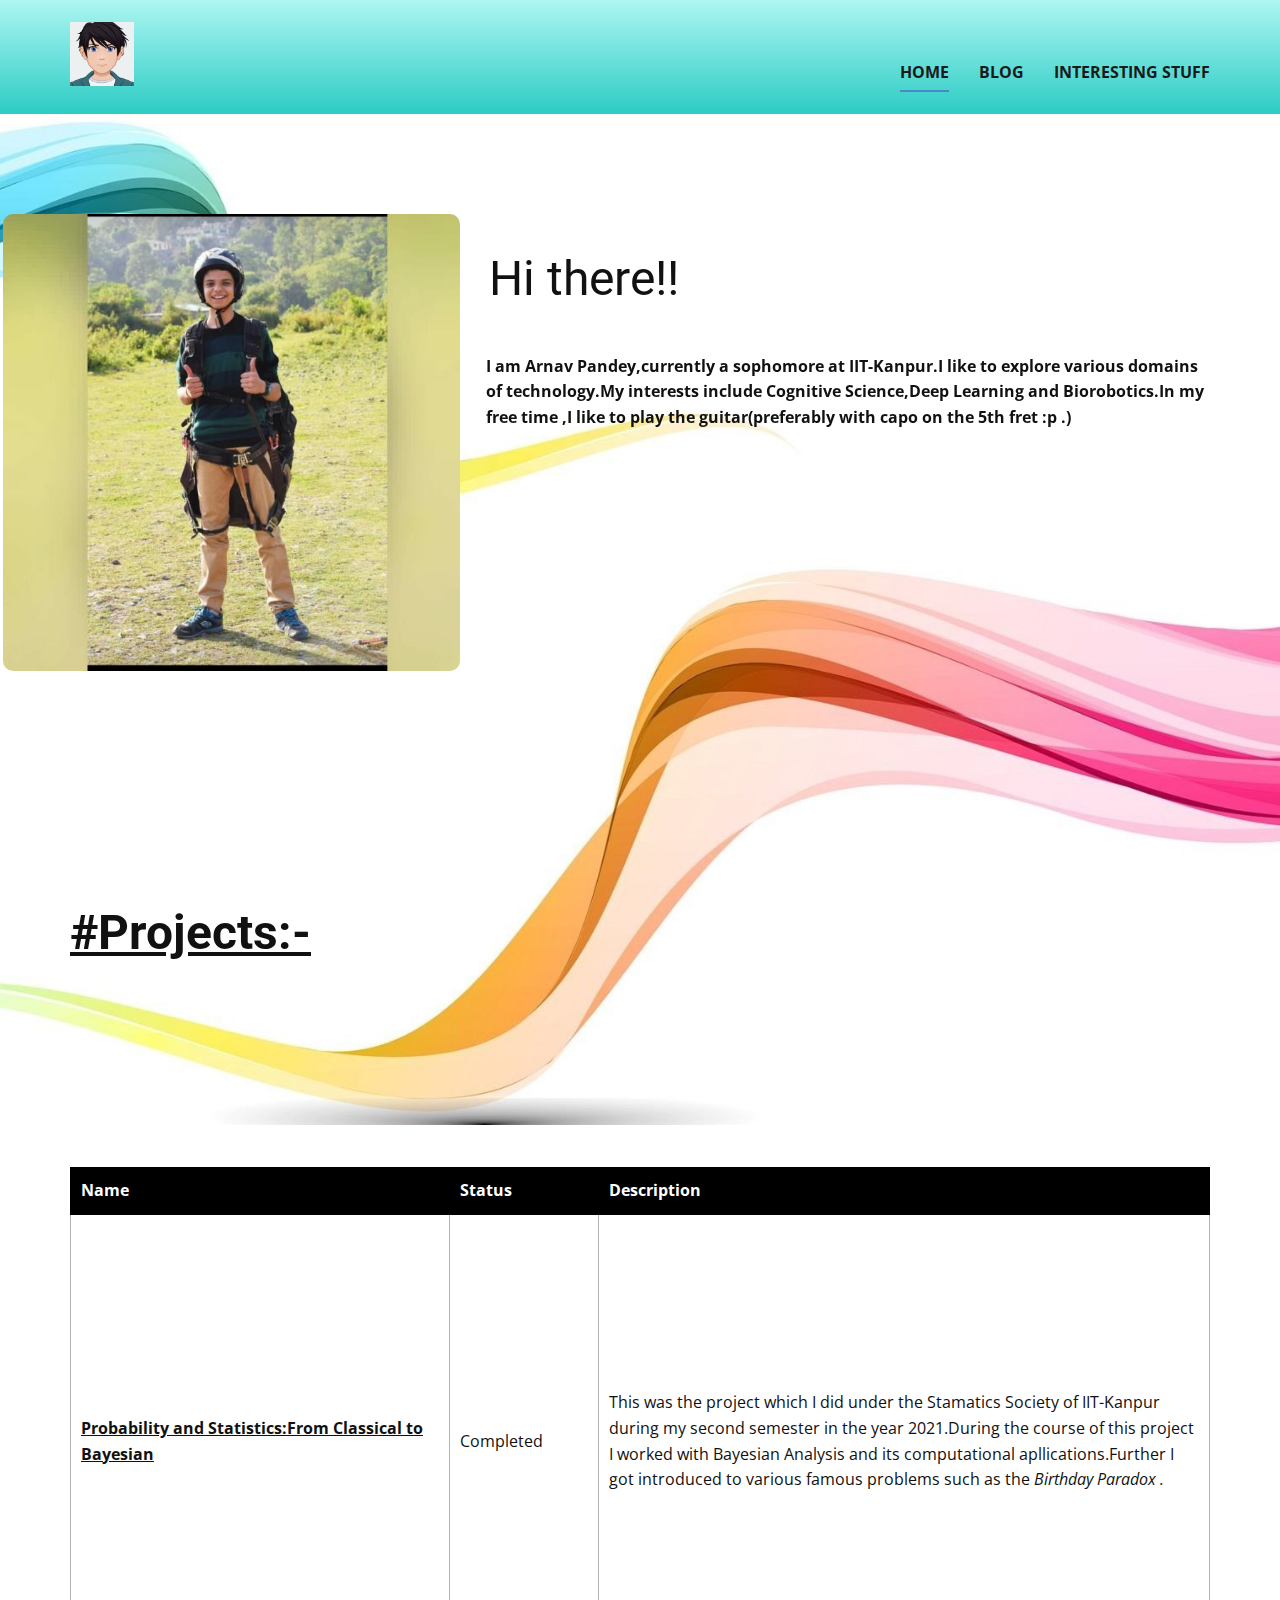
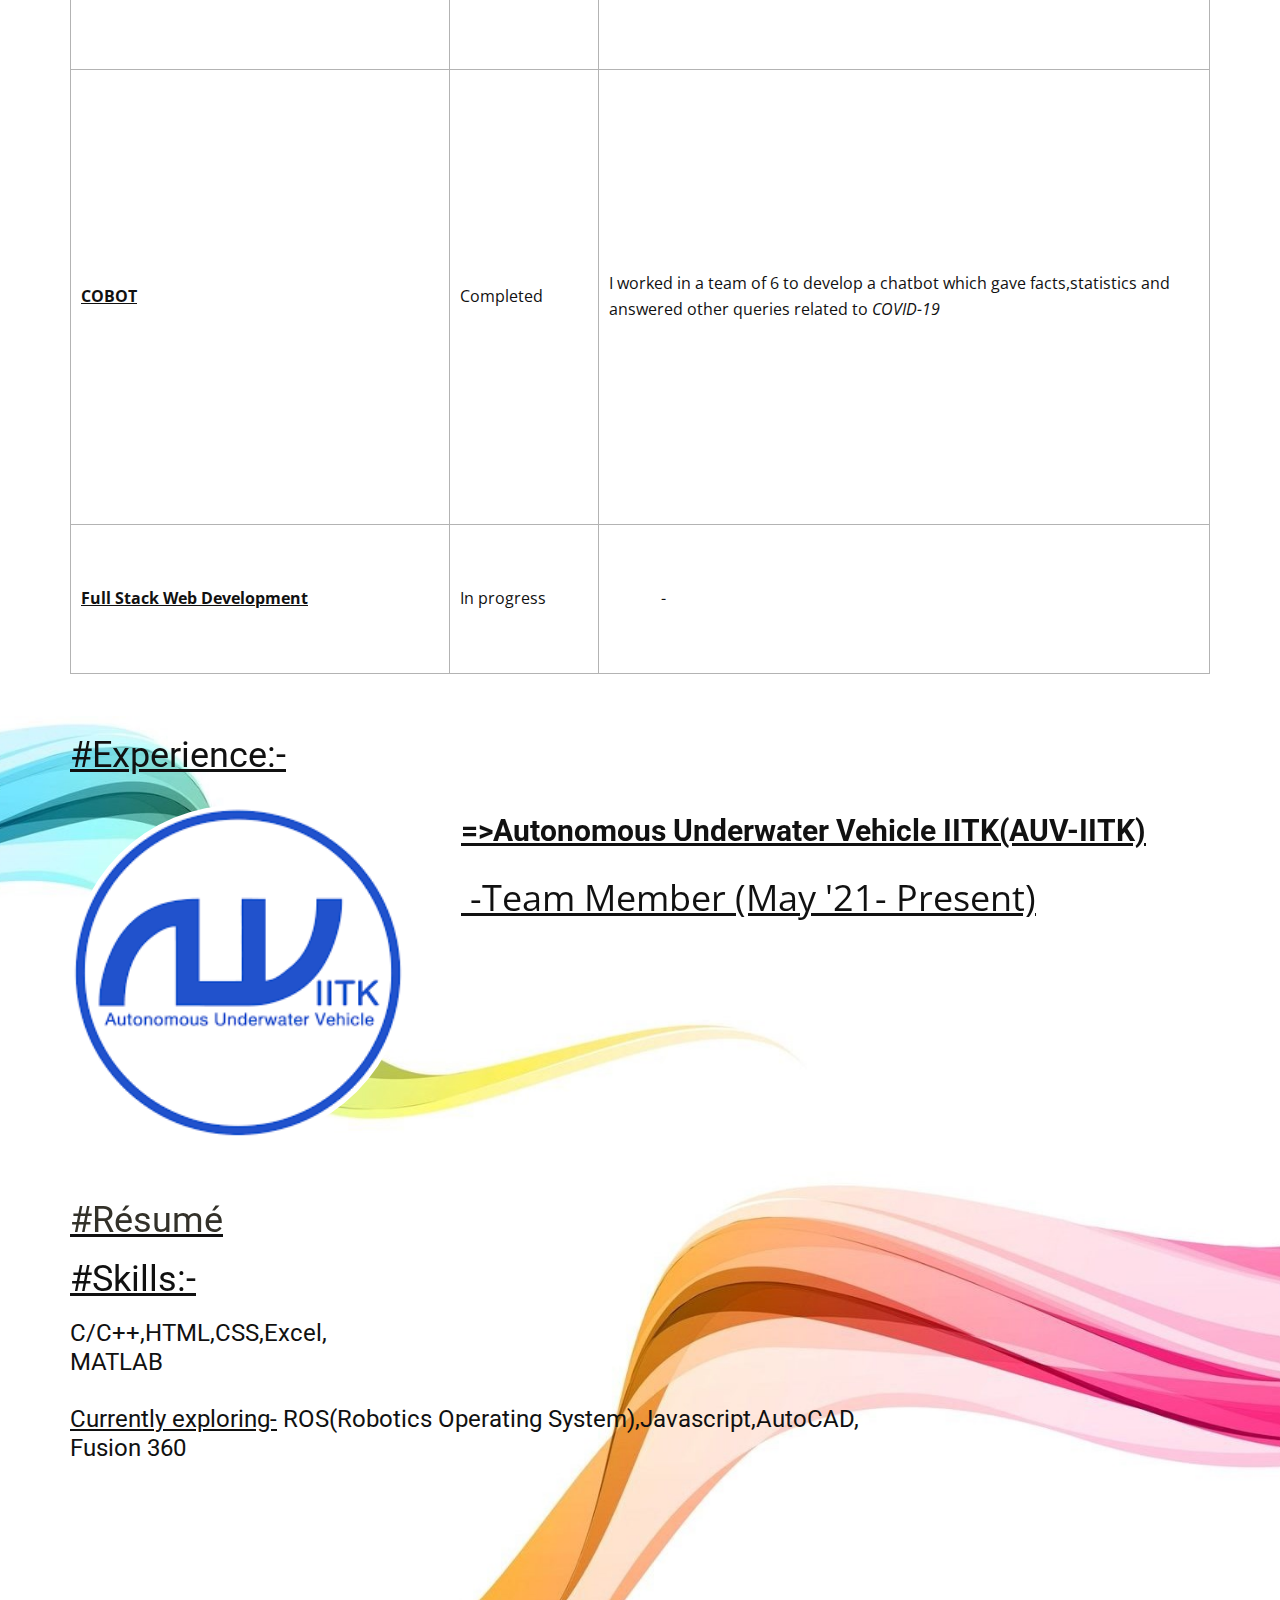
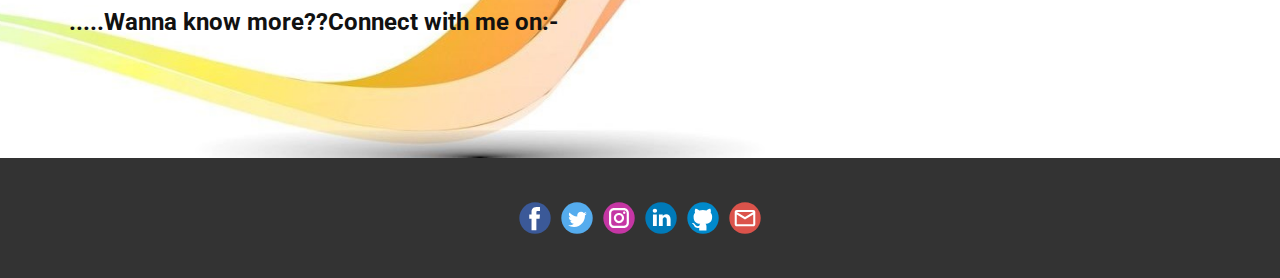
<file: index.html>
<!DOCTYPE html>
<html style="font-size: 16px;">
  <head>
    <meta name="viewport" content="width=device-width, initial-scale=1.0">
    <meta charset="utf-8">
    <meta name="keywords" content="Hi there!!, #Projects:-, Probability and Statistics:From Classical to Bayesian, Full Stack Web Development, #Experience:-, #Skills:-, Wanna know more??Connect with me on:-">
    <meta name="description" content="">
    <meta name="page_type" content="np-template-header-footer-from-plugin">
    <title>Home</title>
    <link rel="stylesheet" href="nicepage.css" media="screen">
<link rel="stylesheet" href="Home.css" media="screen">
    <script class="u-script" type="text/javascript" src="jquery.js" defer=""></script>
    <script class="u-script" type="text/javascript" src="nicepage.js" defer=""></script>
    <meta name="generator" content="Nicepage 3.14.1, nicepage.com">
    <link id="u-theme-google-font" rel="stylesheet" href="https://fonts.googleapis.com/css?family=Roboto:100,100i,300,300i,400,400i,500,500i,700,700i,900,900i|Open+Sans:300,300i,400,400i,600,600i,700,700i,800,800i">
    
    
    
    
    <script type="application/ld+json">{
		"@context": "http://schema.org",
		"@type": "Organization",
		"name": "",
		"url": "index.html",
		"logo": "images/AvatarMaker.png",
		"sameAs": [
				"https://www.facebook.com/arnav.pandey.37853/",
				"https://twitter.com/Arnav007Pandey",
				"https://www.instagram.com/arnav_pandey007/",
				"https://www.linkedin.com/in/arnavp7",
				"https://github.com/Arpanet007",
				"mailto:arnavpandey712@gmail.com"
		]
}</script>
    <meta property="og:title" content="Home">
    <meta property="og:type" content="website">
    <meta name="theme-color" content="#478ac9">
    <link rel="canonical" href="index.html">
    <meta property="og:url" content="index.html">
    <meta name="twitter:site" content="@">
    <meta name="twitter:card" content="summary_large_image">
    <meta name="twitter:title" content="Home">
    <meta name="twitter:description" content="">
  </head>
  <body data-home-page="Home.html" data-home-page-title="Home" class="u-body"><header class="u-clearfix u-gradient u-header u-header" id="sec-018c"><div class="u-clearfix u-sheet u-valign-middle u-sheet-1">
        <a  class="u-image u-logo u-image-1" data-image-width="400" data-image-height="400">
          <img src="images/AvatarMaker.png" class="u-logo-image u-logo-image-1" data-image-width="64">
        </a>
        <nav class="u-menu u-menu-dropdown u-offcanvas u-menu-1">
          <div class="menu-collapse" style="font-size: 1rem; letter-spacing: 0px; font-weight: 700; text-transform: uppercase;">
            <a class="u-button-style u-custom-active-border-color u-custom-border u-custom-border-color u-custom-borders u-custom-hover-border-color u-custom-left-right-menu-spacing u-custom-padding-bottom u-custom-text-active-color u-custom-text-color u-custom-text-hover-color u-custom-top-bottom-menu-spacing u-nav-link u-text-active-palette-1-base u-text-hover-palette-2-base" href="#">
              <svg><use xmlns:xlink="http://www.w3.org/1999/xlink" xlink:href="#menu-hamburger"></use></svg>
              <svg version="1.1" xmlns="http://www.w3.org/2000/svg" xmlns:xlink="http://www.w3.org/1999/xlink"><defs><symbol id="menu-hamburger" viewBox="0 0 16 16" style="width: 16px; height: 16px;"><rect y="1" width="16" height="2"></rect><rect y="7" width="16" height="2"></rect><rect y="13" width="16" height="2"></rect>
</symbol>
</defs></svg>
            </a>
          </div>
          <div class="u-custom-menu u-nav-container">
            <ul class="u-nav u-spacing-30 u-unstyled u-nav-1"><li class="u-nav-item"><a class="u-border-2 u-border-active-palette-1-base u-border-hover-palette-1-light-1 u-border-no-left u-border-no-right u-border-no-top u-button-style u-nav-link u-text-active-grey-90 u-text-grey-90 u-text-hover-grey-90" href="Home.html" style="padding: 10px 0px;">Home</a>
</li><li class="u-nav-item"><a class="u-border-2 u-border-active-palette-1-base u-border-hover-palette-1-light-1 u-border-no-left u-border-no-right u-border-no-top u-button-style u-nav-link u-text-active-grey-90 u-text-grey-90 u-text-hover-grey-90" href="Blog.html" style="padding: 10px 0px;">Blog</a>
</li><li class="u-nav-item"><a class="u-border-2 u-border-active-palette-1-base u-border-hover-palette-1-light-1 u-border-no-left u-border-no-right u-border-no-top u-button-style u-nav-link u-text-active-grey-90 u-text-grey-90 u-text-hover-grey-90" href="Interesting-stuff.html" style="padding: 10px 0px;">Interesting stuff</a>
</li></ul>
          </div>
          <div class="u-custom-menu u-nav-container-collapse">
            <div class="u-black u-container-style u-inner-container-layout u-opacity u-opacity-95 u-sidenav">
              <div class="u-sidenav-overflow">
                <div class="u-menu-close"></div>
                <ul class="u-align-center u-nav u-popupmenu-items u-unstyled u-nav-2"><li class="u-nav-item"><a class="u-button-style u-nav-link" href="Home.html" style="padding: 10px 20px;">Home</a>
</li><li class="u-nav-item"><a class="u-button-style u-nav-link" href="Blog.html" style="padding: 10px 20px;">Blog</a>
</li><li class="u-nav-item"><a class="u-button-style u-nav-link" href="Interesting-stuff.html" style="padding: 10px 20px;">Interesting stuff</a>
</li></ul>
              </div>
            </div>
            <div class="u-black u-menu-overlay u-opacity u-opacity-70"></div>
          </div>
        </nav>
      </div></header>
    <section class="u-clearfix u-image u-section-1" id="sec-3a1c" data-image-width="1920" data-image-height="1200">
      <div class="u-clearfix u-sheet u-sheet-1">
        <h1 class="u-align-center u-text u-text-1" data-animation-name="fadeIn" data-animation-duration="1000" data-animation-delay="0" data-animation-direction="Down">Hi there!!</h1>
        <p class="u-align-left u-text u-text-2" data-animation-name="fadeIn" data-animation-duration="1000" data-animation-delay="0" data-animation-direction="">I am Arnav Pandey,currently a sophomore at IIT-Kanpur.I like to explore various domains of technology.My interests include Cognitive Science,Deep Learning and Biorobotics.In my free time ,I like to play the guitar(preferably with capo on the 5th fret :p .)</p>
        <img src="images/dp.jpg" alt="" class="u-image u-image-round u-preserve-proportions u-image-1" data-image-width="640" data-image-height="640" data-animation-name="fadeIn" data-animation-duration="1000" data-animation-delay="0" data-animation-direction="Left">
        <h1 class="u-align-left u-text u-text-3" data-animation-name="fadeIn" data-animation-duration="1000" data-animation-delay="0"><u><b>#Projects:-</b></u>
          <br>
          <br>
          <br>
        </h1>
      </div>
    </section>
    <section class="u-align-center u-clearfix u-section-2" id="sec-79f1">
      <div class="u-clearfix u-sheet u-valign-middle-lg u-valign-middle-md u-valign-middle-sm u-valign-middle-xl u-sheet-1">
        <div class="u-expanded-width-lg u-expanded-width-md u-expanded-width-sm u-expanded-width-xl u-table u-table-responsive u-table-1">
          <table class="u-table-entity u-table-entity-1">
            <colgroup>
              <col width="33.3%">
              <col width="13.1%">
              <col width="53.6%">
            </colgroup>
            <thead class="u-black u-table-header u-table-header-1">
              <tr style="height: 46px;">
                <th class="u-border-1 u-border-black u-table-cell">Name</th>
                <th class="u-border-1 u-border-black u-table-cell">Status</th>
                <th class="u-border-1 u-border-black u-table-cell">Description</th>
              </tr>
            </thead>
            <tbody class="u-table-body">
              <tr style="height: 455px;">
                <td class="u-border-1 u-border-grey-30 u-table-cell"><b><u>Probability and Statistics:From Classical to Bayesian</u></b>
                </td>
                <td class="u-border-1 u-border-grey-30 u-table-cell">Completed</td>
                <td class="u-border-1 u-border-grey-30 u-table-cell">This was the project which I did under the Stamatics Society of IIT-Kanpur during my second semester in the year 2021.During the course of this project I worked with Bayesian Analysis and its computational apllications.Further I got introduced to various famous problems such as the&nbsp;<i>Birthday Paradox .</i>
                </td>
              </tr>
              <tr style="height: 455px;">
                <td class="u-border-1 u-border-grey-30 u-table-cell"><b><u>COBOT</u></b>
                </td>
                <td class="u-border-1 u-border-grey-30 u-table-cell">Completed</td>
                <td class="u-border-1 u-border-grey-30 u-table-cell">I worked in a team of 6 to develop a chatbot which gave facts,statistics and  answered other queries related to <i>COVID-19</i> 
                </td>
              </tr>
              <tr style="height: 149px;">
                <td class="u-border-1 u-border-grey-30 u-table-cell"><b><u>Full Stack Web Development</u></b>
                </td>
                <td class="u-border-1 u-border-grey-30 u-table-cell">In progress</td>
                <td class="u-border-1 u-border-grey-30 u-table-cell">&nbsp; &nbsp; &nbsp; &nbsp; &nbsp; &nbsp; &nbsp;-</td>
              </tr>
            </tbody>
          </table>
        </div>
      </div>
    </section>
    <section class="u-clearfix u-image u-section-3" id="sec-2fc5" data-image-width="1920" data-image-height="1200">
      <div class="u-clearfix u-sheet u-sheet-1">
        <h2 class="u-text u-text-1" data-animation-name="fadeIn" data-animation-duration="1000" data-animation-delay="0" data-animation-direction=""><u>#Experience:-</u>
        </h2>
        <div alt="" class="u-image u-image-circle u-preserve-proportions u-image-1" data-image-width="225" data-image-height="225" data-animation-name="fadeIn" data-animation-duration="1000" data-animation-delay="0" data-animation-direction=""></div>
        <p class="u-text u-text-2" data-animation-name="fadeIn" data-animation-duration="1000" data-animation-delay="0"><u>&nbsp;-<span style="font-weight: 400;">Team Member (May '21- Present)</span></u>
        </p>
        <h3 class="u-text u-text-3" data-animation-name="fadeIn" data-animation-duration="1000" data-animation-delay="0"><u><b>=&gt;Autonomous Underwater Vehicle IITK(AUV-IITK)</b></u>
        </h3>
        <h2 class="u-text u-text-4" data-animation-name="fadeIn" data-animation-duration="1000" data-animation-delay="0"><u>
            <br>
            <br>
            <br>#Skills:-</u>
          <br>
        </h2>
        <h2 class="u-text u-text-5"><u>
            <a href="files/Dec2021.pdf" class="u-btn u-button-link u-button-style u-file-link u-none u-text-active-palette-2-base u-text-hover-palette-4-dark-2 u-text-palette-3-dark-3 u-btn-1" target="_blank">#Résumé</a></u>
        </h2>
        <h4 class="u-text u-text-6">C/C++,HTML,CSS,Excel,<br>MATLAB&nbsp;<br>
          <br><u>Currently exploring-</u> ROS(Robotics Operating System),Javascript,AutoCAD,<br>Fusion 360
        </h4>
        <h1 class="u-text u-text-7">
          <br>
          <br>
          <span style="font-size: 1.5rem;">.....Wanna know more??Connect with me on:-</span>
        </h1>
      </div>
    </section>
    
    
    <footer class="u-clearfix u-footer u-grey-80" id="sec-04d0"><div class="u-clearfix u-sheet u-sheet-1">
        <div class="u-align-left u-social-icons u-spacing-10 u-social-icons-1">
          <a class="u-social-url" title="facebook" target="_blank" href="https://www.facebook.com/arnav.pandey.37853/"><span class="u-icon u-icon-circle u-social-facebook u-social-icon u-icon-1"><svg class="u-svg-link" preserveAspectRatio="xMidYMin slice" viewBox="0 0 112 112" style=""><use xmlns:xlink="http://www.w3.org/1999/xlink" xlink:href="#svg-91a4"></use></svg><svg class="u-svg-content" viewBox="0 0 112 112" x="0" y="0" id="svg-91a4"><circle fill="currentColor" cx="56.1" cy="56.1" r="55"></circle><path fill="#FFFFFF" d="M73.5,31.6h-9.1c-1.4,0-3.6,0.8-3.6,3.9v8.5h12.6L72,58.3H60.8v40.8H43.9V58.3h-8V43.9h8v-9.2
            c0-6.7,3.1-17,17-17h12.5v13.9H73.5z"></path></svg></span>
          </a>
          <a class="u-social-url" title="twitter" target="_blank" href="https://twitter.com/Arnav007Pandey"><span class="u-icon u-icon-circle u-social-icon u-social-twitter u-icon-2"><svg class="u-svg-link" preserveAspectRatio="xMidYMin slice" viewBox="0 0 112 112" style=""><use xmlns:xlink="http://www.w3.org/1999/xlink" xlink:href="#svg-b7f4"></use></svg><svg class="u-svg-content" viewBox="0 0 112 112" x="0" y="0" id="svg-b7f4"><circle fill="currentColor" class="st0" cx="56.1" cy="56.1" r="55"></circle><path fill="#FFFFFF" d="M83.8,47.3c0,0.6,0,1.2,0,1.7c0,17.7-13.5,38.2-38.2,38.2C38,87.2,31,85,25,81.2c1,0.1,2.1,0.2,3.2,0.2
            c6.3,0,12.1-2.1,16.7-5.7c-5.9-0.1-10.8-4-12.5-9.3c0.8,0.2,1.7,0.2,2.5,0.2c1.2,0,2.4-0.2,3.5-0.5c-6.1-1.2-10.8-6.7-10.8-13.1
            c0-0.1,0-0.1,0-0.2c1.8,1,3.9,1.6,6.1,1.7c-3.6-2.4-6-6.5-6-11.2c0-2.5,0.7-4.8,1.8-6.7c6.6,8.1,16.5,13.5,27.6,14
            c-0.2-1-0.3-2-0.3-3.1c0-7.4,6-13.4,13.4-13.4c3.9,0,7.3,1.6,9.8,4.2c3.1-0.6,5.9-1.7,8.5-3.3c-1,3.1-3.1,5.8-5.9,7.4
            c2.7-0.3,5.3-1,7.7-2.1C88.7,43,86.4,45.4,83.8,47.3z"></path></svg></span>
          </a>
          <a class="u-social-url" title="instagram" target="_blank" href="https://www.instagram.com/arnav_pandey007/"><span class="u-icon u-icon-circle u-social-icon u-social-instagram u-icon-3"><svg class="u-svg-link" preserveAspectRatio="xMidYMin slice" viewBox="0 0 112 112" style=""><use xmlns:xlink="http://www.w3.org/1999/xlink" xlink:href="#svg-bd75"></use></svg><svg class="u-svg-content" viewBox="0 0 112 112" x="0" y="0" id="svg-bd75"><circle fill="currentColor" cx="56.1" cy="56.1" r="55"></circle><path fill="#FFFFFF" d="M55.9,38.2c-9.9,0-17.9,8-17.9,17.9C38,66,46,74,55.9,74c9.9,0,17.9-8,17.9-17.9C73.8,46.2,65.8,38.2,55.9,38.2
            z M55.9,66.4c-5.7,0-10.3-4.6-10.3-10.3c-0.1-5.7,4.6-10.3,10.3-10.3c5.7,0,10.3,4.6,10.3,10.3C66.2,61.8,61.6,66.4,55.9,66.4z"></path><path fill="#FFFFFF" d="M74.3,33.5c-2.3,0-4.2,1.9-4.2,4.2s1.9,4.2,4.2,4.2s4.2-1.9,4.2-4.2S76.6,33.5,74.3,33.5z"></path><path fill="#FFFFFF" d="M73.1,21.3H38.6c-9.7,0-17.5,7.9-17.5,17.5v34.5c0,9.7,7.9,17.6,17.5,17.6h34.5c9.7,0,17.5-7.9,17.5-17.5V38.8
            C90.6,29.1,82.7,21.3,73.1,21.3z M83,73.3c0,5.5-4.5,9.9-9.9,9.9H38.6c-5.5,0-9.9-4.5-9.9-9.9V38.8c0-5.5,4.5-9.9,9.9-9.9h34.5
            c5.5,0,9.9,4.5,9.9,9.9V73.3z"></path></svg></span>
          </a>
          <a class="u-social-url" title="linkedin" target="_blank" href="https://www.linkedin.com/in/arnavp7"><span class="u-icon u-icon-circle u-social-icon u-social-linkedin u-icon-4"><svg class="u-svg-link" preserveAspectRatio="xMidYMin slice" viewBox="0 0 112 112" style=""><use xmlns:xlink="http://www.w3.org/1999/xlink" xlink:href="#svg-fb5b"></use></svg><svg class="u-svg-content" viewBox="0 0 112 112" x="0" y="0" id="svg-fb5b"><circle fill="currentColor" cx="56.1" cy="56.1" r="55"></circle><path fill="#FFFFFF" d="M41.3,83.7H27.9V43.4h13.4V83.7z M34.6,37.9L34.6,37.9c-4.6,0-7.5-3.1-7.5-7c0-4,3-7,7.6-7s7.4,3,7.5,7
            C42.2,34.8,39.2,37.9,34.6,37.9z M89.6,83.7H76.2V62.2c0-5.4-1.9-9.1-6.8-9.1c-3.7,0-5.9,2.5-6.9,4.9c-0.4,0.9-0.4,2.1-0.4,3.3v22.5
            H48.7c0,0,0.2-36.5,0-40.3h13.4v5.7c1.8-2.7,5-6.7,12.1-6.7c8.8,0,15.4,5.8,15.4,18.1V83.7z"></path></svg></span>
          </a>
          <a class="u-social-url" target="_blank" title="Github" href="https://github.com/Arpanet007"><span class="u-icon u-icon-circle u-social-github u-social-icon u-icon-5"><svg class="u-svg-link" preserveAspectRatio="xMidYMin slice" viewBox="0 0 112 112" style=""><use xmlns:xlink="http://www.w3.org/1999/xlink" xlink:href="#svg-e225"></use></svg><svg class="u-svg-content" viewBox="0 0 112 112" x="0" y="0" id="svg-e225"><circle fill="currentColor" cx="56.1" cy="56.1" r="55"></circle><path fill="#FFFFFF" d="M88,51.3c0-5.5-1.9-10.2-5.3-13.7c0.6-1.3,2.3-6.5-0.5-13.5c0,0-4.2-1.4-14,5.3c-4.1-1.1-8.4-1.7-12.7-1.8
	c-4.3,0-8.7,0.6-12.7,1.8c-9.7-6.6-14-5.3-14-5.3c-2.8,7-1,12.2-0.5,13.5C25,41.2,23,45.7,23,51.3c0,19.6,11.9,23.9,23.3,25.2
	c-1.5,1.3-2.8,3.5-3.2,6.8c-3,1.3-10.2,3.6-14.9-4.3c0,0-2.7-4.9-7.8-5.3c0,0-5-0.1-0.4,3.1c0,0,3.3,1.6,5.6,7.5c0,0,3,9.1,17.2,6
	c0,4.3,0.1,8.3,0.1,9.5h25.2c0-1.7,0.1-7.2,0.1-14c0-4.7-1.7-7.9-3.4-9.4C76,75.2,88,70.9,88,51.3z"></path></svg></span>
          </a>
          <a class="u-social-url" target="_blank" title="Email" href="mailto:arnavpandey712@gmail.com"><span class="u-icon u-icon-circle u-social-email u-social-icon u-icon-6"><svg class="u-svg-link" preserveAspectRatio="xMidYMin slice" viewBox="0 0 112 112" style=""><use xmlns:xlink="http://www.w3.org/1999/xlink" xlink:href="#svg-f117"></use></svg><svg class="u-svg-content" viewBox="0 0 112 112" x="0" y="0" id="svg-f117"><circle fill="currentColor" cx="56.1" cy="56.1" r="55"></circle><path id="path3864" fill="#FFFFFF" d="M27.2,28h57.6c4,0,7.2,3.2,7.2,7.2l0,0v42.7c0,3.9-3.2,7.2-7.2,7.2l0,0H27.2
	c-4,0-7.2-3.2-7.2-7.2V35.2C20,31.1,23.2,28,27.2,28 M56,52.9l28.8-17.8H27.2L56,52.9 M27.2,77.7h57.6V43.5L56,61.3L27.2,43.5V77.7z
	"></path></svg></span>
          </a>
        </div>
      </div></footer>

  </body>
</html>
</file>
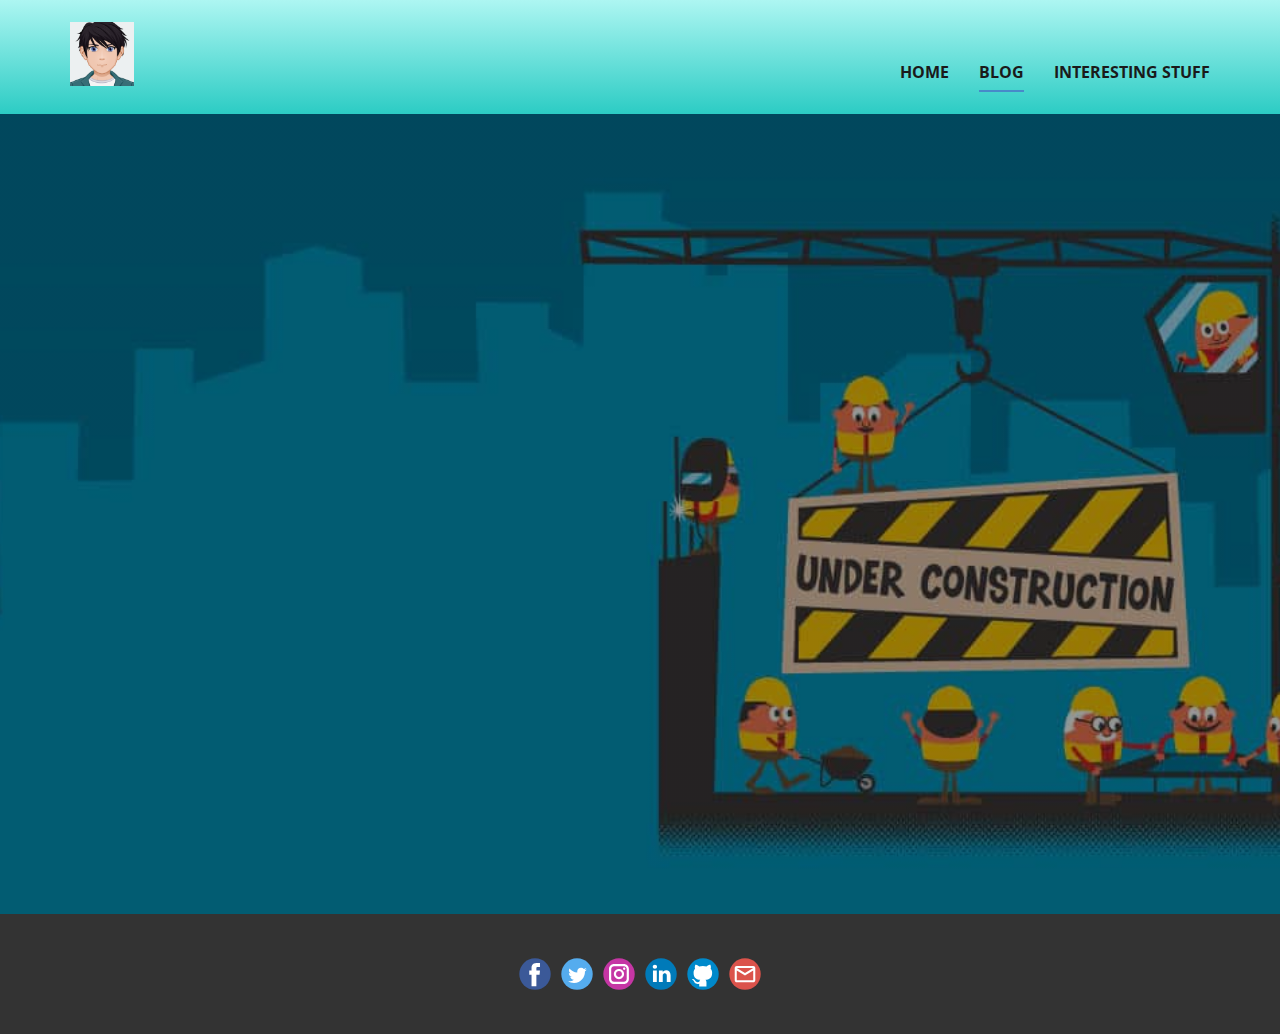
<file: Blog.html>
<!DOCTYPE html>
<html style="font-size: 16px;">
  <head>
    <meta name="viewport" content="width=device-width, initial-scale=1.0">
    <meta charset="utf-8">
    <meta name="keywords" content="">
    <meta name="description" content="">
    <meta name="page_type" content="np-template-header-footer-from-plugin">
    <title>Blog</title>
    <link rel="stylesheet" href="nicepage.css" media="screen">
<link rel="stylesheet" href="Blog.css" media="screen">
    <script class="u-script" type="text/javascript" src="jquery.js" defer=""></script>
    <script class="u-script" type="text/javascript" src="nicepage.js" defer=""></script>
    <meta name="generator" content="Nicepage 3.14.1, nicepage.com">
    <link id="u-theme-google-font" rel="stylesheet" href="https://fonts.googleapis.com/css?family=Roboto:100,100i,300,300i,400,400i,500,500i,700,700i,900,900i|Open+Sans:300,300i,400,400i,600,600i,700,700i,800,800i">
    
    
    <script type="application/ld+json">{
		"@context": "http://schema.org",
		"@type": "Organization",
		"name": "",
		"url": "index.html",
		"logo": "images/AvatarMaker.png",
		"sameAs": [
				"https://www.facebook.com/arnav.pandey.37853/",
				"https://twitter.com/Arnav007Pandey",
				"https://www.instagram.com/arnav_pandey007/",
				"https://www.linkedin.com/in/arnavp7",
				"https://github.com/Arpanet007",
				"mailto:arnavpandey712@gmail.com"
		]
}</script>
    <meta property="og:title" content="Blog">
    <meta property="og:type" content="website">
    <meta name="theme-color" content="#478ac9">
    <link rel="canonical" href="index.html">
    <meta property="og:url" content="index.html">
    <meta name="twitter:site" content="@">
    <meta name="twitter:card" content="summary_large_image">
    <meta name="twitter:title" content="Blog">
    <meta name="twitter:description" content="">
  </head>
  <body class="u-body u-image" style="background-position: 50% 50%; background-image: url(&quot;images/websites-why-you-should-never-use-under-construction-pages.jpg&quot;);"><header class="u-clearfix u-gradient u-header u-header" id="sec-018c"><div class="u-clearfix u-sheet u-valign-middle u-sheet-1">
        <a  class="u-image u-logo u-image-1" data-image-width="400" data-image-height="400">
          <img src="images/AvatarMaker.png" class="u-logo-image u-logo-image-1" data-image-width="64">
        </a>
        <nav class="u-menu u-menu-dropdown u-offcanvas u-menu-1">
          <div class="menu-collapse" style="font-size: 1rem; letter-spacing: 0px; font-weight: 700; text-transform: uppercase;">
            <a class="u-button-style u-custom-active-border-color u-custom-border u-custom-border-color u-custom-borders u-custom-hover-border-color u-custom-left-right-menu-spacing u-custom-padding-bottom u-custom-text-active-color u-custom-text-color u-custom-text-hover-color u-custom-top-bottom-menu-spacing u-nav-link u-text-active-palette-1-base u-text-hover-palette-2-base" href="#">
              <svg><use xmlns:xlink="http://www.w3.org/1999/xlink" xlink:href="#menu-hamburger"></use></svg>
              <svg version="1.1" xmlns="http://www.w3.org/2000/svg" xmlns:xlink="http://www.w3.org/1999/xlink"><defs><symbol id="menu-hamburger" viewBox="0 0 16 16" style="width: 16px; height: 16px;"><rect y="1" width="16" height="2"></rect><rect y="7" width="16" height="2"></rect><rect y="13" width="16" height="2"></rect>
</symbol>
</defs></svg>
            </a>
          </div>
          <div class="u-custom-menu u-nav-container">
            <ul class="u-nav u-spacing-30 u-unstyled u-nav-1"><li class="u-nav-item"><a class="u-border-2 u-border-active-palette-1-base u-border-hover-palette-1-light-1 u-border-no-left u-border-no-right u-border-no-top u-button-style u-nav-link u-text-active-grey-90 u-text-grey-90 u-text-hover-grey-90" href="Home.html" style="padding: 10px 0px;">Home</a>
</li><li class="u-nav-item"><a class="u-border-2 u-border-active-palette-1-base u-border-hover-palette-1-light-1 u-border-no-left u-border-no-right u-border-no-top u-button-style u-nav-link u-text-active-grey-90 u-text-grey-90 u-text-hover-grey-90" href="Blog.html" style="padding: 10px 0px;">Blog</a>
</li><li class="u-nav-item"><a class="u-border-2 u-border-active-palette-1-base u-border-hover-palette-1-light-1 u-border-no-left u-border-no-right u-border-no-top u-button-style u-nav-link u-text-active-grey-90 u-text-grey-90 u-text-hover-grey-90" href="Interesting-stuff.html" style="padding: 10px 0px;">Interesting stuff</a>
</li></ul>
          </div>
          <div class="u-custom-menu u-nav-container-collapse">
            <div class="u-black u-container-style u-inner-container-layout u-opacity u-opacity-95 u-sidenav">
              <div class="u-sidenav-overflow">
                <div class="u-menu-close"></div>
                <ul class="u-align-center u-nav u-popupmenu-items u-unstyled u-nav-2"><li class="u-nav-item"><a class="u-button-style u-nav-link" href="Home.html" style="padding: 10px 20px;">Home</a>
</li><li class="u-nav-item"><a class="u-button-style u-nav-link" href="Blog.html" style="padding: 10px 20px;">Blog</a>
</li><li class="u-nav-item"><a class="u-button-style u-nav-link" href="Interesting-stuff.html" style="padding: 10px 20px;">Interesting stuff</a>
</li></ul>
              </div>
            </div>
            <div class="u-black u-menu-overlay u-opacity u-opacity-70"></div>
          </div>
        </nav>
      </div></header>
    <section class="u-align-left u-clearfix u-image u-shading u-section-1" src="" data-image-width="1588" data-image-height="595" id="sec-bd22">
      <div class="u-clearfix u-sheet u-sheet-1"></div>
    </section>
    
    
    <footer class="u-clearfix u-footer u-grey-80" id="sec-04d0"><div class="u-clearfix u-sheet u-sheet-1">
        <div class="u-align-left u-social-icons u-spacing-10 u-social-icons-1">
          <a class="u-social-url" title="facebook" target="_blank" href="https://www.facebook.com/arnav.pandey.37853/"><span class="u-icon u-icon-circle u-social-facebook u-social-icon u-icon-1"><svg class="u-svg-link" preserveAspectRatio="xMidYMin slice" viewBox="0 0 112 112" style=""><use xmlns:xlink="http://www.w3.org/1999/xlink" xlink:href="#svg-91a4"></use></svg><svg class="u-svg-content" viewBox="0 0 112 112" x="0" y="0" id="svg-91a4"><circle fill="currentColor" cx="56.1" cy="56.1" r="55"></circle><path fill="#FFFFFF" d="M73.5,31.6h-9.1c-1.4,0-3.6,0.8-3.6,3.9v8.5h12.6L72,58.3H60.8v40.8H43.9V58.3h-8V43.9h8v-9.2
            c0-6.7,3.1-17,17-17h12.5v13.9H73.5z"></path></svg></span>
          </a>
          <a class="u-social-url" title="twitter" target="_blank" href="https://twitter.com/Arnav007Pandey"><span class="u-icon u-icon-circle u-social-icon u-social-twitter u-icon-2"><svg class="u-svg-link" preserveAspectRatio="xMidYMin slice" viewBox="0 0 112 112" style=""><use xmlns:xlink="http://www.w3.org/1999/xlink" xlink:href="#svg-b7f4"></use></svg><svg class="u-svg-content" viewBox="0 0 112 112" x="0" y="0" id="svg-b7f4"><circle fill="currentColor" class="st0" cx="56.1" cy="56.1" r="55"></circle><path fill="#FFFFFF" d="M83.8,47.3c0,0.6,0,1.2,0,1.7c0,17.7-13.5,38.2-38.2,38.2C38,87.2,31,85,25,81.2c1,0.1,2.1,0.2,3.2,0.2
            c6.3,0,12.1-2.1,16.7-5.7c-5.9-0.1-10.8-4-12.5-9.3c0.8,0.2,1.7,0.2,2.5,0.2c1.2,0,2.4-0.2,3.5-0.5c-6.1-1.2-10.8-6.7-10.8-13.1
            c0-0.1,0-0.1,0-0.2c1.8,1,3.9,1.6,6.1,1.7c-3.6-2.4-6-6.5-6-11.2c0-2.5,0.7-4.8,1.8-6.7c6.6,8.1,16.5,13.5,27.6,14
            c-0.2-1-0.3-2-0.3-3.1c0-7.4,6-13.4,13.4-13.4c3.9,0,7.3,1.6,9.8,4.2c3.1-0.6,5.9-1.7,8.5-3.3c-1,3.1-3.1,5.8-5.9,7.4
            c2.7-0.3,5.3-1,7.7-2.1C88.7,43,86.4,45.4,83.8,47.3z"></path></svg></span>
          </a>
          <a class="u-social-url" title="instagram" target="_blank" href="https://www.instagram.com/arnav_pandey007/"><span class="u-icon u-icon-circle u-social-icon u-social-instagram u-icon-3"><svg class="u-svg-link" preserveAspectRatio="xMidYMin slice" viewBox="0 0 112 112" style=""><use xmlns:xlink="http://www.w3.org/1999/xlink" xlink:href="#svg-bd75"></use></svg><svg class="u-svg-content" viewBox="0 0 112 112" x="0" y="0" id="svg-bd75"><circle fill="currentColor" cx="56.1" cy="56.1" r="55"></circle><path fill="#FFFFFF" d="M55.9,38.2c-9.9,0-17.9,8-17.9,17.9C38,66,46,74,55.9,74c9.9,0,17.9-8,17.9-17.9C73.8,46.2,65.8,38.2,55.9,38.2
            z M55.9,66.4c-5.7,0-10.3-4.6-10.3-10.3c-0.1-5.7,4.6-10.3,10.3-10.3c5.7,0,10.3,4.6,10.3,10.3C66.2,61.8,61.6,66.4,55.9,66.4z"></path><path fill="#FFFFFF" d="M74.3,33.5c-2.3,0-4.2,1.9-4.2,4.2s1.9,4.2,4.2,4.2s4.2-1.9,4.2-4.2S76.6,33.5,74.3,33.5z"></path><path fill="#FFFFFF" d="M73.1,21.3H38.6c-9.7,0-17.5,7.9-17.5,17.5v34.5c0,9.7,7.9,17.6,17.5,17.6h34.5c9.7,0,17.5-7.9,17.5-17.5V38.8
            C90.6,29.1,82.7,21.3,73.1,21.3z M83,73.3c0,5.5-4.5,9.9-9.9,9.9H38.6c-5.5,0-9.9-4.5-9.9-9.9V38.8c0-5.5,4.5-9.9,9.9-9.9h34.5
            c5.5,0,9.9,4.5,9.9,9.9V73.3z"></path></svg></span>
          </a>
          <a class="u-social-url" title="linkedin" target="_blank" href="https://www.linkedin.com/in/arnavp7"><span class="u-icon u-icon-circle u-social-icon u-social-linkedin u-icon-4"><svg class="u-svg-link" preserveAspectRatio="xMidYMin slice" viewBox="0 0 112 112" style=""><use xmlns:xlink="http://www.w3.org/1999/xlink" xlink:href="#svg-fb5b"></use></svg><svg class="u-svg-content" viewBox="0 0 112 112" x="0" y="0" id="svg-fb5b"><circle fill="currentColor" cx="56.1" cy="56.1" r="55"></circle><path fill="#FFFFFF" d="M41.3,83.7H27.9V43.4h13.4V83.7z M34.6,37.9L34.6,37.9c-4.6,0-7.5-3.1-7.5-7c0-4,3-7,7.6-7s7.4,3,7.5,7
            C42.2,34.8,39.2,37.9,34.6,37.9z M89.6,83.7H76.2V62.2c0-5.4-1.9-9.1-6.8-9.1c-3.7,0-5.9,2.5-6.9,4.9c-0.4,0.9-0.4,2.1-0.4,3.3v22.5
            H48.7c0,0,0.2-36.5,0-40.3h13.4v5.7c1.8-2.7,5-6.7,12.1-6.7c8.8,0,15.4,5.8,15.4,18.1V83.7z"></path></svg></span>
          </a>
          <a class="u-social-url" target="_blank" title="Github" href="https://github.com/Arpanet007"><span class="u-icon u-icon-circle u-social-github u-social-icon u-icon-5"><svg class="u-svg-link" preserveAspectRatio="xMidYMin slice" viewBox="0 0 112 112" style=""><use xmlns:xlink="http://www.w3.org/1999/xlink" xlink:href="#svg-e225"></use></svg><svg class="u-svg-content" viewBox="0 0 112 112" x="0" y="0" id="svg-e225"><circle fill="currentColor" cx="56.1" cy="56.1" r="55"></circle><path fill="#FFFFFF" d="M88,51.3c0-5.5-1.9-10.2-5.3-13.7c0.6-1.3,2.3-6.5-0.5-13.5c0,0-4.2-1.4-14,5.3c-4.1-1.1-8.4-1.7-12.7-1.8
	c-4.3,0-8.7,0.6-12.7,1.8c-9.7-6.6-14-5.3-14-5.3c-2.8,7-1,12.2-0.5,13.5C25,41.2,23,45.7,23,51.3c0,19.6,11.9,23.9,23.3,25.2
	c-1.5,1.3-2.8,3.5-3.2,6.8c-3,1.3-10.2,3.6-14.9-4.3c0,0-2.7-4.9-7.8-5.3c0,0-5-0.1-0.4,3.1c0,0,3.3,1.6,5.6,7.5c0,0,3,9.1,17.2,6
	c0,4.3,0.1,8.3,0.1,9.5h25.2c0-1.7,0.1-7.2,0.1-14c0-4.7-1.7-7.9-3.4-9.4C76,75.2,88,70.9,88,51.3z"></path></svg></span>
          </a>
          <a class="u-social-url" target="_blank" title="Email" href="mailto:arnavpandey712@gmail.com"><span class="u-icon u-icon-circle u-social-email u-social-icon u-icon-6"><svg class="u-svg-link" preserveAspectRatio="xMidYMin slice" viewBox="0 0 112 112" style=""><use xmlns:xlink="http://www.w3.org/1999/xlink" xlink:href="#svg-f117"></use></svg><svg class="u-svg-content" viewBox="0 0 112 112" x="0" y="0" id="svg-f117"><circle fill="currentColor" cx="56.1" cy="56.1" r="55"></circle><path id="path3864" fill="#FFFFFF" d="M27.2,28h57.6c4,0,7.2,3.2,7.2,7.2l0,0v42.7c0,3.9-3.2,7.2-7.2,7.2l0,0H27.2
	c-4,0-7.2-3.2-7.2-7.2V35.2C20,31.1,23.2,28,27.2,28 M56,52.9l28.8-17.8H27.2L56,52.9 M27.2,77.7h57.6V43.5L56,61.3L27.2,43.5V77.7z
	"></path></svg></span>
          </a>
        </div>
      </div></footer>
   
  </body>
</html>
</file>
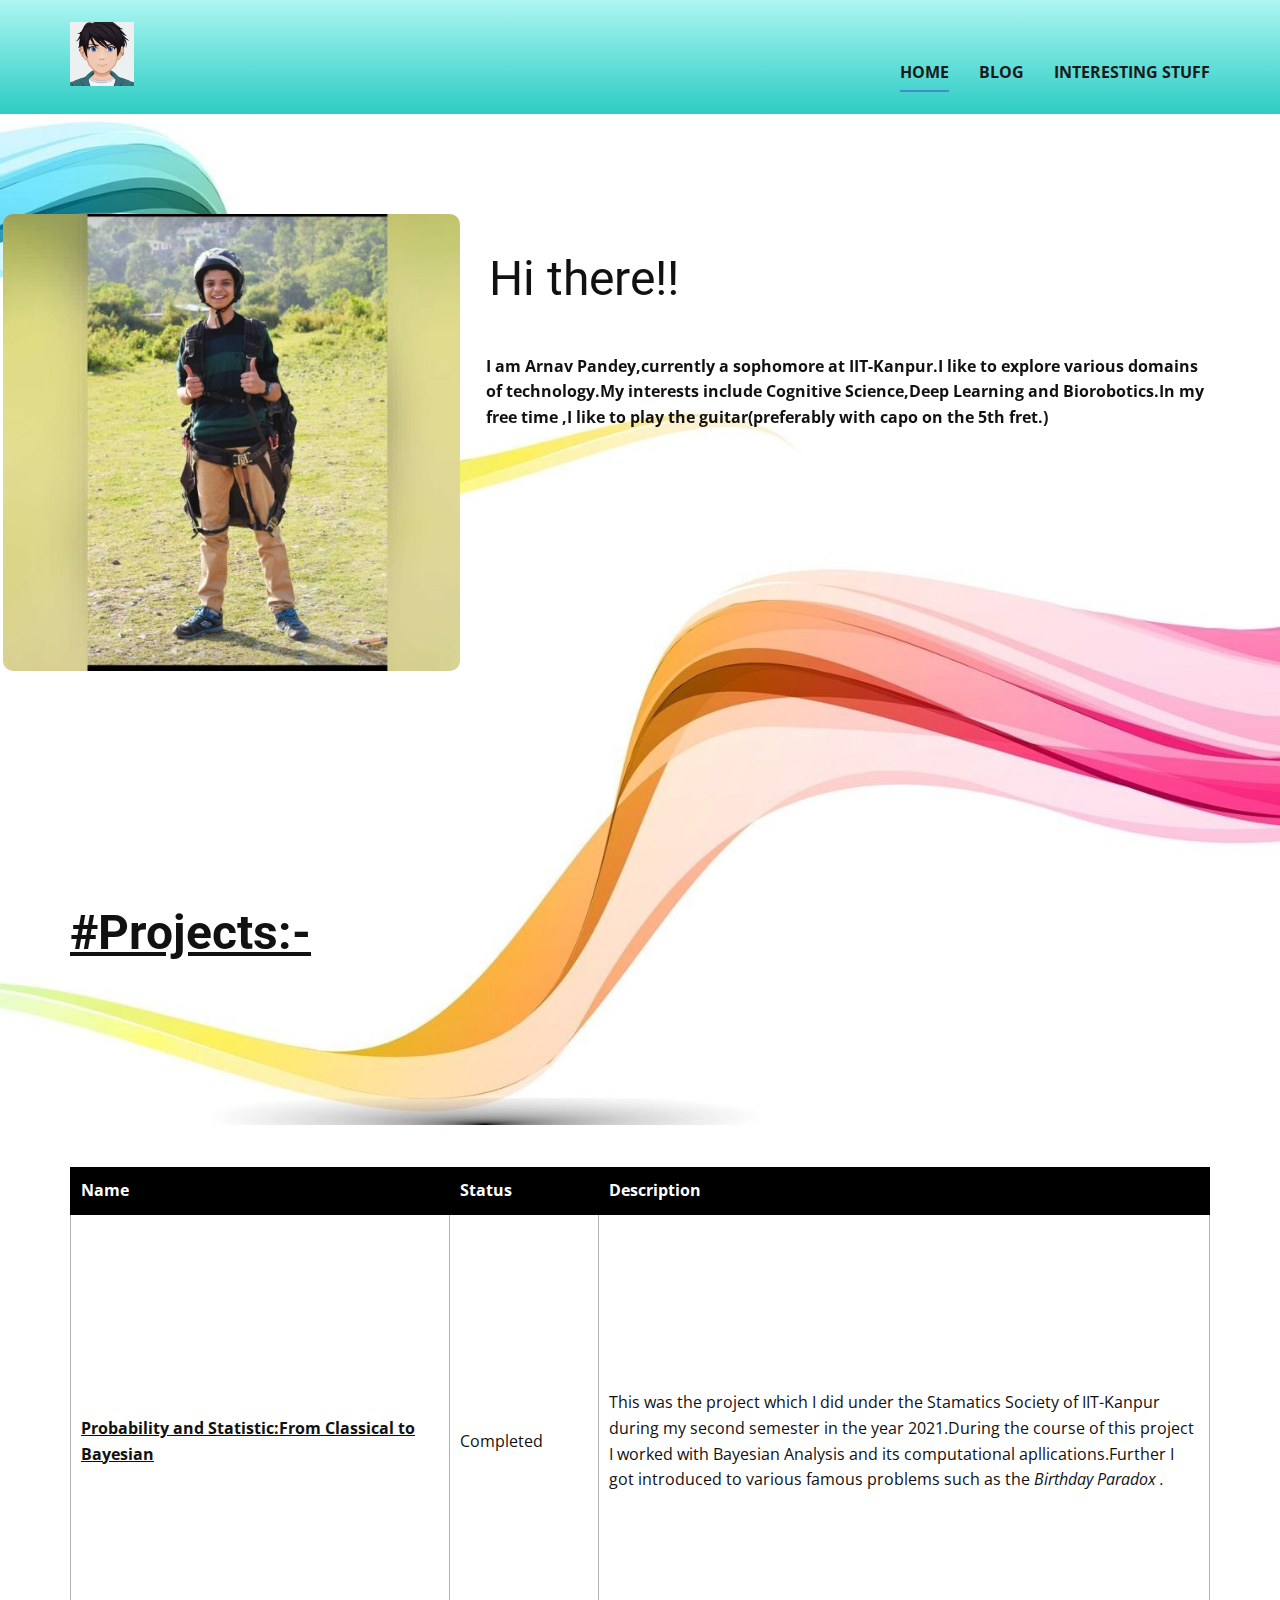
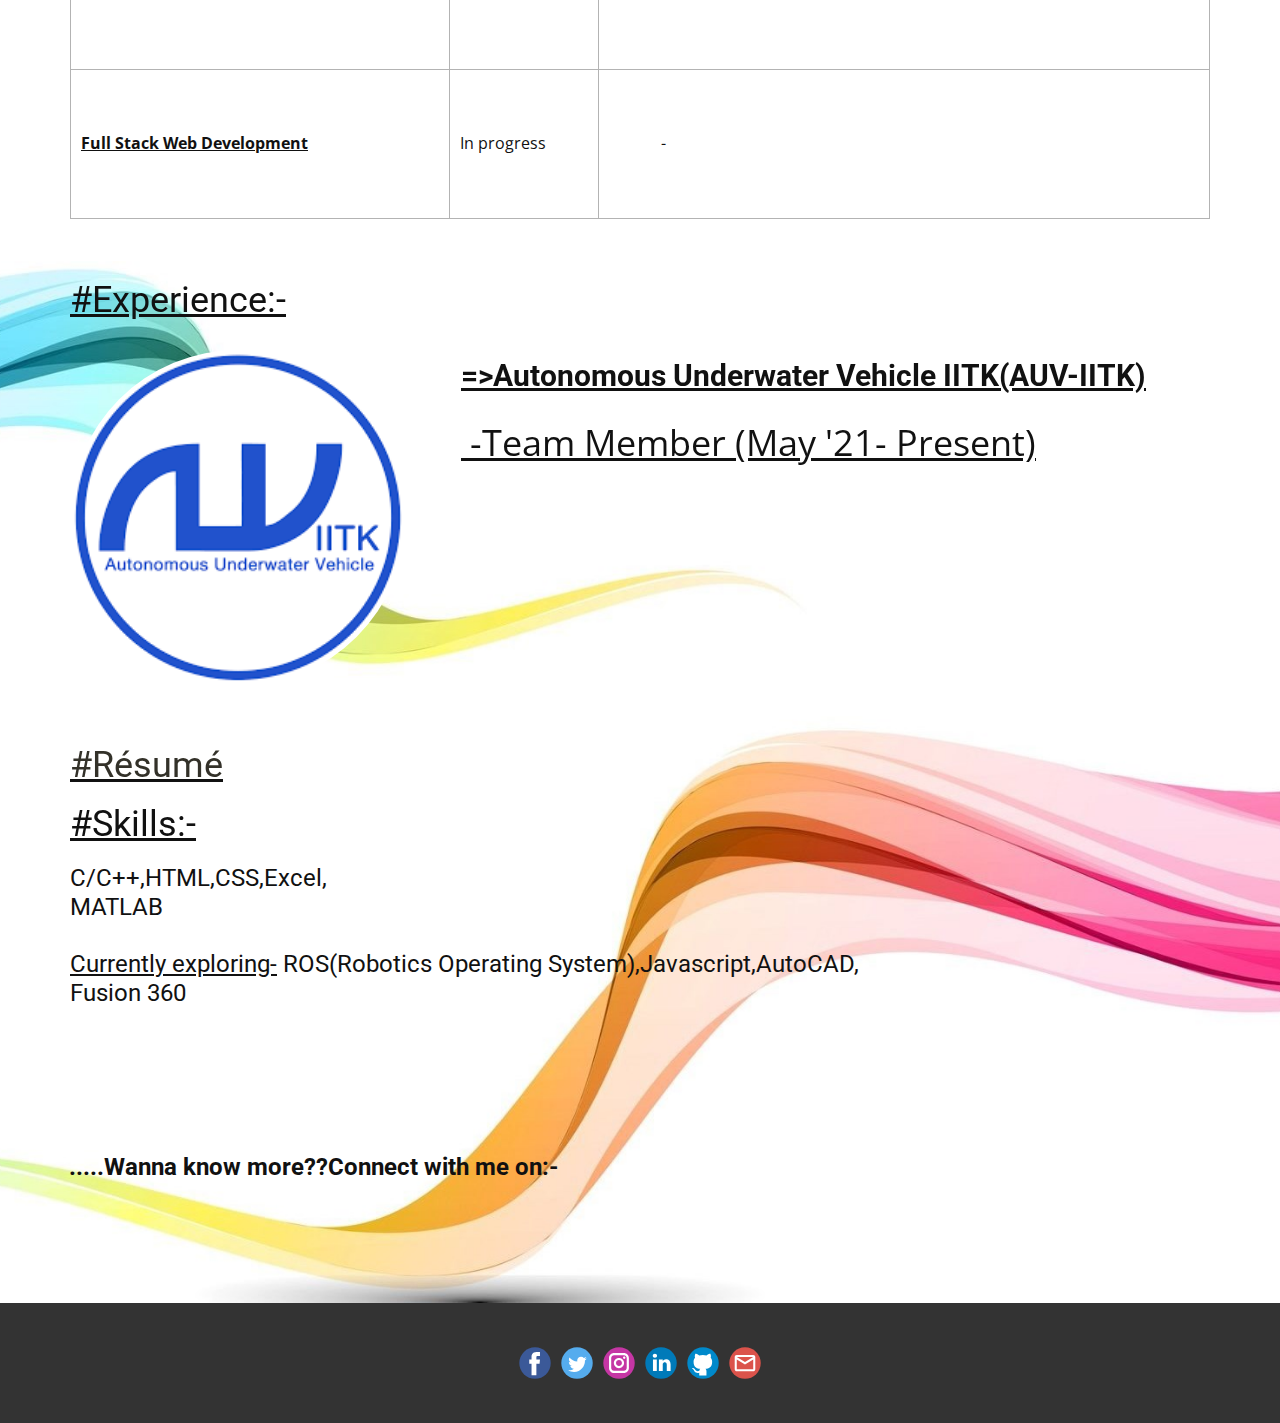
<file: Home.html>
<!DOCTYPE html>
<html style="font-size: 16px;">
  <head>
    <meta name="viewport" content="width=device-width, initial-scale=1.0">
    <meta charset="utf-8">
    <meta name="keywords" content="Hi there!!, #Projects:-, Probability and Statistics:From Classical to Bayesian, Full Stack Web Development, #Experience:-, #Skills:-, Wanna know more??Connect with me on:-">
    <meta name="description" content="">
    <meta name="page_type" content="np-template-header-footer-from-plugin">
    <title>Home</title>
    <link rel="stylesheet" href="nicepage.css" media="screen">
<link rel="stylesheet" href="Home.css" media="screen">
    <script class="u-script" type="text/javascript" src="jquery.js" defer=""></script>
    <script class="u-script" type="text/javascript" src="nicepage.js" defer=""></script>
    <meta name="generator" content="Nicepage 3.14.1, nicepage.com">
    <link id="u-theme-google-font" rel="stylesheet" href="https://fonts.googleapis.com/css?family=Roboto:100,100i,300,300i,400,400i,500,500i,700,700i,900,900i|Open+Sans:300,300i,400,400i,600,600i,700,700i,800,800i">
    
    
    
    
    <script type="application/ld+json">{
		"@context": "http://schema.org",
		"@type": "Organization",
		"name": "",
		"url": "index.html",
		"logo": "images/AvatarMaker.png",
		"sameAs": [
				"https://www.facebook.com/arnav.pandey.37853/",
				"https://twitter.com/Arnav007Pandey",
				"https://www.instagram.com/arnav_pandey007/",
				"https://www.linkedin.com/in/arnavp7",
				"https://github.com/Arpanet007",
				"mailto:arnavpandey712@gmail.com"
		]
}</script>
    <meta property="og:title" content="Home">
    <meta property="og:type" content="website">
    <meta name="theme-color" content="#478ac9">
    <link rel="canonical" href="index.html">
    <meta property="og:url" content="index.html">
    <meta name="twitter:site" content="@">
    <meta name="twitter:card" content="summary_large_image">
    <meta name="twitter:title" content="Home">
    <meta name="twitter:description" content="">
  </head>
  <body class="u-body"><header class="u-clearfix u-gradient u-header u-header" id="sec-018c"><div class="u-clearfix u-sheet u-valign-middle u-sheet-1">
        <a  class="u-image u-logo u-image-1" data-image-width="400" data-image-height="400">
          <img src="images/AvatarMaker.png" class="u-logo-image u-logo-image-1" data-image-width="64">
        </a>
        <nav class="u-menu u-menu-dropdown u-offcanvas u-menu-1">
          <div class="menu-collapse" style="font-size: 1rem; letter-spacing: 0px; font-weight: 700; text-transform: uppercase;">
            <a class="u-button-style u-custom-active-border-color u-custom-border u-custom-border-color u-custom-borders u-custom-hover-border-color u-custom-left-right-menu-spacing u-custom-padding-bottom u-custom-text-active-color u-custom-text-color u-custom-text-hover-color u-custom-top-bottom-menu-spacing u-nav-link u-text-active-palette-1-base u-text-hover-palette-2-base" href="#">
              <svg><use xmlns:xlink="http://www.w3.org/1999/xlink" xlink:href="#menu-hamburger"></use></svg>
              <svg version="1.1" xmlns="http://www.w3.org/2000/svg" xmlns:xlink="http://www.w3.org/1999/xlink"><defs><symbol id="menu-hamburger" viewBox="0 0 16 16" style="width: 16px; height: 16px;"><rect y="1" width="16" height="2"></rect><rect y="7" width="16" height="2"></rect><rect y="13" width="16" height="2"></rect>
</symbol>
</defs></svg>
            </a>
          </div>
          <div class="u-custom-menu u-nav-container">
            <ul class="u-nav u-spacing-30 u-unstyled u-nav-1"><li class="u-nav-item"><a class="u-border-2 u-border-active-palette-1-base u-border-hover-palette-1-light-1 u-border-no-left u-border-no-right u-border-no-top u-button-style u-nav-link u-text-active-grey-90 u-text-grey-90 u-text-hover-grey-90" href="Home.html" style="padding: 10px 0px;">Home</a>
</li><li class="u-nav-item"><a class="u-border-2 u-border-active-palette-1-base u-border-hover-palette-1-light-1 u-border-no-left u-border-no-right u-border-no-top u-button-style u-nav-link u-text-active-grey-90 u-text-grey-90 u-text-hover-grey-90" href="Blog.html" style="padding: 10px 0px;">Blog</a>
</li><li class="u-nav-item"><a class="u-border-2 u-border-active-palette-1-base u-border-hover-palette-1-light-1 u-border-no-left u-border-no-right u-border-no-top u-button-style u-nav-link u-text-active-grey-90 u-text-grey-90 u-text-hover-grey-90" href="Interesting-stuff.html" style="padding: 10px 0px;">Interesting stuff</a>
</li></ul>
          </div>
          <div class="u-custom-menu u-nav-container-collapse">
            <div class="u-black u-container-style u-inner-container-layout u-opacity u-opacity-95 u-sidenav">
              <div class="u-sidenav-overflow">
                <div class="u-menu-close"></div>
                <ul class="u-align-center u-nav u-popupmenu-items u-unstyled u-nav-2"><li class="u-nav-item"><a class="u-button-style u-nav-link" href="Home.html" style="padding: 10px 20px;">Home</a>
</li><li class="u-nav-item"><a class="u-button-style u-nav-link" href="Blog.html" style="padding: 10px 20px;">Blog</a>
</li><li class="u-nav-item"><a class="u-button-style u-nav-link" href="Interesting-stuff.html" style="padding: 10px 20px;">Interesting stuff</a>
</li></ul>
              </div>
            </div>
            <div class="u-black u-menu-overlay u-opacity u-opacity-70"></div>
          </div>
        </nav>
      </div></header>
    <section class="u-clearfix u-image u-section-1" id="sec-3a1c" data-image-width="1920" data-image-height="1200">
      <div class="u-clearfix u-sheet u-sheet-1">
        <h1 class="u-align-center u-text u-text-1" data-animation-name="fadeIn" data-animation-duration="1000" data-animation-delay="0" data-animation-direction="Down">Hi there!!</h1>
        <p class="u-align-left u-text u-text-2" data-animation-name="fadeIn" data-animation-duration="1000" data-animation-delay="0" data-animation-direction=""> I am Arnav Pandey,currently a sophomore at IIT-Kanpur.I like to explore various domains of technology.My interests include Cognitive Science,Deep Learning and Biorobotics.In my free time ,I like to play the guitar(preferably with capo on the 5th fret.)</p>
        <img src="images/dp.jpg" alt="" class="u-image u-image-round u-preserve-proportions u-image-1" data-image-width="640" data-image-height="640" data-animation-name="fadeIn" data-animation-duration="1000" data-animation-delay="0" data-animation-direction="Left">
        <h1 class="u-align-left u-text u-text-3" data-animation-name="fadeIn" data-animation-duration="1000" data-animation-delay="0"><u><b>#Projects:-</b></u>
          <br>
          <br>
          <br>
        </h1>
      </div>
    </section>
    <section class="u-align-center u-clearfix u-section-2" id="sec-79f1">
      <div class="u-clearfix u-sheet u-valign-middle-lg u-valign-middle-md u-valign-middle-sm u-valign-middle-xl u-sheet-1">
        <div class="u-expanded-width-lg u-expanded-width-md u-expanded-width-sm u-expanded-width-xl u-table u-table-responsive u-table-1">
          <table class="u-table-entity u-table-entity-1">
            <colgroup>
              <col width="33.3%">
              <col width="13.1%">
              <col width="53.6%">
            </colgroup>
            <thead class="u-black u-table-header u-table-header-1">
              <tr style="height: 46px;">
                <th class="u-border-1 u-border-black u-table-cell">Name</th>
                <th class="u-border-1 u-border-black u-table-cell">Status</th>
                <th class="u-border-1 u-border-black u-table-cell">Description</th>
              </tr>
            </thead>
            <tbody class="u-table-body">
              <tr style="height: 455px;">
                <td class="u-border-1 u-border-grey-30 u-table-cell"><b><u>Probability and Statistic:From Classical to Bayesian</u></b>
                </td>
                <td class="u-border-1 u-border-grey-30 u-table-cell">Completed</td>
                <td class="u-border-1 u-border-grey-30 u-table-cell">This was the project which I did under the Stamatics Society of IIT-Kanpur during my second semester in the year 2021.During the course of this project I worked with Bayesian Analysis and its computational apllications.Further I got introduced to various famous problems such as the&nbsp;<i>Birthday Paradox .</i>
                </td>
              </tr>
              <tr style="height: 149px;">
                <td class="u-border-1 u-border-grey-30 u-table-cell"><b><u>Full Stack Web Development</u></b>
                </td>
                <td class="u-border-1 u-border-grey-30 u-table-cell">In progress</td>
                <td class="u-border-1 u-border-grey-30 u-table-cell">&nbsp; &nbsp; &nbsp; &nbsp; &nbsp; &nbsp; &nbsp;-</td>
              </tr>
            </tbody>
          </table>
        </div>
      </div>
    </section>
    <section class="u-clearfix u-image u-section-3" id="sec-2fc5" data-image-width="1920" data-image-height="1200">
      <div class="u-clearfix u-sheet u-sheet-1">
        <h2 class="u-text u-text-1" data-animation-name="fadeIn" data-animation-duration="1000" data-animation-delay="0" data-animation-direction=""><u>#Experience:-</u>
        </h2>
        <div alt="" class="u-image u-image-circle u-preserve-proportions u-image-1" data-image-width="225" data-image-height="225" data-animation-name="fadeIn" data-animation-duration="1000" data-animation-delay="0" data-animation-direction=""></div>
        <p class="u-text u-text-2" data-animation-name="fadeIn" data-animation-duration="1000" data-animation-delay="0"><u>&nbsp;-<span style="font-weight: 400;">Team Member (May '21- Present)</span></u>
        </p>
        <h3 class="u-text u-text-3" data-animation-name="fadeIn" data-animation-duration="1000" data-animation-delay="0"><u><b>=&gt;Autonomous Underwater Vehicle IITK(AUV-IITK)</b></u>
        </h3>
        <h2 class="u-text u-text-4" data-animation-name="fadeIn" data-animation-duration="1000" data-animation-delay="0"><u>
            <br>
            <br>
            <br>#Skills:-</u>
          <br>
        </h2>
        <h2 class="u-text u-text-5"><u>
            <a href="files/Arnav_Pandey_Rsum-1.pdf" class="u-btn u-button-link u-button-style u-file-link u-none u-text-active-palette-2-base u-text-hover-palette-4-dark-2 u-text-palette-3-dark-3 u-btn-1" target="_blank">#Résumé</a></u>
        </h2>
        <h4 class="u-text u-text-6">C/C++,HTML,CSS,Excel,<br>MATLAB&nbsp;<br>
          <br><u>Currently exploring-</u> ROS(Robotics Operating System),Javascript,AutoCAD,<br>Fusion 360
        </h4>
        <h1 class="u-text u-text-7">
          <br>
          <br>
          <span style="font-size: 1.5rem;">.....Wanna know more??Connect with me on:-</span>
        </h1>
      </div>
    </section>
    
    
    <footer class="u-clearfix u-footer u-grey-80" id="sec-04d0"><div class="u-clearfix u-sheet u-sheet-1">
        <div class="u-align-left u-social-icons u-spacing-10 u-social-icons-1">
          <a class="u-social-url" title="facebook" target="_blank" href="https://www.facebook.com/arnav.pandey.37853/"><span class="u-icon u-icon-circle u-social-facebook u-social-icon u-icon-1"><svg class="u-svg-link" preserveAspectRatio="xMidYMin slice" viewBox="0 0 112 112" style=""><use xmlns:xlink="http://www.w3.org/1999/xlink" xlink:href="#svg-91a4"></use></svg><svg class="u-svg-content" viewBox="0 0 112 112" x="0" y="0" id="svg-91a4"><circle fill="currentColor" cx="56.1" cy="56.1" r="55"></circle><path fill="#FFFFFF" d="M73.5,31.6h-9.1c-1.4,0-3.6,0.8-3.6,3.9v8.5h12.6L72,58.3H60.8v40.8H43.9V58.3h-8V43.9h8v-9.2
            c0-6.7,3.1-17,17-17h12.5v13.9H73.5z"></path></svg></span>
          </a>
          <a class="u-social-url" title="twitter" target="_blank" href="https://twitter.com/Arnav007Pandey"><span class="u-icon u-icon-circle u-social-icon u-social-twitter u-icon-2"><svg class="u-svg-link" preserveAspectRatio="xMidYMin slice" viewBox="0 0 112 112" style=""><use xmlns:xlink="http://www.w3.org/1999/xlink" xlink:href="#svg-b7f4"></use></svg><svg class="u-svg-content" viewBox="0 0 112 112" x="0" y="0" id="svg-b7f4"><circle fill="currentColor" class="st0" cx="56.1" cy="56.1" r="55"></circle><path fill="#FFFFFF" d="M83.8,47.3c0,0.6,0,1.2,0,1.7c0,17.7-13.5,38.2-38.2,38.2C38,87.2,31,85,25,81.2c1,0.1,2.1,0.2,3.2,0.2
            c6.3,0,12.1-2.1,16.7-5.7c-5.9-0.1-10.8-4-12.5-9.3c0.8,0.2,1.7,0.2,2.5,0.2c1.2,0,2.4-0.2,3.5-0.5c-6.1-1.2-10.8-6.7-10.8-13.1
            c0-0.1,0-0.1,0-0.2c1.8,1,3.9,1.6,6.1,1.7c-3.6-2.4-6-6.5-6-11.2c0-2.5,0.7-4.8,1.8-6.7c6.6,8.1,16.5,13.5,27.6,14
            c-0.2-1-0.3-2-0.3-3.1c0-7.4,6-13.4,13.4-13.4c3.9,0,7.3,1.6,9.8,4.2c3.1-0.6,5.9-1.7,8.5-3.3c-1,3.1-3.1,5.8-5.9,7.4
            c2.7-0.3,5.3-1,7.7-2.1C88.7,43,86.4,45.4,83.8,47.3z"></path></svg></span>
          </a>
          <a class="u-social-url" title="instagram" target="_blank" href="https://www.instagram.com/arnav_pandey007/"><span class="u-icon u-icon-circle u-social-icon u-social-instagram u-icon-3"><svg class="u-svg-link" preserveAspectRatio="xMidYMin slice" viewBox="0 0 112 112" style=""><use xmlns:xlink="http://www.w3.org/1999/xlink" xlink:href="#svg-bd75"></use></svg><svg class="u-svg-content" viewBox="0 0 112 112" x="0" y="0" id="svg-bd75"><circle fill="currentColor" cx="56.1" cy="56.1" r="55"></circle><path fill="#FFFFFF" d="M55.9,38.2c-9.9,0-17.9,8-17.9,17.9C38,66,46,74,55.9,74c9.9,0,17.9-8,17.9-17.9C73.8,46.2,65.8,38.2,55.9,38.2
            z M55.9,66.4c-5.7,0-10.3-4.6-10.3-10.3c-0.1-5.7,4.6-10.3,10.3-10.3c5.7,0,10.3,4.6,10.3,10.3C66.2,61.8,61.6,66.4,55.9,66.4z"></path><path fill="#FFFFFF" d="M74.3,33.5c-2.3,0-4.2,1.9-4.2,4.2s1.9,4.2,4.2,4.2s4.2-1.9,4.2-4.2S76.6,33.5,74.3,33.5z"></path><path fill="#FFFFFF" d="M73.1,21.3H38.6c-9.7,0-17.5,7.9-17.5,17.5v34.5c0,9.7,7.9,17.6,17.5,17.6h34.5c9.7,0,17.5-7.9,17.5-17.5V38.8
            C90.6,29.1,82.7,21.3,73.1,21.3z M83,73.3c0,5.5-4.5,9.9-9.9,9.9H38.6c-5.5,0-9.9-4.5-9.9-9.9V38.8c0-5.5,4.5-9.9,9.9-9.9h34.5
            c5.5,0,9.9,4.5,9.9,9.9V73.3z"></path></svg></span>
          </a>
          <a class="u-social-url" title="linkedin" target="_blank" href="https://www.linkedin.com/in/arnavp7"><span class="u-icon u-icon-circle u-social-icon u-social-linkedin u-icon-4"><svg class="u-svg-link" preserveAspectRatio="xMidYMin slice" viewBox="0 0 112 112" style=""><use xmlns:xlink="http://www.w3.org/1999/xlink" xlink:href="#svg-fb5b"></use></svg><svg class="u-svg-content" viewBox="0 0 112 112" x="0" y="0" id="svg-fb5b"><circle fill="currentColor" cx="56.1" cy="56.1" r="55"></circle><path fill="#FFFFFF" d="M41.3,83.7H27.9V43.4h13.4V83.7z M34.6,37.9L34.6,37.9c-4.6,0-7.5-3.1-7.5-7c0-4,3-7,7.6-7s7.4,3,7.5,7
            C42.2,34.8,39.2,37.9,34.6,37.9z M89.6,83.7H76.2V62.2c0-5.4-1.9-9.1-6.8-9.1c-3.7,0-5.9,2.5-6.9,4.9c-0.4,0.9-0.4,2.1-0.4,3.3v22.5
            H48.7c0,0,0.2-36.5,0-40.3h13.4v5.7c1.8-2.7,5-6.7,12.1-6.7c8.8,0,15.4,5.8,15.4,18.1V83.7z"></path></svg></span>
          </a>
          <a class="u-social-url" target="_blank" title="Github" href="https://github.com/Arpanet007"><span class="u-icon u-icon-circle u-social-github u-social-icon u-icon-5"><svg class="u-svg-link" preserveAspectRatio="xMidYMin slice" viewBox="0 0 112 112" style=""><use xmlns:xlink="http://www.w3.org/1999/xlink" xlink:href="#svg-e225"></use></svg><svg class="u-svg-content" viewBox="0 0 112 112" x="0" y="0" id="svg-e225"><circle fill="currentColor" cx="56.1" cy="56.1" r="55"></circle><path fill="#FFFFFF" d="M88,51.3c0-5.5-1.9-10.2-5.3-13.7c0.6-1.3,2.3-6.5-0.5-13.5c0,0-4.2-1.4-14,5.3c-4.1-1.1-8.4-1.7-12.7-1.8
	c-4.3,0-8.7,0.6-12.7,1.8c-9.7-6.6-14-5.3-14-5.3c-2.8,7-1,12.2-0.5,13.5C25,41.2,23,45.7,23,51.3c0,19.6,11.9,23.9,23.3,25.2
	c-1.5,1.3-2.8,3.5-3.2,6.8c-3,1.3-10.2,3.6-14.9-4.3c0,0-2.7-4.9-7.8-5.3c0,0-5-0.1-0.4,3.1c0,0,3.3,1.6,5.6,7.5c0,0,3,9.1,17.2,6
	c0,4.3,0.1,8.3,0.1,9.5h25.2c0-1.7,0.1-7.2,0.1-14c0-4.7-1.7-7.9-3.4-9.4C76,75.2,88,70.9,88,51.3z"></path></svg></span>
          </a>
          <a class="u-social-url" target="_blank" title="Email" href="mailto:arnavpandey712@gmail.com"><span class="u-icon u-icon-circle u-social-email u-social-icon u-icon-6"><svg class="u-svg-link" preserveAspectRatio="xMidYMin slice" viewBox="0 0 112 112" style=""><use xmlns:xlink="http://www.w3.org/1999/xlink" xlink:href="#svg-f117"></use></svg><svg class="u-svg-content" viewBox="0 0 112 112" x="0" y="0" id="svg-f117"><circle fill="currentColor" cx="56.1" cy="56.1" r="55"></circle><path id="path3864" fill="#FFFFFF" d="M27.2,28h57.6c4,0,7.2,3.2,7.2,7.2l0,0v42.7c0,3.9-3.2,7.2-7.2,7.2l0,0H27.2
	c-4,0-7.2-3.2-7.2-7.2V35.2C20,31.1,23.2,28,27.2,28 M56,52.9l28.8-17.8H27.2L56,52.9 M27.2,77.7h57.6V43.5L56,61.3L27.2,43.5V77.7z
	"></path></svg></span>
          </a>
        </div>
      </div></footer>
 
  </body>
</html>
</file>
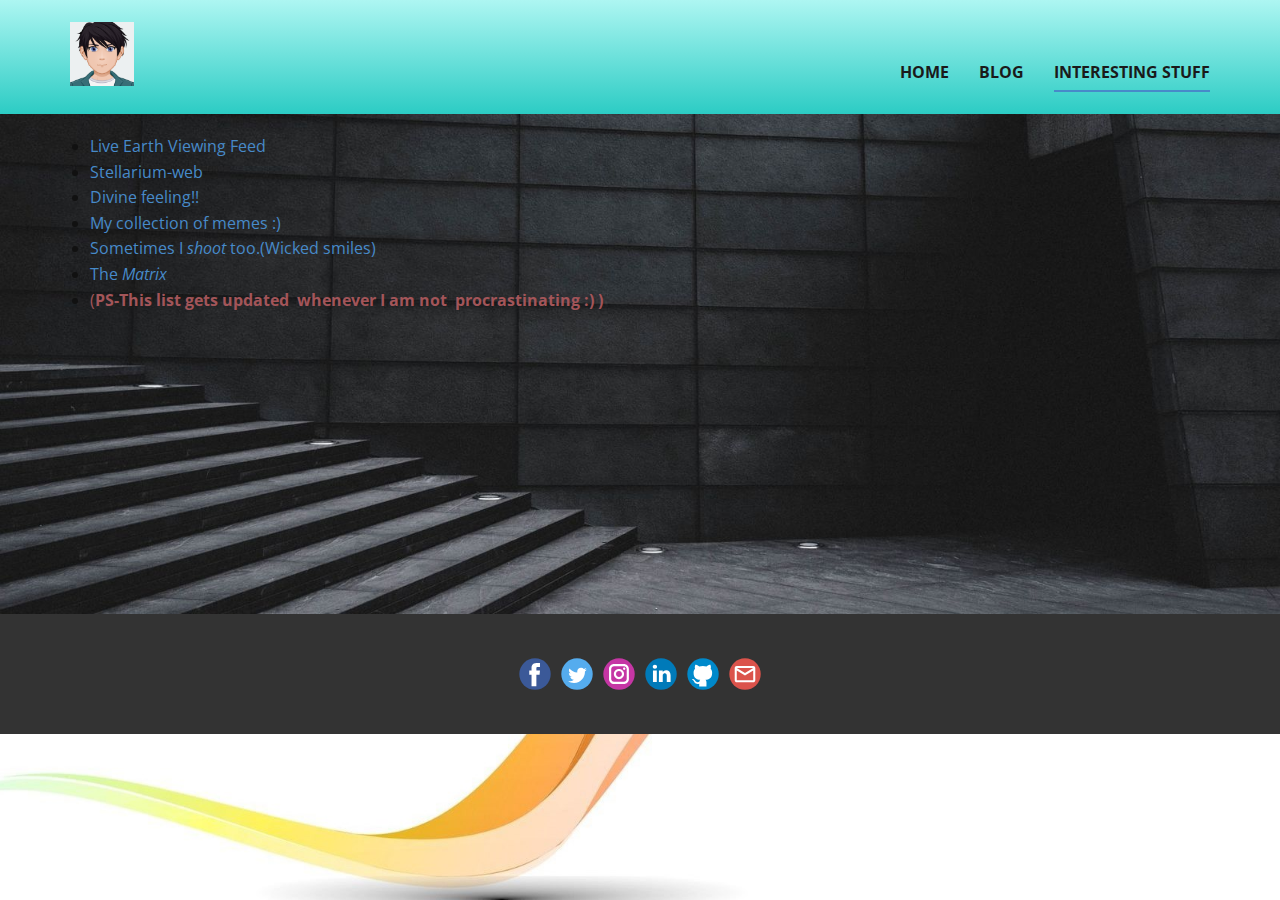
<file: Interesting-stuff.html>
<!DOCTYPE html>
<html style="font-size: 16px;">
  <head>
    <meta name="viewport" content="width=device-width, initial-scale=1.0">
    <meta charset="utf-8">
    <meta name="keywords" content="">
    <meta name="description" content="">
    <meta name="page_type" content="np-template-header-footer-from-plugin">
    <title>Interesting stuff</title>
    <link rel="stylesheet" href="nicepage.css" media="screen">
<link rel="stylesheet" href="Interesting-stuff.css" media="screen">
    <script class="u-script" type="text/javascript" src="jquery.js" defer=""></script>
    <script class="u-script" type="text/javascript" src="nicepage.js" defer=""></script>
    <meta name="generator" content="Nicepage 3.14.1, nicepage.com">
    <link id="u-theme-google-font" rel="stylesheet" href="https://fonts.googleapis.com/css?family=Roboto:100,100i,300,300i,400,400i,500,500i,700,700i,900,900i|Open+Sans:300,300i,400,400i,600,600i,700,700i,800,800i">
    
    
    <script type="application/ld+json">{
		"@context": "http://schema.org",
		"@type": "Organization",
		"name": "",
		"url": "index.html",
		"logo": "images/AvatarMaker.png",
		"sameAs": [
				"https://www.facebook.com/arnav.pandey.37853/",
				"https://twitter.com/Arnav007Pandey",
				"https://www.instagram.com/arnav_pandey007/",
				"https://www.linkedin.com/in/arnavp7",
				"https://github.com/Arpanet007",
				"mailto:arnavpandey712@gmail.com"
		]
}</script>
    <meta property="og:title" content="Interesting stuff">
    <meta property="og:type" content="website">
    <meta name="theme-color" content="#478ac9">
    <link rel="canonical" href="index.html">
    <meta property="og:url" content="index.html">
    <meta name="twitter:site" content="@">
    <meta name="twitter:card" content="summary_large_image">
    <meta name="twitter:title" content="Interesting stuff">
    <meta name="twitter:description" content="">
  </head>
  <body class="u-body"><header class="u-clearfix u-gradient u-header u-header" id="sec-018c"><div class="u-clearfix u-sheet u-valign-middle u-sheet-1">
        <a class="u-image u-logo u-image-1" data-image-width="400" data-image-height="400">
          <img src="images/AvatarMaker.png" class="u-logo-image u-logo-image-1" data-image-width="64">
        </a>
        <nav class="u-menu u-menu-dropdown u-offcanvas u-menu-1">
          <div class="menu-collapse" style="font-size: 1rem; letter-spacing: 0px; font-weight: 700; text-transform: uppercase;">
            <a class="u-button-style u-custom-active-border-color u-custom-border u-custom-border-color u-custom-borders u-custom-hover-border-color u-custom-left-right-menu-spacing u-custom-padding-bottom u-custom-text-active-color u-custom-text-color u-custom-text-hover-color u-custom-top-bottom-menu-spacing u-nav-link u-text-active-palette-1-base u-text-hover-palette-2-base" href="#">
              <svg><use xmlns:xlink="http://www.w3.org/1999/xlink" xlink:href="#menu-hamburger"></use></svg>
              <svg version="1.1" xmlns="http://www.w3.org/2000/svg" xmlns:xlink="http://www.w3.org/1999/xlink"><defs><symbol id="menu-hamburger" viewBox="0 0 16 16" style="width: 16px; height: 16px;"><rect y="1" width="16" height="2"></rect><rect y="7" width="16" height="2"></rect><rect y="13" width="16" height="2"></rect>
</symbol>
</defs></svg>
            </a>
          </div>
          <div class="u-custom-menu u-nav-container">
            <ul class="u-nav u-spacing-30 u-unstyled u-nav-1"><li class="u-nav-item"><a class="u-border-2 u-border-active-palette-1-base u-border-hover-palette-1-light-1 u-border-no-left u-border-no-right u-border-no-top u-button-style u-nav-link u-text-active-grey-90 u-text-grey-90 u-text-hover-grey-90" href="Home.html" style="padding: 10px 0px;">Home</a>
</li><li class="u-nav-item"><a class="u-border-2 u-border-active-palette-1-base u-border-hover-palette-1-light-1 u-border-no-left u-border-no-right u-border-no-top u-button-style u-nav-link u-text-active-grey-90 u-text-grey-90 u-text-hover-grey-90" href="Blog.html" style="padding: 10px 0px;">Blog</a>
</li><li class="u-nav-item"><a class="u-border-2 u-border-active-palette-1-base u-border-hover-palette-1-light-1 u-border-no-left u-border-no-right u-border-no-top u-button-style u-nav-link u-text-active-grey-90 u-text-grey-90 u-text-hover-grey-90" href="Interesting-stuff.html" style="padding: 10px 0px;">Interesting stuff</a>
</li></ul>
          </div>
          <div class="u-custom-menu u-nav-container-collapse">
            <div class="u-black u-container-style u-inner-container-layout u-opacity u-opacity-95 u-sidenav">
              <div class="u-sidenav-overflow">
                <div class="u-menu-close"></div>
                <ul class="u-align-center u-nav u-popupmenu-items u-unstyled u-nav-2"><li class="u-nav-item"><a class="u-button-style u-nav-link" href="Home.html" style="padding: 10px 20px;">Home</a>
</li><li class="u-nav-item"><a class="u-button-style u-nav-link" href="Blog.html" style="padding: 10px 20px;">Blog</a>
</li><li class="u-nav-item"><a class="u-button-style u-nav-link" href="Interesting-stuff.html" style="padding: 10px 20px;">Interesting stuff</a>
</li></ul>
              </div>
            </div>
            <div class="u-black u-menu-overlay u-opacity u-opacity-70"></div>
          </div>
        </nav>
      </div></header>
    <section class="u-clearfix u-image u-section-1" id="sec-ed2e" data-image-width="1600" data-image-height="975">
      <div class="u-clearfix u-sheet u-sheet-1">
        <ul class="u-text u-text-1">
          <li>
            <a href="https://www.youtube.com/watch?v=DDU-rZs-Ic4" class="u-active-none u-border-none u-btn u-button-link u-button-style u-hover-none u-none u-text-palette-1-base u-btn-1" target="_blank">Live Earth Viewing Feed&nbsp;</a>
          </li>
          <li>
            <a href="https://stellarium-web.org/" class="u-active-none u-border-none u-btn u-button-link u-button-style u-hover-none u-none u-text-palette-1-base u-btn-2">Stellarium-web</a>
          </li>
		          <li>
            <a href="https://www.youtube.com/watch?v=tNkZsRW7h2c" class="u-active-none u-border-none u-btn u-button-link u-button-style u-hover-none u-none u-text-palette-1-base u-btn-2">Divine feeling!!</a>
          </li>
			          <li>
            <a href="https://docs.google.com/presentation/d/1lev5nSqfULjU3XcMZhFtIlA5lse09VnEqSXkYp-7SS8/edit?usp=sharing" class="u-active-none u-border-none u-btn u-button-link u-button-style u-hover-none u-none u-text-palette-1-base u-btn-2">My collection of memes :) </a>
          </li>
		
			          <li>
            <a href="https://docs.google.com/presentation/d/1mkhEyTuLIUeTsLQS7j4YguLuYr5Nht5EVWga3E1whI0/edit?usp=sharing" class="u-active-none u-border-none u-btn u-button-link u-button-style u-hover-none u-none u-text-palette-1-base u-btn-2">Sometimes I <i>shoot</i> too.(Wicked smiles) </a>
          </li>
			
			          <li>
            <a href="https://thechoiceisyours.whatisthematrix.com/" class="u-active-none u-border-none u-btn u-button-link u-button-style u-hover-none u-none u-text-palette-1-base u-btn-2">The <i>Matrix</i>  </a>
          </li>
          <li>
            <span class="u-text-palette-2-dark-1">(<b>PS-This list gets updated&nbsp; whenever I am not&nbsp;</b>&nbsp;<b>procrastinating :) )</b>
            </span>
          </li>
        </ul>
      </div>
    </section>
    
    
    <footer class="u-clearfix u-footer u-grey-80" id="sec-04d0"><div class="u-clearfix u-sheet u-sheet-1">
        <div class="u-align-left u-social-icons u-spacing-10 u-social-icons-1">
          <a class="u-social-url" title="facebook" target="_blank" href="https://www.facebook.com/arnav.pandey.37853/"><span class="u-icon u-icon-circle u-social-facebook u-social-icon u-icon-1"><svg class="u-svg-link" preserveAspectRatio="xMidYMin slice" viewBox="0 0 112 112" style=""><use xmlns:xlink="http://www.w3.org/1999/xlink" xlink:href="#svg-91a4"></use></svg><svg class="u-svg-content" viewBox="0 0 112 112" x="0" y="0" id="svg-91a4"><circle fill="currentColor" cx="56.1" cy="56.1" r="55"></circle><path fill="#FFFFFF" d="M73.5,31.6h-9.1c-1.4,0-3.6,0.8-3.6,3.9v8.5h12.6L72,58.3H60.8v40.8H43.9V58.3h-8V43.9h8v-9.2
            c0-6.7,3.1-17,17-17h12.5v13.9H73.5z"></path></svg></span>
          </a>
          <a class="u-social-url" title="twitter" target="_blank" href="https://twitter.com/Arnav007Pandey"><span class="u-icon u-icon-circle u-social-icon u-social-twitter u-icon-2"><svg class="u-svg-link" preserveAspectRatio="xMidYMin slice" viewBox="0 0 112 112" style=""><use xmlns:xlink="http://www.w3.org/1999/xlink" xlink:href="#svg-b7f4"></use></svg><svg class="u-svg-content" viewBox="0 0 112 112" x="0" y="0" id="svg-b7f4"><circle fill="currentColor" class="st0" cx="56.1" cy="56.1" r="55"></circle><path fill="#FFFFFF" d="M83.8,47.3c0,0.6,0,1.2,0,1.7c0,17.7-13.5,38.2-38.2,38.2C38,87.2,31,85,25,81.2c1,0.1,2.1,0.2,3.2,0.2
            c6.3,0,12.1-2.1,16.7-5.7c-5.9-0.1-10.8-4-12.5-9.3c0.8,0.2,1.7,0.2,2.5,0.2c1.2,0,2.4-0.2,3.5-0.5c-6.1-1.2-10.8-6.7-10.8-13.1
            c0-0.1,0-0.1,0-0.2c1.8,1,3.9,1.6,6.1,1.7c-3.6-2.4-6-6.5-6-11.2c0-2.5,0.7-4.8,1.8-6.7c6.6,8.1,16.5,13.5,27.6,14
            c-0.2-1-0.3-2-0.3-3.1c0-7.4,6-13.4,13.4-13.4c3.9,0,7.3,1.6,9.8,4.2c3.1-0.6,5.9-1.7,8.5-3.3c-1,3.1-3.1,5.8-5.9,7.4
            c2.7-0.3,5.3-1,7.7-2.1C88.7,43,86.4,45.4,83.8,47.3z"></path></svg></span>
          </a>
          <a class="u-social-url" title="instagram" target="_blank" href="https://www.instagram.com/arnav_pandey007/"><span class="u-icon u-icon-circle u-social-icon u-social-instagram u-icon-3"><svg class="u-svg-link" preserveAspectRatio="xMidYMin slice" viewBox="0 0 112 112" style=""><use xmlns:xlink="http://www.w3.org/1999/xlink" xlink:href="#svg-bd75"></use></svg><svg class="u-svg-content" viewBox="0 0 112 112" x="0" y="0" id="svg-bd75"><circle fill="currentColor" cx="56.1" cy="56.1" r="55"></circle><path fill="#FFFFFF" d="M55.9,38.2c-9.9,0-17.9,8-17.9,17.9C38,66,46,74,55.9,74c9.9,0,17.9-8,17.9-17.9C73.8,46.2,65.8,38.2,55.9,38.2
            z M55.9,66.4c-5.7,0-10.3-4.6-10.3-10.3c-0.1-5.7,4.6-10.3,10.3-10.3c5.7,0,10.3,4.6,10.3,10.3C66.2,61.8,61.6,66.4,55.9,66.4z"></path><path fill="#FFFFFF" d="M74.3,33.5c-2.3,0-4.2,1.9-4.2,4.2s1.9,4.2,4.2,4.2s4.2-1.9,4.2-4.2S76.6,33.5,74.3,33.5z"></path><path fill="#FFFFFF" d="M73.1,21.3H38.6c-9.7,0-17.5,7.9-17.5,17.5v34.5c0,9.7,7.9,17.6,17.5,17.6h34.5c9.7,0,17.5-7.9,17.5-17.5V38.8
            C90.6,29.1,82.7,21.3,73.1,21.3z M83,73.3c0,5.5-4.5,9.9-9.9,9.9H38.6c-5.5,0-9.9-4.5-9.9-9.9V38.8c0-5.5,4.5-9.9,9.9-9.9h34.5
            c5.5,0,9.9,4.5,9.9,9.9V73.3z"></path></svg></span>
          </a>
          <a class="u-social-url" title="linkedin" target="_blank" href="https://www.linkedin.com/in/arnavp7"><span class="u-icon u-icon-circle u-social-icon u-social-linkedin u-icon-4"><svg class="u-svg-link" preserveAspectRatio="xMidYMin slice" viewBox="0 0 112 112" style=""><use xmlns:xlink="http://www.w3.org/1999/xlink" xlink:href="#svg-fb5b"></use></svg><svg class="u-svg-content" viewBox="0 0 112 112" x="0" y="0" id="svg-fb5b"><circle fill="currentColor" cx="56.1" cy="56.1" r="55"></circle><path fill="#FFFFFF" d="M41.3,83.7H27.9V43.4h13.4V83.7z M34.6,37.9L34.6,37.9c-4.6,0-7.5-3.1-7.5-7c0-4,3-7,7.6-7s7.4,3,7.5,7
            C42.2,34.8,39.2,37.9,34.6,37.9z M89.6,83.7H76.2V62.2c0-5.4-1.9-9.1-6.8-9.1c-3.7,0-5.9,2.5-6.9,4.9c-0.4,0.9-0.4,2.1-0.4,3.3v22.5
            H48.7c0,0,0.2-36.5,0-40.3h13.4v5.7c1.8-2.7,5-6.7,12.1-6.7c8.8,0,15.4,5.8,15.4,18.1V83.7z"></path></svg></span>
          </a>
          <a class="u-social-url" target="_blank" title="Github" href="https://github.com/Arpanet007"><span class="u-icon u-icon-circle u-social-github u-social-icon u-icon-5"><svg class="u-svg-link" preserveAspectRatio="xMidYMin slice" viewBox="0 0 112 112" style=""><use xmlns:xlink="http://www.w3.org/1999/xlink" xlink:href="#svg-e225"></use></svg><svg class="u-svg-content" viewBox="0 0 112 112" x="0" y="0" id="svg-e225"><circle fill="currentColor" cx="56.1" cy="56.1" r="55"></circle><path fill="#FFFFFF" d="M88,51.3c0-5.5-1.9-10.2-5.3-13.7c0.6-1.3,2.3-6.5-0.5-13.5c0,0-4.2-1.4-14,5.3c-4.1-1.1-8.4-1.7-12.7-1.8
	c-4.3,0-8.7,0.6-12.7,1.8c-9.7-6.6-14-5.3-14-5.3c-2.8,7-1,12.2-0.5,13.5C25,41.2,23,45.7,23,51.3c0,19.6,11.9,23.9,23.3,25.2
	c-1.5,1.3-2.8,3.5-3.2,6.8c-3,1.3-10.2,3.6-14.9-4.3c0,0-2.7-4.9-7.8-5.3c0,0-5-0.1-0.4,3.1c0,0,3.3,1.6,5.6,7.5c0,0,3,9.1,17.2,6
	c0,4.3,0.1,8.3,0.1,9.5h25.2c0-1.7,0.1-7.2,0.1-14c0-4.7-1.7-7.9-3.4-9.4C76,75.2,88,70.9,88,51.3z"></path></svg></span>
          </a>
          <a class="u-social-url" target="_blank" title="Email" href="mailto:arnavpandey712@gmail.com"><span class="u-icon u-icon-circle u-social-email u-social-icon u-icon-6"><svg class="u-svg-link" preserveAspectRatio="xMidYMin slice" viewBox="0 0 112 112" style=""><use xmlns:xlink="http://www.w3.org/1999/xlink" xlink:href="#svg-f117"></use></svg><svg class="u-svg-content" viewBox="0 0 112 112" x="0" y="0" id="svg-f117"><circle fill="currentColor" cx="56.1" cy="56.1" r="55"></circle><path id="path3864" fill="#FFFFFF" d="M27.2,28h57.6c4,0,7.2,3.2,7.2,7.2l0,0v42.7c0,3.9-3.2,7.2-7.2,7.2l0,0H27.2
	c-4,0-7.2-3.2-7.2-7.2V35.2C20,31.1,23.2,28,27.2,28 M56,52.9l28.8-17.8H27.2L56,52.9 M27.2,77.7h57.6V43.5L56,61.3L27.2,43.5V77.7z
	"></path></svg></span>
          </a>
        </div>
      </div></footer>
    
  </body>
</html>
</file>
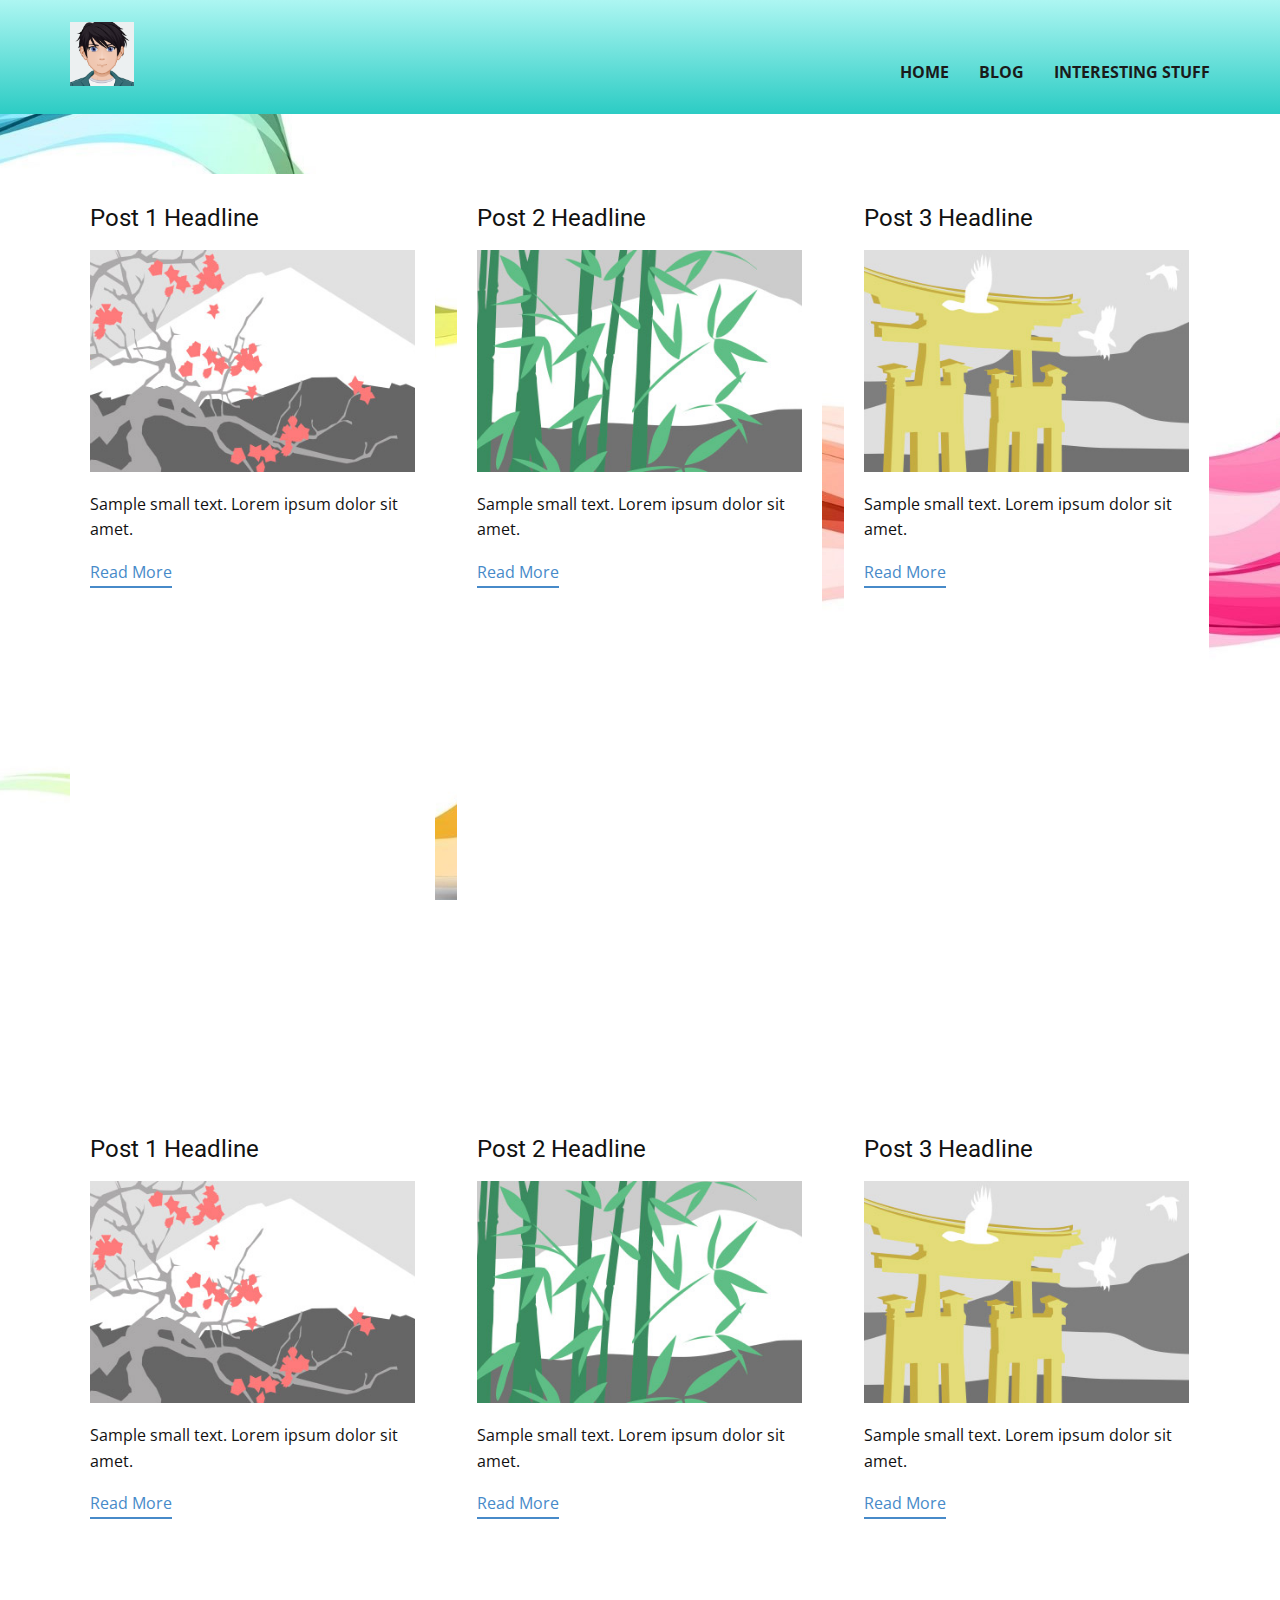
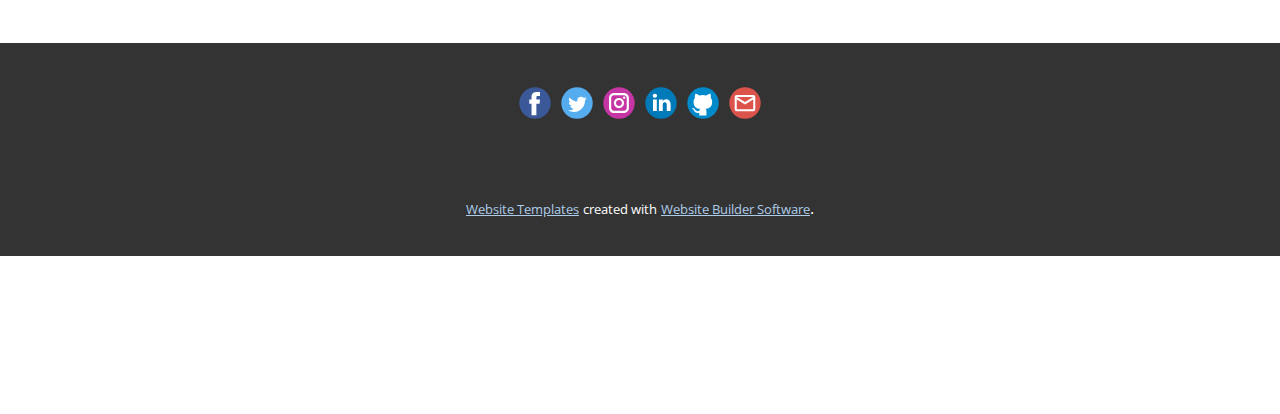
<file: blog/blog.html>
<html style="font-size: 16px;"><head>
    <meta name="viewport" content="width=device-width, initial-scale=1.0">
    <meta charset="utf-8">
    <meta name="keywords" content="">
    <meta name="description" content="">
    <meta name="page_type" content="np-template-header-footer-from-plugin">
    <title>Blog Template</title>
    <link rel="stylesheet" href="../nicepage.css" media="screen">
<link rel="stylesheet" href="../Blog-Template.css" media="screen">
    <script class="u-script" type="text/javascript" src="../jquery.js" defer=""></script>
    <script class="u-script" type="text/javascript" src="../nicepage.js" defer=""></script>
    <meta name="generator" content="Nicepage 3.14.1, nicepage.com">
    <link id="u-theme-google-font" rel="stylesheet" href="https://fonts.googleapis.com/css?family=Roboto:100,100i,300,300i,400,400i,500,500i,700,700i,900,900i|Open+Sans:300,300i,400,400i,600,600i,700,700i,800,800i">
    
    
    
    <script type="application/ld+json">{
		"@context": "http://schema.org",
		"@type": "Organization",
		"name": "",
		"url": "index.html",
		"logo": "images/AvatarMaker.png",
		"sameAs": [
				"https://www.facebook.com/arnav.pandey.37853/",
				"https://twitter.com/Arnav007Pandey",
				"https://www.instagram.com/arnav_pandey007/",
				"https://www.linkedin.com/in/arnavp7",
				"https://github.com/Arpanet007",
				"mailto:arnavpandey712@gmail.com"
		]
}</script>
    <meta property="og:title" content="Blog Template">
    <meta property="og:type" content="website">
    <meta name="theme-color" content="#478ac9">
    <link rel="canonical" href="../index.html">
    <meta property="og:url" content="index.html">
    <meta name="twitter:site" content="@">
    <meta name="twitter:card" content="summary_large_image">
    <meta name="twitter:title" content="Blog Template">
    <meta name="twitter:description" content="">
  </head>
  <body class="u-body"><header class="u-clearfix u-gradient u-header u-header" id="sec-018c"><div class="u-clearfix u-sheet u-valign-middle u-sheet-1">
        <a href="https://nicepage.com" class="u-image u-logo u-image-1" data-image-width="400" data-image-height="400">
          <img src="../images/AvatarMaker.png" class="u-logo-image u-logo-image-1" data-image-width="64">
        </a>
        <nav class="u-menu u-menu-dropdown u-offcanvas u-menu-1">
          <div class="menu-collapse" style="font-size: 1rem; letter-spacing: 0px; font-weight: 700; text-transform: uppercase;">
            <a class="u-button-style u-custom-active-border-color u-custom-border u-custom-border-color u-custom-borders u-custom-hover-border-color u-custom-left-right-menu-spacing u-custom-padding-bottom u-custom-text-active-color u-custom-text-color u-custom-text-hover-color u-custom-top-bottom-menu-spacing u-nav-link u-text-active-palette-1-base u-text-hover-palette-2-base" href="#">
              <svg><use xmlns:xlink="http://www.w3.org/1999/xlink" xlink:href="#menu-hamburger"></use></svg>
              <svg version="1.1" xmlns="http://www.w3.org/2000/svg" xmlns:xlink="http://www.w3.org/1999/xlink"><defs><symbol id="menu-hamburger" viewBox="0 0 16 16" style="width: 16px; height: 16px;"><rect y="1" width="16" height="2"></rect><rect y="7" width="16" height="2"></rect><rect y="13" width="16" height="2"></rect>
</symbol>
</defs></svg>
            </a>
          </div>
          <div class="u-custom-menu u-nav-container">
            <ul class="u-nav u-spacing-30 u-unstyled u-nav-1"><li class="u-nav-item"><a class="u-border-2 u-border-active-palette-1-base u-border-hover-palette-1-light-1 u-border-no-left u-border-no-right u-border-no-top u-button-style u-nav-link u-text-active-grey-90 u-text-grey-90 u-text-hover-grey-90" href="../Home.html" style="padding: 10px 0px;">Home</a>
</li><li class="u-nav-item"><a class="u-border-2 u-border-active-palette-1-base u-border-hover-palette-1-light-1 u-border-no-left u-border-no-right u-border-no-top u-button-style u-nav-link u-text-active-grey-90 u-text-grey-90 u-text-hover-grey-90" href="../Blog.html" style="padding: 10px 0px;">Blog</a>
</li><li class="u-nav-item"><a class="u-border-2 u-border-active-palette-1-base u-border-hover-palette-1-light-1 u-border-no-left u-border-no-right u-border-no-top u-button-style u-nav-link u-text-active-grey-90 u-text-grey-90 u-text-hover-grey-90" href="../Interesting-stuff.html" style="padding: 10px 0px;">Interesting stuff</a>
</li></ul>
          </div>
          <div class="u-custom-menu u-nav-container-collapse">
            <div class="u-black u-container-style u-inner-container-layout u-opacity u-opacity-95 u-sidenav">
              <div class="u-sidenav-overflow">
                <div class="u-menu-close"></div>
                <ul class="u-align-center u-nav u-popupmenu-items u-unstyled u-nav-2"><li class="u-nav-item"><a class="u-button-style u-nav-link" href="../Home.html" style="padding: 10px 20px;">Home</a>
</li><li class="u-nav-item"><a class="u-button-style u-nav-link" href="../Blog.html" style="padding: 10px 20px;">Blog</a>
</li><li class="u-nav-item"><a class="u-button-style u-nav-link" href="../Interesting-stuff.html" style="padding: 10px 20px;">Interesting stuff</a>
</li></ul>
              </div>
            </div>
            <div class="u-black u-menu-overlay u-opacity u-opacity-70"></div>
          </div>
        </nav>
      </div></header>
    <section class="u-clearfix u-section-1" id="sec-ca65">
      <div class="u-clearfix u-sheet u-valign-middle u-sheet-1"><!--blog--><!--blog_options_json--><!--{"type":"Recent","source":"","tags":"","count":"","gridProps":[{"mode":"XL","columns":3,"gap":22,"styles":".u-section-1 .u-repeater-1 {grid-auto-rows: [[XL_VALUE]] !important}"},{"mode":"LG","columns":3,"gap":22,"styles":"@media (max-width: 1199px) {.u-section-1 .u-repeater-1 {grid-auto-rows: [[LG_VALUE]] !important}}"},{"mode":"MD","columns":2,"gap":22,"styles":"@media (max-width: 991px) {.u-section-1 .u-repeater-1 {grid-auto-rows: [[MD_VALUE]] !important}}"},{"mode":"SM","columns":1,"gap":22,"styles":"@media (max-width: 767px) {.u-section-1 .u-repeater-1 {grid-auto-rows: [[SM_VALUE]] !important}}"},{"mode":"XS","columns":1,"gap":22,"styles":"@media (max-width: 575px) {.u-section-1 .u-repeater-1 {grid-auto-rows: [[XS_VALUE]] !important}}"}]}--><!--/blog_options_json-->
        <div class="u-blog u-expanded-width u-repeater u-repeater-1"><!--blog_post-->
          <div class="u-blog-post u-container-style u-repeater-item u-white u-repeater-item-1">
            <div class="u-container-layout u-similar-container u-valign-top u-container-layout-1"><!--blog_post_header-->
              <h4 class="u-blog-control u-text u-text-1">
                <a class="u-post-header-link" href="../blog/post.html"><!--blog_post_header_content-->Post 1 Headline<!--/blog_post_header_content--></a>
              </h4><!--/blog_post_header--><!--blog_post_image-->
              <a class="u-post-header-link" href="../blog/post.html"><img alt="" class="u-blog-control u-expanded-width u-image u-image-default u-image-1" src="[data-uri]"></a><!--/blog_post_image--><!--blog_post_content-->
              <div class="u-blog-control u-post-content u-text u-text-2 fr-view">Sample small text. Lorem ipsum dolor sit amet.</div><!--/blog_post_content--><!--blog_post_readmore-->
              <a href="../blog/post.html" class="u-blog-control u-border-2 u-border-palette-1-base u-btn u-btn-rectangle u-button-style u-none u-btn-1"><!--blog_post_readmore_content-->Read More<!--/blog_post_readmore_content--></a><!--/blog_post_readmore-->
            </div>
          </div><div class="u-blog-post u-container-style u-repeater-item u-video-cover u-white">
            <div class="u-container-layout u-similar-container u-valign-top u-container-layout-2"><!--blog_post_header-->
              <h4 class="u-blog-control u-text u-text-3">
                <a class="u-post-header-link" href="../blog/post-1.html"><!--blog_post_header_content-->Post 2 Headline<!--/blog_post_header_content--></a>
              </h4><!--/blog_post_header--><!--blog_post_image-->
              <a class="u-post-header-link" href="../blog/post-1.html"><img alt="" class="u-blog-control u-expanded-width u-image u-image-default u-image-2" src="[data-uri]"></a><!--/blog_post_image--><!--blog_post_content-->
              <div class="u-blog-control u-post-content u-text u-text-4 fr-view">Sample small text. Lorem ipsum dolor sit amet.</div><!--/blog_post_content--><!--blog_post_readmore-->
              <a href="../blog/post-1.html" class="u-blog-control u-border-2 u-border-palette-1-base u-btn u-btn-rectangle u-button-style u-none u-btn-2"><!--blog_post_readmore_content-->Read More<!--/blog_post_readmore_content--></a><!--/blog_post_readmore-->
            </div>
          </div><div class="u-blog-post u-container-style u-repeater-item u-video-cover u-white">
            <div class="u-container-layout u-similar-container u-valign-top u-container-layout-3"><!--blog_post_header-->
              <h4 class="u-blog-control u-text u-text-5">
                <a class="u-post-header-link" href="../blog/post-2.html"><!--blog_post_header_content-->Post 3 Headline<!--/blog_post_header_content--></a>
              </h4><!--/blog_post_header--><!--blog_post_image-->
              <a class="u-post-header-link" href="../blog/post-2.html"><img alt="" class="u-blog-control u-expanded-width u-image u-image-default u-image-3" src="[data-uri]"></a><!--/blog_post_image--><!--blog_post_content-->
              <div class="u-blog-control u-post-content u-text u-text-6 fr-view">Sample small text. Lorem ipsum dolor sit amet.</div><!--/blog_post_content--><!--blog_post_readmore-->
              <a href="../blog/post-2.html" class="u-blog-control u-border-2 u-border-palette-1-base u-btn u-btn-rectangle u-button-style u-none u-btn-3"><!--blog_post_readmore_content-->Read More<!--/blog_post_readmore_content--></a><!--/blog_post_readmore-->
            </div>
          </div><div class="u-blog-post u-container-style u-repeater-item u-white u-repeater-item-1">
            <div class="u-container-layout u-similar-container u-valign-top u-container-layout-1"><!--blog_post_header-->
              <h4 class="u-blog-control u-text u-text-1">
                <a class="u-post-header-link" href="../blog/post-3.html"><!--blog_post_header_content-->Post 1 Headline<!--/blog_post_header_content--></a>
              </h4><!--/blog_post_header--><!--blog_post_image-->
              <a class="u-post-header-link" href="../blog/post-3.html"><img alt="" class="u-blog-control u-expanded-width u-image u-image-default u-image-1" src="[data-uri]"></a><!--/blog_post_image--><!--blog_post_content-->
              <div class="u-blog-control u-post-content u-text u-text-2 fr-view">Sample small text. Lorem ipsum dolor sit amet.</div><!--/blog_post_content--><!--blog_post_readmore-->
              <a href="../blog/post-3.html" class="u-blog-control u-border-2 u-border-palette-1-base u-btn u-btn-rectangle u-button-style u-none u-btn-1"><!--blog_post_readmore_content-->Read More<!--/blog_post_readmore_content--></a><!--/blog_post_readmore-->
            </div>
          </div><div class="u-blog-post u-container-style u-repeater-item u-video-cover u-white">
            <div class="u-container-layout u-similar-container u-valign-top u-container-layout-2"><!--blog_post_header-->
              <h4 class="u-blog-control u-text u-text-3">
                <a class="u-post-header-link" href="../blog/post-4.html"><!--blog_post_header_content-->Post 2 Headline<!--/blog_post_header_content--></a>
              </h4><!--/blog_post_header--><!--blog_post_image-->
              <a class="u-post-header-link" href="../blog/post-4.html"><img alt="" class="u-blog-control u-expanded-width u-image u-image-default u-image-2" src="[data-uri]"></a><!--/blog_post_image--><!--blog_post_content-->
              <div class="u-blog-control u-post-content u-text u-text-4 fr-view">Sample small text. Lorem ipsum dolor sit amet.</div><!--/blog_post_content--><!--blog_post_readmore-->
              <a href="../blog/post-4.html" class="u-blog-control u-border-2 u-border-palette-1-base u-btn u-btn-rectangle u-button-style u-none u-btn-2"><!--blog_post_readmore_content-->Read More<!--/blog_post_readmore_content--></a><!--/blog_post_readmore-->
            </div>
          </div><div class="u-blog-post u-container-style u-repeater-item u-video-cover u-white">
            <div class="u-container-layout u-similar-container u-valign-top u-container-layout-3"><!--blog_post_header-->
              <h4 class="u-blog-control u-text u-text-5">
                <a class="u-post-header-link" href="../blog/post-5.html"><!--blog_post_header_content-->Post 3 Headline<!--/blog_post_header_content--></a>
              </h4><!--/blog_post_header--><!--blog_post_image-->
              <a class="u-post-header-link" href="../blog/post-5.html"><img alt="" class="u-blog-control u-expanded-width u-image u-image-default u-image-3" src="[data-uri]"></a><!--/blog_post_image--><!--blog_post_content-->
              <div class="u-blog-control u-post-content u-text u-text-6 fr-view">Sample small text. Lorem ipsum dolor sit amet.</div><!--/blog_post_content--><!--blog_post_readmore-->
              <a href="../blog/post-5.html" class="u-blog-control u-border-2 u-border-palette-1-base u-btn u-btn-rectangle u-button-style u-none u-btn-3"><!--blog_post_readmore_content-->Read More<!--/blog_post_readmore_content--></a><!--/blog_post_readmore-->
            </div>
          </div><!--/blog_post--><!--blog_post-->
          <!--/blog_post--><!--blog_post-->
          <!--/blog_post-->
        </div><!--/blog-->
      </div>
    </section>
    <section class="u-clearfix u-section-2" id="sec-543b">
      <div class="u-clearfix u-sheet u-sheet-1"></div>
    </section>
    
    
    <footer class="u-clearfix u-footer u-grey-80" id="sec-04d0"><div class="u-clearfix u-sheet u-sheet-1">
        <div class="u-align-left u-social-icons u-spacing-10 u-social-icons-1">
          <a class="u-social-url" title="facebook" target="_blank" href="https://www.facebook.com/arnav.pandey.37853/"><span class="u-icon u-icon-circle u-social-facebook u-social-icon u-icon-1"><svg class="u-svg-link" preserveAspectRatio="xMidYMin slice" viewBox="0 0 112 112" style=""><use xmlns:xlink="http://www.w3.org/1999/xlink" xlink:href="#svg-91a4"></use></svg><svg class="u-svg-content" viewBox="0 0 112 112" x="0" y="0" id="svg-91a4"><circle fill="currentColor" cx="56.1" cy="56.1" r="55"></circle><path fill="#FFFFFF" d="M73.5,31.6h-9.1c-1.4,0-3.6,0.8-3.6,3.9v8.5h12.6L72,58.3H60.8v40.8H43.9V58.3h-8V43.9h8v-9.2
            c0-6.7,3.1-17,17-17h12.5v13.9H73.5z"></path></svg></span>
          </a>
          <a class="u-social-url" title="twitter" target="_blank" href="https://twitter.com/Arnav007Pandey"><span class="u-icon u-icon-circle u-social-icon u-social-twitter u-icon-2"><svg class="u-svg-link" preserveAspectRatio="xMidYMin slice" viewBox="0 0 112 112" style=""><use xmlns:xlink="http://www.w3.org/1999/xlink" xlink:href="#svg-b7f4"></use></svg><svg class="u-svg-content" viewBox="0 0 112 112" x="0" y="0" id="svg-b7f4"><circle fill="currentColor" class="st0" cx="56.1" cy="56.1" r="55"></circle><path fill="#FFFFFF" d="M83.8,47.3c0,0.6,0,1.2,0,1.7c0,17.7-13.5,38.2-38.2,38.2C38,87.2,31,85,25,81.2c1,0.1,2.1,0.2,3.2,0.2
            c6.3,0,12.1-2.1,16.7-5.7c-5.9-0.1-10.8-4-12.5-9.3c0.8,0.2,1.7,0.2,2.5,0.2c1.2,0,2.4-0.2,3.5-0.5c-6.1-1.2-10.8-6.7-10.8-13.1
            c0-0.1,0-0.1,0-0.2c1.8,1,3.9,1.6,6.1,1.7c-3.6-2.4-6-6.5-6-11.2c0-2.5,0.7-4.8,1.8-6.7c6.6,8.1,16.5,13.5,27.6,14
            c-0.2-1-0.3-2-0.3-3.1c0-7.4,6-13.4,13.4-13.4c3.9,0,7.3,1.6,9.8,4.2c3.1-0.6,5.9-1.7,8.5-3.3c-1,3.1-3.1,5.8-5.9,7.4
            c2.7-0.3,5.3-1,7.7-2.1C88.7,43,86.4,45.4,83.8,47.3z"></path></svg></span>
          </a>
          <a class="u-social-url" title="instagram" target="_blank" href="https://www.instagram.com/arnav_pandey007/"><span class="u-icon u-icon-circle u-social-icon u-social-instagram u-icon-3"><svg class="u-svg-link" preserveAspectRatio="xMidYMin slice" viewBox="0 0 112 112" style=""><use xmlns:xlink="http://www.w3.org/1999/xlink" xlink:href="#svg-bd75"></use></svg><svg class="u-svg-content" viewBox="0 0 112 112" x="0" y="0" id="svg-bd75"><circle fill="currentColor" cx="56.1" cy="56.1" r="55"></circle><path fill="#FFFFFF" d="M55.9,38.2c-9.9,0-17.9,8-17.9,17.9C38,66,46,74,55.9,74c9.9,0,17.9-8,17.9-17.9C73.8,46.2,65.8,38.2,55.9,38.2
            z M55.9,66.4c-5.7,0-10.3-4.6-10.3-10.3c-0.1-5.7,4.6-10.3,10.3-10.3c5.7,0,10.3,4.6,10.3,10.3C66.2,61.8,61.6,66.4,55.9,66.4z"></path><path fill="#FFFFFF" d="M74.3,33.5c-2.3,0-4.2,1.9-4.2,4.2s1.9,4.2,4.2,4.2s4.2-1.9,4.2-4.2S76.6,33.5,74.3,33.5z"></path><path fill="#FFFFFF" d="M73.1,21.3H38.6c-9.7,0-17.5,7.9-17.5,17.5v34.5c0,9.7,7.9,17.6,17.5,17.6h34.5c9.7,0,17.5-7.9,17.5-17.5V38.8
            C90.6,29.1,82.7,21.3,73.1,21.3z M83,73.3c0,5.5-4.5,9.9-9.9,9.9H38.6c-5.5,0-9.9-4.5-9.9-9.9V38.8c0-5.5,4.5-9.9,9.9-9.9h34.5
            c5.5,0,9.9,4.5,9.9,9.9V73.3z"></path></svg></span>
          </a>
          <a class="u-social-url" title="linkedin" target="_blank" href="https://www.linkedin.com/in/arnavp7"><span class="u-icon u-icon-circle u-social-icon u-social-linkedin u-icon-4"><svg class="u-svg-link" preserveAspectRatio="xMidYMin slice" viewBox="0 0 112 112" style=""><use xmlns:xlink="http://www.w3.org/1999/xlink" xlink:href="#svg-fb5b"></use></svg><svg class="u-svg-content" viewBox="0 0 112 112" x="0" y="0" id="svg-fb5b"><circle fill="currentColor" cx="56.1" cy="56.1" r="55"></circle><path fill="#FFFFFF" d="M41.3,83.7H27.9V43.4h13.4V83.7z M34.6,37.9L34.6,37.9c-4.6,0-7.5-3.1-7.5-7c0-4,3-7,7.6-7s7.4,3,7.5,7
            C42.2,34.8,39.2,37.9,34.6,37.9z M89.6,83.7H76.2V62.2c0-5.4-1.9-9.1-6.8-9.1c-3.7,0-5.9,2.5-6.9,4.9c-0.4,0.9-0.4,2.1-0.4,3.3v22.5
            H48.7c0,0,0.2-36.5,0-40.3h13.4v5.7c1.8-2.7,5-6.7,12.1-6.7c8.8,0,15.4,5.8,15.4,18.1V83.7z"></path></svg></span>
          </a>
          <a class="u-social-url" target="_blank" title="Github" href="https://github.com/Arpanet007"><span class="u-icon u-icon-circle u-social-github u-social-icon u-icon-5"><svg class="u-svg-link" preserveAspectRatio="xMidYMin slice" viewBox="0 0 112 112" style=""><use xmlns:xlink="http://www.w3.org/1999/xlink" xlink:href="#svg-e225"></use></svg><svg class="u-svg-content" viewBox="0 0 112 112" x="0" y="0" id="svg-e225"><circle fill="currentColor" cx="56.1" cy="56.1" r="55"></circle><path fill="#FFFFFF" d="M88,51.3c0-5.5-1.9-10.2-5.3-13.7c0.6-1.3,2.3-6.5-0.5-13.5c0,0-4.2-1.4-14,5.3c-4.1-1.1-8.4-1.7-12.7-1.8
	c-4.3,0-8.7,0.6-12.7,1.8c-9.7-6.6-14-5.3-14-5.3c-2.8,7-1,12.2-0.5,13.5C25,41.2,23,45.7,23,51.3c0,19.6,11.9,23.9,23.3,25.2
	c-1.5,1.3-2.8,3.5-3.2,6.8c-3,1.3-10.2,3.6-14.9-4.3c0,0-2.7-4.9-7.8-5.3c0,0-5-0.1-0.4,3.1c0,0,3.3,1.6,5.6,7.5c0,0,3,9.1,17.2,6
	c0,4.3,0.1,8.3,0.1,9.5h25.2c0-1.7,0.1-7.2,0.1-14c0-4.7-1.7-7.9-3.4-9.4C76,75.2,88,70.9,88,51.3z"></path></svg></span>
          </a>
          <a class="u-social-url" target="_blank" title="Email" href="../mailto:arnavpandey712@gmail.com"><span class="u-icon u-icon-circle u-social-email u-social-icon u-icon-6"><svg class="u-svg-link" preserveAspectRatio="xMidYMin slice" viewBox="0 0 112 112" style=""><use xmlns:xlink="http://www.w3.org/1999/xlink" xlink:href="#svg-f117"></use></svg><svg class="u-svg-content" viewBox="0 0 112 112" x="0" y="0" id="svg-f117"><circle fill="currentColor" cx="56.1" cy="56.1" r="55"></circle><path id="path3864" fill="#FFFFFF" d="M27.2,28h57.6c4,0,7.2,3.2,7.2,7.2l0,0v42.7c0,3.9-3.2,7.2-7.2,7.2l0,0H27.2
	c-4,0-7.2-3.2-7.2-7.2V35.2C20,31.1,23.2,28,27.2,28 M56,52.9l28.8-17.8H27.2L56,52.9 M27.2,77.7h57.6V43.5L56,61.3L27.2,43.5V77.7z
	"></path></svg></span>
          </a>
        </div>
      </div></footer>
    <section class="u-backlink u-clearfix u-grey-80">
      <a class="u-link" href="https://nicepage.com/website-templates" target="_blank">
        <span>Website Templates</span>
      </a>
      <p class="u-text">
        <span>created with</span>
      </p>
      <a class="u-link" href="https://nicepage.com/" target="_blank">
        <span>Website Builder Software</span>
      </a>. 
    </section>
  
</body></html>
</file>
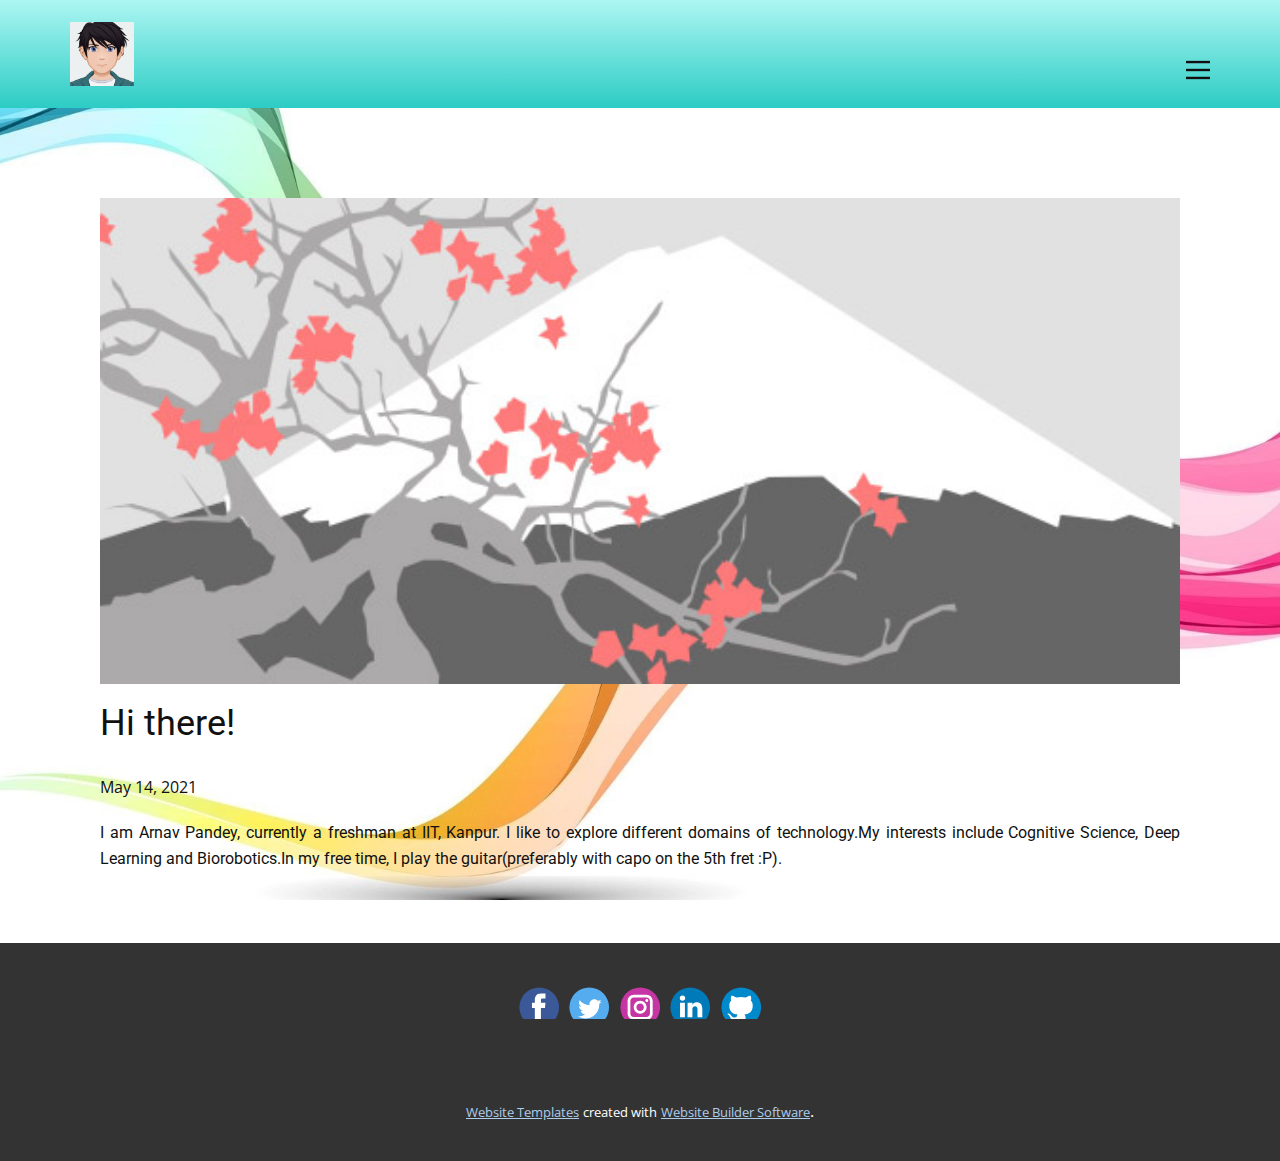
<file: blog/hi-there.html>
<!doctype html>
<html style="font-size: 16px;"><head>
    <meta name="viewport" content="width=device-width, initial-scale=1.0">
    <meta charset="utf-8">
    <meta name="keywords" content="Post 1 Headline">
    <meta name="description" content="">
    <meta name="page_type" content="np-template-header-footer-from-plugin">
    <title>Hi there!</title>
    <link rel="stylesheet" href="../nicepage.css" media="screen">
<link rel="stylesheet" href="../Post-Template.css" media="screen">
    <script class="u-script" type="text/javascript" src="../jquery.js" defer=""></script>
    <script class="u-script" type="text/javascript" src="../nicepage.js" defer=""></script>
    <meta name="generator" content="Nicepage 3.14.1, nicepage.com">
    <link id="u-theme-google-font" rel="stylesheet" href="https://fonts.googleapis.com/css?family=Roboto:100,100i,300,300i,400,400i,500,500i,700,700i,900,900i|Open+Sans:300,300i,400,400i,600,600i,700,700i,800,800i">
    
    
    <script type="application/ld+json">{
		"@context": "http://schema.org",
		"@type": "Organization",
		"name": "",
		"url": "index.html",
		"logo": "images/AvatarMaker.png",
		"sameAs": [
				"https://www.facebook.com/arnav.pandey.37853/",
				"https://twitter.com/Arnav007Pandey",
				"https://www.instagram.com/arnav_pandey007/",
				"https://www.linkedin.com/in/arnavp7",
				"https://github.com/Arpanet007"
		]
}</script>
    <meta property="og:title" content="Post Template">
    <meta property="og:type" content="website">
    <meta name="theme-color" content="#478ac9">
    <link rel="canonical" href="../index.html">
    <meta property="og:url" content="index.html">
    <meta name="twitter:site" content="@">
    <meta name="twitter:card" content="summary_large_image">
    <meta name="twitter:title" content="Post Template">
    <meta name="twitter:description" content="">
  </head>
  <body class="u-body"><header class="u-clearfix u-gradient u-header u-header" id="sec-9dec"><div class="u-clearfix u-sheet u-sheet-1">
        <a href="https://nicepage.com" class="u-image u-logo u-image-1" data-image-width="400" data-image-height="400">
          <img src="../images/AvatarMaker.png" class="u-logo-image u-logo-image-1" data-image-width="64">
        </a>
        <nav class="u-align-left u-menu u-menu-dropdown u-nav-spacing-25 u-offcanvas u-offcanvas-shift u-menu-1" data-responsive-from="XL">
          <div class="menu-collapse">
            <a class="u-button-style u-nav-link" href="#" style="font-size: calc(1em + 8px);">
              <svg class="u-svg-link" preserveAspectRatio="xMidYMin slice" viewBox="0 0 302 302" style=""><use xmlns:xlink="http://www.w3.org/1999/xlink" xlink:href="#svg-7b92"></use></svg>
              <svg xmlns="http://www.w3.org/2000/svg" xmlns:xlink="http://www.w3.org/1999/xlink" version="1.1" id="svg-7b92" x="0px" y="0px" viewBox="0 0 302 302" style="enable-background:new 0 0 302 302;" xml:space="preserve" class="u-svg-content"><g><rect y="36" width="302" height="30"></rect><rect y="236" width="302" height="30"></rect><rect y="136" width="302" height="30"></rect>
</g><g></g><g></g><g></g><g></g><g></g><g></g><g></g><g></g><g></g><g></g><g></g><g></g><g></g><g></g><g></g></svg>
            </a>
          </div>
          <div class="u-custom-menu u-nav-container">
            <ul class="u-nav u-unstyled u-nav-1"><li class="u-nav-item"><a class="u-button-style u-nav-link u-text-active-palette-1-base u-text-hover-palette-2-base" href="../Page-1.html" style="padding: 10px 20px;">My arena</a>
</li></ul>
          </div>
          <div class="u-custom-menu u-nav-container-collapse">
            <div class="u-align-center u-black u-container-style u-inner-container-layout u-opacity u-opacity-95 u-sidenav">
              <div class="u-sidenav-overflow">
                <div class="u-menu-close"></div>
                <ul class="u-align-center u-nav u-popupmenu-items u-unstyled u-nav-2"><li class="u-nav-item"><a class="u-button-style u-nav-link" href="../Page-1.html">My arena</a>
</li></ul>
              </div>
            </div>
            <div class="u-black u-menu-overlay u-opacity u-opacity-70"></div>
          </div>
        </nav>
      </div></header>
    <section class="u-align-center u-clearfix u-section-1" id="sec-3d51">
      <div class="u-clearfix u-sheet u-valign-middle-md u-valign-middle-sm u-valign-middle-xs u-sheet-1"><!--post_details--><!--post_details_options_json--><!--{"source":""}--><!--/post_details_options_json--><!--blog_post-->
        <div class="u-container-style u-expanded-width u-post-details u-post-details-1">
          <div class="u-container-layout u-valign-middle u-container-layout-1"><!--blog_post_image-->
            <img alt="" class="u-blog-control u-expanded-width u-image u-image-default u-image-1" src="[data-uri]"><!--/blog_post_image--><!--blog_post_header-->
            <h2 class="u-blog-control u-text u-text-1">Hi there!</h2><!--/blog_post_header--><!--blog_post_metadata-->
            <div class="u-blog-control u-metadata u-metadata-1"><!--blog_post_metadata_date-->
              <span class="u-meta-date u-meta-icon">May 14, 2021</span><!--/blog_post_metadata_date--><!--blog_post_metadata_category-->
              <!--/blog_post_metadata_category--><!--blog_post_metadata_comments-->
              <!--/blog_post_metadata_comments-->
            </div><!--/blog_post_metadata--><!--blog_post_content-->
            <div class="u-align-justify u-blog-control u-post-content u-text u-text-2 fr-view"><p><span class="u-custom-font u-font-roboto">I am Arnav Pandey, currently a freshman at IIT, Kanpur. I like to explore different domains of technology.My interests include Cognitive Science, Deep Learning and Biorobotics.In my free time, I play the guitar(preferably with capo on the 5th fret :P).</span></p></div><!--/blog_post_content-->
          </div>
        </div><!--/blog_post--><!--/post_details-->
      </div>
    </section>
    
    
    <footer class="u-clearfix u-footer u-grey-80" id="sec-5198"><div class="u-clearfix u-sheet u-sheet-1">
        <div class="u-align-left u-social-icons u-spacing-10 u-social-icons-1">
          <a class="u-social-url" title="facebook" target="_blank" href="https://www.facebook.com/arnav.pandey.37853/"><span class="u-icon u-icon-circle u-social-facebook u-social-icon u-icon-1"><svg class="u-svg-link" preserveAspectRatio="xMidYMin slice" viewBox="0 0 112 112" style=""><use xmlns:xlink="http://www.w3.org/1999/xlink" xlink:href="#svg-c443"></use></svg><svg class="u-svg-content" viewBox="0 0 112 112" x="0" y="0" id="svg-c443"><circle fill="currentColor" cx="56.1" cy="56.1" r="55"></circle><path fill="#FFFFFF" d="M73.5,31.6h-9.1c-1.4,0-3.6,0.8-3.6,3.9v8.5h12.6L72,58.3H60.8v40.8H43.9V58.3h-8V43.9h8v-9.2
            c0-6.7,3.1-17,17-17h12.5v13.9H73.5z"></path></svg></span>
          </a>
          <a class="u-social-url" title="twitter" target="_blank" href="https://twitter.com/Arnav007Pandey"><span class="u-icon u-icon-circle u-social-icon u-social-twitter u-icon-2"><svg class="u-svg-link" preserveAspectRatio="xMidYMin slice" viewBox="0 0 112 112" style=""><use xmlns:xlink="http://www.w3.org/1999/xlink" xlink:href="#svg-30ee"></use></svg><svg class="u-svg-content" viewBox="0 0 112 112" x="0" y="0" id="svg-30ee"><circle fill="currentColor" class="st0" cx="56.1" cy="56.1" r="55"></circle><path fill="#FFFFFF" d="M83.8,47.3c0,0.6,0,1.2,0,1.7c0,17.7-13.5,38.2-38.2,38.2C38,87.2,31,85,25,81.2c1,0.1,2.1,0.2,3.2,0.2
            c6.3,0,12.1-2.1,16.7-5.7c-5.9-0.1-10.8-4-12.5-9.3c0.8,0.2,1.7,0.2,2.5,0.2c1.2,0,2.4-0.2,3.5-0.5c-6.1-1.2-10.8-6.7-10.8-13.1
            c0-0.1,0-0.1,0-0.2c1.8,1,3.9,1.6,6.1,1.7c-3.6-2.4-6-6.5-6-11.2c0-2.5,0.7-4.8,1.8-6.7c6.6,8.1,16.5,13.5,27.6,14
            c-0.2-1-0.3-2-0.3-3.1c0-7.4,6-13.4,13.4-13.4c3.9,0,7.3,1.6,9.8,4.2c3.1-0.6,5.9-1.7,8.5-3.3c-1,3.1-3.1,5.8-5.9,7.4
            c2.7-0.3,5.3-1,7.7-2.1C88.7,43,86.4,45.4,83.8,47.3z"></path></svg></span>
          </a>
          <a class="u-social-url" title="instagram" target="_blank" href="https://www.instagram.com/arnav_pandey007/"><span class="u-icon u-icon-circle u-social-icon u-social-instagram u-icon-3"><svg class="u-svg-link" preserveAspectRatio="xMidYMin slice" viewBox="0 0 112 112" style=""><use xmlns:xlink="http://www.w3.org/1999/xlink" xlink:href="#svg-45c4"></use></svg><svg class="u-svg-content" viewBox="0 0 112 112" x="0" y="0" id="svg-45c4"><circle fill="currentColor" cx="56.1" cy="56.1" r="55"></circle><path fill="#FFFFFF" d="M55.9,38.2c-9.9,0-17.9,8-17.9,17.9C38,66,46,74,55.9,74c9.9,0,17.9-8,17.9-17.9C73.8,46.2,65.8,38.2,55.9,38.2
            z M55.9,66.4c-5.7,0-10.3-4.6-10.3-10.3c-0.1-5.7,4.6-10.3,10.3-10.3c5.7,0,10.3,4.6,10.3,10.3C66.2,61.8,61.6,66.4,55.9,66.4z"></path><path fill="#FFFFFF" d="M74.3,33.5c-2.3,0-4.2,1.9-4.2,4.2s1.9,4.2,4.2,4.2s4.2-1.9,4.2-4.2S76.6,33.5,74.3,33.5z"></path><path fill="#FFFFFF" d="M73.1,21.3H38.6c-9.7,0-17.5,7.9-17.5,17.5v34.5c0,9.7,7.9,17.6,17.5,17.6h34.5c9.7,0,17.5-7.9,17.5-17.5V38.8
            C90.6,29.1,82.7,21.3,73.1,21.3z M83,73.3c0,5.5-4.5,9.9-9.9,9.9H38.6c-5.5,0-9.9-4.5-9.9-9.9V38.8c0-5.5,4.5-9.9,9.9-9.9h34.5
            c5.5,0,9.9,4.5,9.9,9.9V73.3z"></path></svg></span>
          </a>
          <a class="u-social-url" title="linkedin" target="_blank" href="https://www.linkedin.com/in/arnavp7"><span class="u-icon u-icon-circle u-social-icon u-social-linkedin u-icon-4"><svg class="u-svg-link" preserveAspectRatio="xMidYMin slice" viewBox="0 0 112 112" style=""><use xmlns:xlink="http://www.w3.org/1999/xlink" xlink:href="#svg-90d7"></use></svg><svg class="u-svg-content" viewBox="0 0 112 112" x="0" y="0" id="svg-90d7"><circle fill="currentColor" cx="56.1" cy="56.1" r="55"></circle><path fill="#FFFFFF" d="M41.3,83.7H27.9V43.4h13.4V83.7z M34.6,37.9L34.6,37.9c-4.6,0-7.5-3.1-7.5-7c0-4,3-7,7.6-7s7.4,3,7.5,7
            C42.2,34.8,39.2,37.9,34.6,37.9z M89.6,83.7H76.2V62.2c0-5.4-1.9-9.1-6.8-9.1c-3.7,0-5.9,2.5-6.9,4.9c-0.4,0.9-0.4,2.1-0.4,3.3v22.5
            H48.7c0,0,0.2-36.5,0-40.3h13.4v5.7c1.8-2.7,5-6.7,12.1-6.7c8.8,0,15.4,5.8,15.4,18.1V83.7z"></path></svg></span>
          </a>
          <a class="u-social-url" target="_blank" title="Github" href="https://github.com/Arpanet007"><span class="u-icon u-icon-circle u-social-github u-social-icon u-icon-5"><svg class="u-svg-link" preserveAspectRatio="xMidYMin slice" viewBox="0 0 112 112" style=""><use xmlns:xlink="http://www.w3.org/1999/xlink" xlink:href="#svg-8032"></use></svg><svg class="u-svg-content" viewBox="0 0 112 112" x="0" y="0" id="svg-8032"><circle fill="currentColor" cx="56.1" cy="56.1" r="55"></circle><path fill="#FFFFFF" d="M88,51.3c0-5.5-1.9-10.2-5.3-13.7c0.6-1.3,2.3-6.5-0.5-13.5c0,0-4.2-1.4-14,5.3c-4.1-1.1-8.4-1.7-12.7-1.8
	c-4.3,0-8.7,0.6-12.7,1.8c-9.7-6.6-14-5.3-14-5.3c-2.8,7-1,12.2-0.5,13.5C25,41.2,23,45.7,23,51.3c0,19.6,11.9,23.9,23.3,25.2
	c-1.5,1.3-2.8,3.5-3.2,6.8c-3,1.3-10.2,3.6-14.9-4.3c0,0-2.7-4.9-7.8-5.3c0,0-5-0.1-0.4,3.1c0,0,3.3,1.6,5.6,7.5c0,0,3,9.1,17.2,6
	c0,4.3,0.1,8.3,0.1,9.5h25.2c0-1.7,0.1-7.2,0.1-14c0-4.7-1.7-7.9-3.4-9.4C76,75.2,88,70.9,88,51.3z"></path></svg></span>
          </a>
        </div>
      </div></footer>
    <section class="u-backlink u-clearfix u-grey-80">
      <a class="u-link" href="https://nicepage.com/website-templates" target="_blank">
        <span>Website Templates</span>
      </a>
      <p class="u-text">
        <span>created with</span>
      </p>
      <a class="u-link" href="https://nicepage.com/" target="_blank">
        <span>Website Builder Software</span>
      </a>. 
    </section>
  
</body></html>
</file>
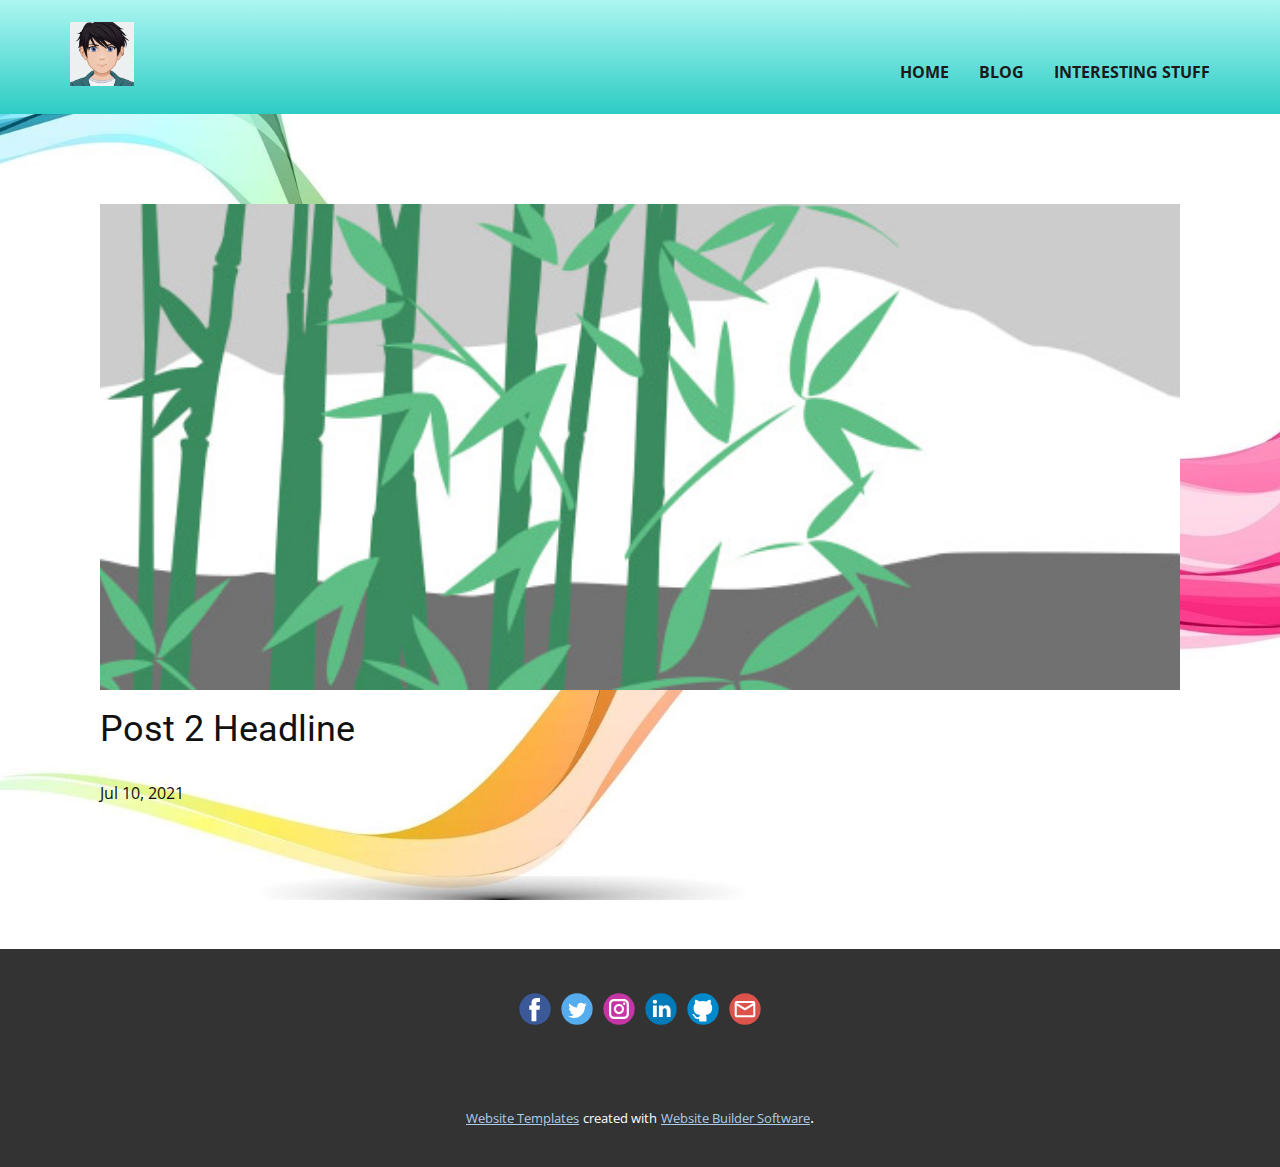
<file: blog/post-1.html>
<!doctype html>
<html style="font-size: 16px;"><head>
    <meta name="viewport" content="width=device-width, initial-scale=1.0">
    <meta charset="utf-8">
    <meta name="keywords" content="Post 1 Headline">
    <meta name="description" content="">
    <meta name="page_type" content="np-template-header-footer-from-plugin">
    <title>Post 2 Headline</title>
    <link rel="stylesheet" href="../nicepage.css" media="screen">
<link rel="stylesheet" href="../Post-Template.css" media="screen">
    <script class="u-script" type="text/javascript" src="../jquery.js" defer=""></script>
    <script class="u-script" type="text/javascript" src="../nicepage.js" defer=""></script>
    <meta name="generator" content="Nicepage 3.14.1, nicepage.com">
    <link id="u-theme-google-font" rel="stylesheet" href="https://fonts.googleapis.com/css?family=Roboto:100,100i,300,300i,400,400i,500,500i,700,700i,900,900i|Open+Sans:300,300i,400,400i,600,600i,700,700i,800,800i">
    
    
    <script type="application/ld+json">{
		"@context": "http://schema.org",
		"@type": "Organization",
		"name": "",
		"url": "index.html",
		"logo": "images/AvatarMaker.png",
		"sameAs": [
				"https://www.facebook.com/arnav.pandey.37853/",
				"https://twitter.com/Arnav007Pandey",
				"https://www.instagram.com/arnav_pandey007/",
				"https://www.linkedin.com/in/arnavp7",
				"https://github.com/Arpanet007",
				"mailto:arnavpandey712@gmail.com"
		]
}</script>
    <meta property="og:title" content="Post Template">
    <meta property="og:type" content="website">
    <meta name="theme-color" content="#478ac9">
    <link rel="canonical" href="../index.html">
    <meta property="og:url" content="index.html">
    <meta name="twitter:site" content="@">
    <meta name="twitter:card" content="summary_large_image">
    <meta name="twitter:title" content="Post Template">
    <meta name="twitter:description" content="">
  </head>
  <body class="u-body"><header class="u-clearfix u-gradient u-header u-header" id="sec-018c"><div class="u-clearfix u-sheet u-valign-middle u-sheet-1">
        <a href="https://nicepage.com" class="u-image u-logo u-image-1" data-image-width="400" data-image-height="400">
          <img src="../images/AvatarMaker.png" class="u-logo-image u-logo-image-1" data-image-width="64">
        </a>
        <nav class="u-menu u-menu-dropdown u-offcanvas u-menu-1">
          <div class="menu-collapse" style="font-size: 1rem; letter-spacing: 0px; font-weight: 700; text-transform: uppercase;">
            <a class="u-button-style u-custom-active-border-color u-custom-border u-custom-border-color u-custom-borders u-custom-hover-border-color u-custom-left-right-menu-spacing u-custom-padding-bottom u-custom-text-active-color u-custom-text-color u-custom-text-hover-color u-custom-top-bottom-menu-spacing u-nav-link u-text-active-palette-1-base u-text-hover-palette-2-base" href="#">
              <svg><use xmlns:xlink="http://www.w3.org/1999/xlink" xlink:href="#menu-hamburger"></use></svg>
              <svg version="1.1" xmlns="http://www.w3.org/2000/svg" xmlns:xlink="http://www.w3.org/1999/xlink"><defs><symbol id="menu-hamburger" viewBox="0 0 16 16" style="width: 16px; height: 16px;"><rect y="1" width="16" height="2"></rect><rect y="7" width="16" height="2"></rect><rect y="13" width="16" height="2"></rect>
</symbol>
</defs></svg>
            </a>
          </div>
          <div class="u-custom-menu u-nav-container">
            <ul class="u-nav u-spacing-30 u-unstyled u-nav-1"><li class="u-nav-item"><a class="u-border-2 u-border-active-palette-1-base u-border-hover-palette-1-light-1 u-border-no-left u-border-no-right u-border-no-top u-button-style u-nav-link u-text-active-grey-90 u-text-grey-90 u-text-hover-grey-90" href="../Home.html" style="padding: 10px 0px;">Home</a>
</li><li class="u-nav-item"><a class="u-border-2 u-border-active-palette-1-base u-border-hover-palette-1-light-1 u-border-no-left u-border-no-right u-border-no-top u-button-style u-nav-link u-text-active-grey-90 u-text-grey-90 u-text-hover-grey-90" href="../Blog.html" style="padding: 10px 0px;">Blog</a>
</li><li class="u-nav-item"><a class="u-border-2 u-border-active-palette-1-base u-border-hover-palette-1-light-1 u-border-no-left u-border-no-right u-border-no-top u-button-style u-nav-link u-text-active-grey-90 u-text-grey-90 u-text-hover-grey-90" href="../Interesting-stuff.html" style="padding: 10px 0px;">Interesting stuff</a>
</li></ul>
          </div>
          <div class="u-custom-menu u-nav-container-collapse">
            <div class="u-black u-container-style u-inner-container-layout u-opacity u-opacity-95 u-sidenav">
              <div class="u-sidenav-overflow">
                <div class="u-menu-close"></div>
                <ul class="u-align-center u-nav u-popupmenu-items u-unstyled u-nav-2"><li class="u-nav-item"><a class="u-button-style u-nav-link" href="../Home.html" style="padding: 10px 20px;">Home</a>
</li><li class="u-nav-item"><a class="u-button-style u-nav-link" href="../Blog.html" style="padding: 10px 20px;">Blog</a>
</li><li class="u-nav-item"><a class="u-button-style u-nav-link" href="../Interesting-stuff.html" style="padding: 10px 20px;">Interesting stuff</a>
</li></ul>
              </div>
            </div>
            <div class="u-black u-menu-overlay u-opacity u-opacity-70"></div>
          </div>
        </nav>
      </div></header>
    <section class="u-align-center u-clearfix u-section-1" id="sec-9935">
      <div class="u-clearfix u-sheet u-valign-middle-md u-valign-middle-sm u-valign-middle-xs u-sheet-1"><!--post_details--><!--post_details_options_json--><!--{"source":""}--><!--/post_details_options_json--><!--blog_post-->
        <div class="u-container-style u-expanded-width u-post-details u-post-details-1">
          <div class="u-container-layout u-valign-middle u-container-layout-1"><!--blog_post_image-->
            <img alt="" class="u-blog-control u-expanded-width u-image u-image-default u-image-1" src="[data-uri]"><!--/blog_post_image--><!--blog_post_header-->
            <h2 class="u-blog-control u-text u-text-1">Post 2 Headline</h2><!--/blog_post_header--><!--blog_post_metadata-->
            <div class="u-blog-control u-metadata u-metadata-1"><!--blog_post_metadata_date-->
              <span class="u-meta-date u-meta-icon">Jul 10, 2021</span><!--/blog_post_metadata_date--><!--blog_post_metadata_category-->
              <!--/blog_post_metadata_category--><!--blog_post_metadata_comments-->
              <!--/blog_post_metadata_comments-->
            </div><!--/blog_post_metadata--><!--blog_post_content-->
            <!--/blog_post_content-->
          </div>
        </div><!--/blog_post--><!--/post_details-->
      </div>
    </section>
    
    
    <footer class="u-clearfix u-footer u-grey-80" id="sec-04d0"><div class="u-clearfix u-sheet u-sheet-1">
        <div class="u-align-left u-social-icons u-spacing-10 u-social-icons-1">
          <a class="u-social-url" title="facebook" target="_blank" href="https://www.facebook.com/arnav.pandey.37853/"><span class="u-icon u-icon-circle u-social-facebook u-social-icon u-icon-1"><svg class="u-svg-link" preserveAspectRatio="xMidYMin slice" viewBox="0 0 112 112" style=""><use xmlns:xlink="http://www.w3.org/1999/xlink" xlink:href="#svg-91a4"></use></svg><svg class="u-svg-content" viewBox="0 0 112 112" x="0" y="0" id="svg-91a4"><circle fill="currentColor" cx="56.1" cy="56.1" r="55"></circle><path fill="#FFFFFF" d="M73.5,31.6h-9.1c-1.4,0-3.6,0.8-3.6,3.9v8.5h12.6L72,58.3H60.8v40.8H43.9V58.3h-8V43.9h8v-9.2
            c0-6.7,3.1-17,17-17h12.5v13.9H73.5z"></path></svg></span>
          </a>
          <a class="u-social-url" title="twitter" target="_blank" href="https://twitter.com/Arnav007Pandey"><span class="u-icon u-icon-circle u-social-icon u-social-twitter u-icon-2"><svg class="u-svg-link" preserveAspectRatio="xMidYMin slice" viewBox="0 0 112 112" style=""><use xmlns:xlink="http://www.w3.org/1999/xlink" xlink:href="#svg-b7f4"></use></svg><svg class="u-svg-content" viewBox="0 0 112 112" x="0" y="0" id="svg-b7f4"><circle fill="currentColor" class="st0" cx="56.1" cy="56.1" r="55"></circle><path fill="#FFFFFF" d="M83.8,47.3c0,0.6,0,1.2,0,1.7c0,17.7-13.5,38.2-38.2,38.2C38,87.2,31,85,25,81.2c1,0.1,2.1,0.2,3.2,0.2
            c6.3,0,12.1-2.1,16.7-5.7c-5.9-0.1-10.8-4-12.5-9.3c0.8,0.2,1.7,0.2,2.5,0.2c1.2,0,2.4-0.2,3.5-0.5c-6.1-1.2-10.8-6.7-10.8-13.1
            c0-0.1,0-0.1,0-0.2c1.8,1,3.9,1.6,6.1,1.7c-3.6-2.4-6-6.5-6-11.2c0-2.5,0.7-4.8,1.8-6.7c6.6,8.1,16.5,13.5,27.6,14
            c-0.2-1-0.3-2-0.3-3.1c0-7.4,6-13.4,13.4-13.4c3.9,0,7.3,1.6,9.8,4.2c3.1-0.6,5.9-1.7,8.5-3.3c-1,3.1-3.1,5.8-5.9,7.4
            c2.7-0.3,5.3-1,7.7-2.1C88.7,43,86.4,45.4,83.8,47.3z"></path></svg></span>
          </a>
          <a class="u-social-url" title="instagram" target="_blank" href="https://www.instagram.com/arnav_pandey007/"><span class="u-icon u-icon-circle u-social-icon u-social-instagram u-icon-3"><svg class="u-svg-link" preserveAspectRatio="xMidYMin slice" viewBox="0 0 112 112" style=""><use xmlns:xlink="http://www.w3.org/1999/xlink" xlink:href="#svg-bd75"></use></svg><svg class="u-svg-content" viewBox="0 0 112 112" x="0" y="0" id="svg-bd75"><circle fill="currentColor" cx="56.1" cy="56.1" r="55"></circle><path fill="#FFFFFF" d="M55.9,38.2c-9.9,0-17.9,8-17.9,17.9C38,66,46,74,55.9,74c9.9,0,17.9-8,17.9-17.9C73.8,46.2,65.8,38.2,55.9,38.2
            z M55.9,66.4c-5.7,0-10.3-4.6-10.3-10.3c-0.1-5.7,4.6-10.3,10.3-10.3c5.7,0,10.3,4.6,10.3,10.3C66.2,61.8,61.6,66.4,55.9,66.4z"></path><path fill="#FFFFFF" d="M74.3,33.5c-2.3,0-4.2,1.9-4.2,4.2s1.9,4.2,4.2,4.2s4.2-1.9,4.2-4.2S76.6,33.5,74.3,33.5z"></path><path fill="#FFFFFF" d="M73.1,21.3H38.6c-9.7,0-17.5,7.9-17.5,17.5v34.5c0,9.7,7.9,17.6,17.5,17.6h34.5c9.7,0,17.5-7.9,17.5-17.5V38.8
            C90.6,29.1,82.7,21.3,73.1,21.3z M83,73.3c0,5.5-4.5,9.9-9.9,9.9H38.6c-5.5,0-9.9-4.5-9.9-9.9V38.8c0-5.5,4.5-9.9,9.9-9.9h34.5
            c5.5,0,9.9,4.5,9.9,9.9V73.3z"></path></svg></span>
          </a>
          <a class="u-social-url" title="linkedin" target="_blank" href="https://www.linkedin.com/in/arnavp7"><span class="u-icon u-icon-circle u-social-icon u-social-linkedin u-icon-4"><svg class="u-svg-link" preserveAspectRatio="xMidYMin slice" viewBox="0 0 112 112" style=""><use xmlns:xlink="http://www.w3.org/1999/xlink" xlink:href="#svg-fb5b"></use></svg><svg class="u-svg-content" viewBox="0 0 112 112" x="0" y="0" id="svg-fb5b"><circle fill="currentColor" cx="56.1" cy="56.1" r="55"></circle><path fill="#FFFFFF" d="M41.3,83.7H27.9V43.4h13.4V83.7z M34.6,37.9L34.6,37.9c-4.6,0-7.5-3.1-7.5-7c0-4,3-7,7.6-7s7.4,3,7.5,7
            C42.2,34.8,39.2,37.9,34.6,37.9z M89.6,83.7H76.2V62.2c0-5.4-1.9-9.1-6.8-9.1c-3.7,0-5.9,2.5-6.9,4.9c-0.4,0.9-0.4,2.1-0.4,3.3v22.5
            H48.7c0,0,0.2-36.5,0-40.3h13.4v5.7c1.8-2.7,5-6.7,12.1-6.7c8.8,0,15.4,5.8,15.4,18.1V83.7z"></path></svg></span>
          </a>
          <a class="u-social-url" target="_blank" title="Github" href="https://github.com/Arpanet007"><span class="u-icon u-icon-circle u-social-github u-social-icon u-icon-5"><svg class="u-svg-link" preserveAspectRatio="xMidYMin slice" viewBox="0 0 112 112" style=""><use xmlns:xlink="http://www.w3.org/1999/xlink" xlink:href="#svg-e225"></use></svg><svg class="u-svg-content" viewBox="0 0 112 112" x="0" y="0" id="svg-e225"><circle fill="currentColor" cx="56.1" cy="56.1" r="55"></circle><path fill="#FFFFFF" d="M88,51.3c0-5.5-1.9-10.2-5.3-13.7c0.6-1.3,2.3-6.5-0.5-13.5c0,0-4.2-1.4-14,5.3c-4.1-1.1-8.4-1.7-12.7-1.8
	c-4.3,0-8.7,0.6-12.7,1.8c-9.7-6.6-14-5.3-14-5.3c-2.8,7-1,12.2-0.5,13.5C25,41.2,23,45.7,23,51.3c0,19.6,11.9,23.9,23.3,25.2
	c-1.5,1.3-2.8,3.5-3.2,6.8c-3,1.3-10.2,3.6-14.9-4.3c0,0-2.7-4.9-7.8-5.3c0,0-5-0.1-0.4,3.1c0,0,3.3,1.6,5.6,7.5c0,0,3,9.1,17.2,6
	c0,4.3,0.1,8.3,0.1,9.5h25.2c0-1.7,0.1-7.2,0.1-14c0-4.7-1.7-7.9-3.4-9.4C76,75.2,88,70.9,88,51.3z"></path></svg></span>
          </a>
          <a class="u-social-url" target="_blank" title="Email" href="../mailto:arnavpandey712@gmail.com"><span class="u-icon u-icon-circle u-social-email u-social-icon u-icon-6"><svg class="u-svg-link" preserveAspectRatio="xMidYMin slice" viewBox="0 0 112 112" style=""><use xmlns:xlink="http://www.w3.org/1999/xlink" xlink:href="#svg-f117"></use></svg><svg class="u-svg-content" viewBox="0 0 112 112" x="0" y="0" id="svg-f117"><circle fill="currentColor" cx="56.1" cy="56.1" r="55"></circle><path id="path3864" fill="#FFFFFF" d="M27.2,28h57.6c4,0,7.2,3.2,7.2,7.2l0,0v42.7c0,3.9-3.2,7.2-7.2,7.2l0,0H27.2
	c-4,0-7.2-3.2-7.2-7.2V35.2C20,31.1,23.2,28,27.2,28 M56,52.9l28.8-17.8H27.2L56,52.9 M27.2,77.7h57.6V43.5L56,61.3L27.2,43.5V77.7z
	"></path></svg></span>
          </a>
        </div>
      </div></footer>
    <section class="u-backlink u-clearfix u-grey-80">
      <a class="u-link" href="https://nicepage.com/website-templates" target="_blank">
        <span>Website Templates</span>
      </a>
      <p class="u-text">
        <span>created with</span>
      </p>
      <a class="u-link" href="https://nicepage.com/" target="_blank">
        <span>Website Builder Software</span>
      </a>. 
    </section>
  
</body></html>
</file>
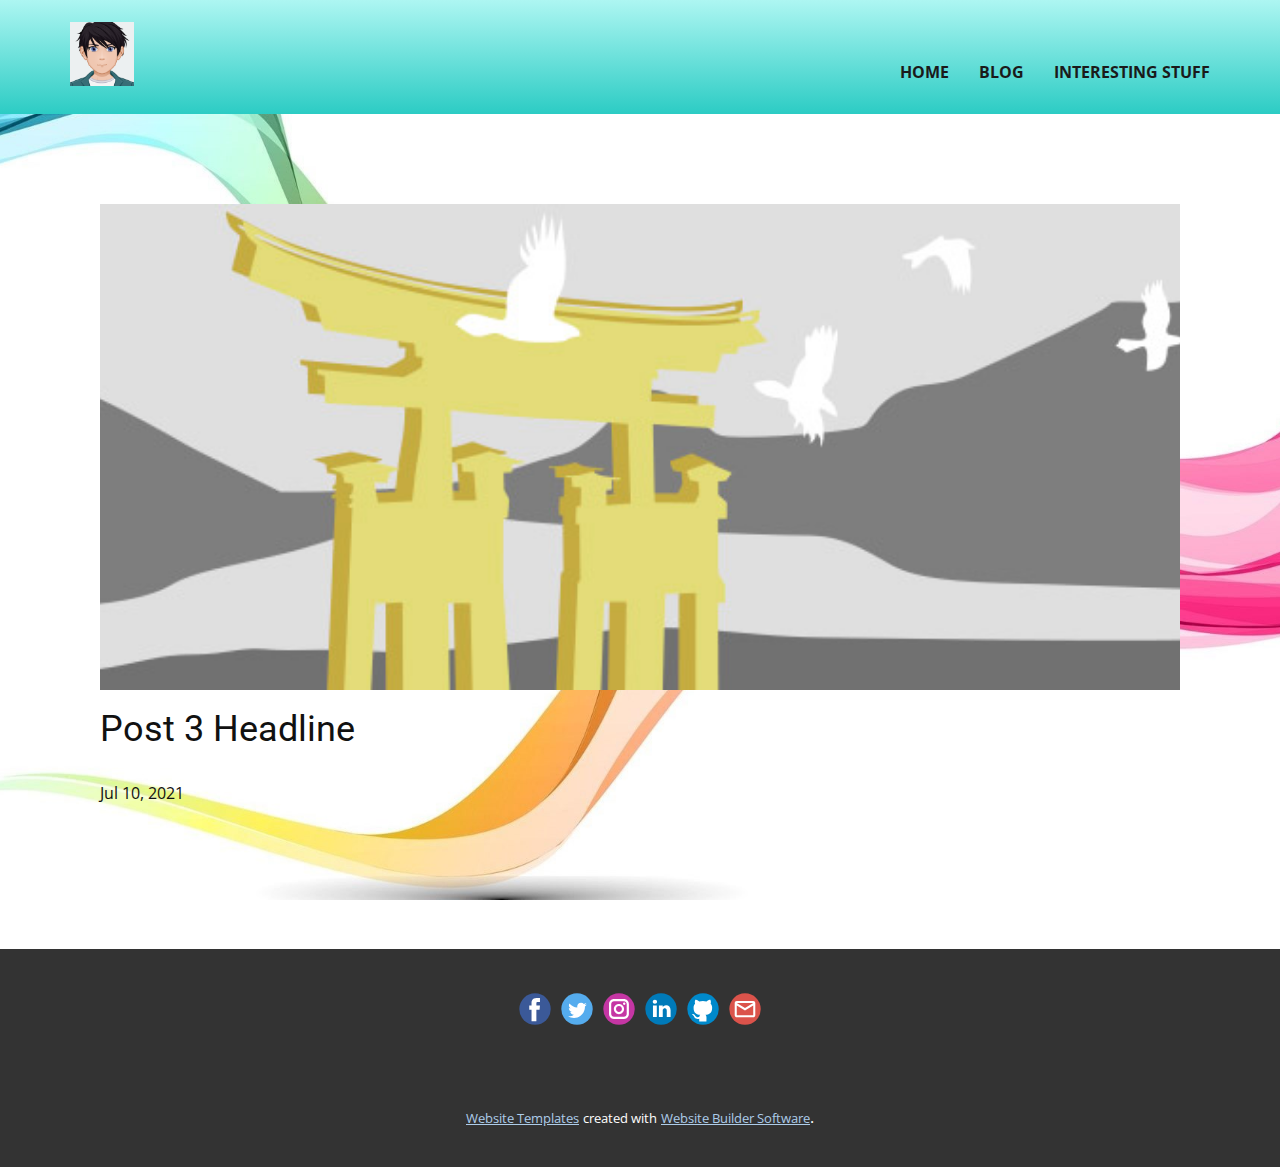
<file: blog/post-2.html>
<!doctype html>
<html style="font-size: 16px;"><head>
    <meta name="viewport" content="width=device-width, initial-scale=1.0">
    <meta charset="utf-8">
    <meta name="keywords" content="Post 1 Headline">
    <meta name="description" content="">
    <meta name="page_type" content="np-template-header-footer-from-plugin">
    <title>Post 3 Headline</title>
    <link rel="stylesheet" href="../nicepage.css" media="screen">
<link rel="stylesheet" href="../Post-Template.css" media="screen">
    <script class="u-script" type="text/javascript" src="../jquery.js" defer=""></script>
    <script class="u-script" type="text/javascript" src="../nicepage.js" defer=""></script>
    <meta name="generator" content="Nicepage 3.14.1, nicepage.com">
    <link id="u-theme-google-font" rel="stylesheet" href="https://fonts.googleapis.com/css?family=Roboto:100,100i,300,300i,400,400i,500,500i,700,700i,900,900i|Open+Sans:300,300i,400,400i,600,600i,700,700i,800,800i">
    
    
    <script type="application/ld+json">{
		"@context": "http://schema.org",
		"@type": "Organization",
		"name": "",
		"url": "index.html",
		"logo": "images/AvatarMaker.png",
		"sameAs": [
				"https://www.facebook.com/arnav.pandey.37853/",
				"https://twitter.com/Arnav007Pandey",
				"https://www.instagram.com/arnav_pandey007/",
				"https://www.linkedin.com/in/arnavp7",
				"https://github.com/Arpanet007",
				"mailto:arnavpandey712@gmail.com"
		]
}</script>
    <meta property="og:title" content="Post Template">
    <meta property="og:type" content="website">
    <meta name="theme-color" content="#478ac9">
    <link rel="canonical" href="../index.html">
    <meta property="og:url" content="index.html">
    <meta name="twitter:site" content="@">
    <meta name="twitter:card" content="summary_large_image">
    <meta name="twitter:title" content="Post Template">
    <meta name="twitter:description" content="">
  </head>
  <body class="u-body"><header class="u-clearfix u-gradient u-header u-header" id="sec-018c"><div class="u-clearfix u-sheet u-valign-middle u-sheet-1">
        <a href="https://nicepage.com" class="u-image u-logo u-image-1" data-image-width="400" data-image-height="400">
          <img src="../images/AvatarMaker.png" class="u-logo-image u-logo-image-1" data-image-width="64">
        </a>
        <nav class="u-menu u-menu-dropdown u-offcanvas u-menu-1">
          <div class="menu-collapse" style="font-size: 1rem; letter-spacing: 0px; font-weight: 700; text-transform: uppercase;">
            <a class="u-button-style u-custom-active-border-color u-custom-border u-custom-border-color u-custom-borders u-custom-hover-border-color u-custom-left-right-menu-spacing u-custom-padding-bottom u-custom-text-active-color u-custom-text-color u-custom-text-hover-color u-custom-top-bottom-menu-spacing u-nav-link u-text-active-palette-1-base u-text-hover-palette-2-base" href="#">
              <svg><use xmlns:xlink="http://www.w3.org/1999/xlink" xlink:href="#menu-hamburger"></use></svg>
              <svg version="1.1" xmlns="http://www.w3.org/2000/svg" xmlns:xlink="http://www.w3.org/1999/xlink"><defs><symbol id="menu-hamburger" viewBox="0 0 16 16" style="width: 16px; height: 16px;"><rect y="1" width="16" height="2"></rect><rect y="7" width="16" height="2"></rect><rect y="13" width="16" height="2"></rect>
</symbol>
</defs></svg>
            </a>
          </div>
          <div class="u-custom-menu u-nav-container">
            <ul class="u-nav u-spacing-30 u-unstyled u-nav-1"><li class="u-nav-item"><a class="u-border-2 u-border-active-palette-1-base u-border-hover-palette-1-light-1 u-border-no-left u-border-no-right u-border-no-top u-button-style u-nav-link u-text-active-grey-90 u-text-grey-90 u-text-hover-grey-90" href="../Home.html" style="padding: 10px 0px;">Home</a>
</li><li class="u-nav-item"><a class="u-border-2 u-border-active-palette-1-base u-border-hover-palette-1-light-1 u-border-no-left u-border-no-right u-border-no-top u-button-style u-nav-link u-text-active-grey-90 u-text-grey-90 u-text-hover-grey-90" href="../Blog.html" style="padding: 10px 0px;">Blog</a>
</li><li class="u-nav-item"><a class="u-border-2 u-border-active-palette-1-base u-border-hover-palette-1-light-1 u-border-no-left u-border-no-right u-border-no-top u-button-style u-nav-link u-text-active-grey-90 u-text-grey-90 u-text-hover-grey-90" href="../Interesting-stuff.html" style="padding: 10px 0px;">Interesting stuff</a>
</li></ul>
          </div>
          <div class="u-custom-menu u-nav-container-collapse">
            <div class="u-black u-container-style u-inner-container-layout u-opacity u-opacity-95 u-sidenav">
              <div class="u-sidenav-overflow">
                <div class="u-menu-close"></div>
                <ul class="u-align-center u-nav u-popupmenu-items u-unstyled u-nav-2"><li class="u-nav-item"><a class="u-button-style u-nav-link" href="../Home.html" style="padding: 10px 20px;">Home</a>
</li><li class="u-nav-item"><a class="u-button-style u-nav-link" href="../Blog.html" style="padding: 10px 20px;">Blog</a>
</li><li class="u-nav-item"><a class="u-button-style u-nav-link" href="../Interesting-stuff.html" style="padding: 10px 20px;">Interesting stuff</a>
</li></ul>
              </div>
            </div>
            <div class="u-black u-menu-overlay u-opacity u-opacity-70"></div>
          </div>
        </nav>
      </div></header>
    <section class="u-align-center u-clearfix u-section-1" id="sec-9935">
      <div class="u-clearfix u-sheet u-valign-middle-md u-valign-middle-sm u-valign-middle-xs u-sheet-1"><!--post_details--><!--post_details_options_json--><!--{"source":""}--><!--/post_details_options_json--><!--blog_post-->
        <div class="u-container-style u-expanded-width u-post-details u-post-details-1">
          <div class="u-container-layout u-valign-middle u-container-layout-1"><!--blog_post_image-->
            <img alt="" class="u-blog-control u-expanded-width u-image u-image-default u-image-1" src="[data-uri]"><!--/blog_post_image--><!--blog_post_header-->
            <h2 class="u-blog-control u-text u-text-1">Post 3 Headline</h2><!--/blog_post_header--><!--blog_post_metadata-->
            <div class="u-blog-control u-metadata u-metadata-1"><!--blog_post_metadata_date-->
              <span class="u-meta-date u-meta-icon">Jul 10, 2021</span><!--/blog_post_metadata_date--><!--blog_post_metadata_category-->
              <!--/blog_post_metadata_category--><!--blog_post_metadata_comments-->
              <!--/blog_post_metadata_comments-->
            </div><!--/blog_post_metadata--><!--blog_post_content-->
            <!--/blog_post_content-->
          </div>
        </div><!--/blog_post--><!--/post_details-->
      </div>
    </section>
    
    
    <footer class="u-clearfix u-footer u-grey-80" id="sec-04d0"><div class="u-clearfix u-sheet u-sheet-1">
        <div class="u-align-left u-social-icons u-spacing-10 u-social-icons-1">
          <a class="u-social-url" title="facebook" target="_blank" href="https://www.facebook.com/arnav.pandey.37853/"><span class="u-icon u-icon-circle u-social-facebook u-social-icon u-icon-1"><svg class="u-svg-link" preserveAspectRatio="xMidYMin slice" viewBox="0 0 112 112" style=""><use xmlns:xlink="http://www.w3.org/1999/xlink" xlink:href="#svg-91a4"></use></svg><svg class="u-svg-content" viewBox="0 0 112 112" x="0" y="0" id="svg-91a4"><circle fill="currentColor" cx="56.1" cy="56.1" r="55"></circle><path fill="#FFFFFF" d="M73.5,31.6h-9.1c-1.4,0-3.6,0.8-3.6,3.9v8.5h12.6L72,58.3H60.8v40.8H43.9V58.3h-8V43.9h8v-9.2
            c0-6.7,3.1-17,17-17h12.5v13.9H73.5z"></path></svg></span>
          </a>
          <a class="u-social-url" title="twitter" target="_blank" href="https://twitter.com/Arnav007Pandey"><span class="u-icon u-icon-circle u-social-icon u-social-twitter u-icon-2"><svg class="u-svg-link" preserveAspectRatio="xMidYMin slice" viewBox="0 0 112 112" style=""><use xmlns:xlink="http://www.w3.org/1999/xlink" xlink:href="#svg-b7f4"></use></svg><svg class="u-svg-content" viewBox="0 0 112 112" x="0" y="0" id="svg-b7f4"><circle fill="currentColor" class="st0" cx="56.1" cy="56.1" r="55"></circle><path fill="#FFFFFF" d="M83.8,47.3c0,0.6,0,1.2,0,1.7c0,17.7-13.5,38.2-38.2,38.2C38,87.2,31,85,25,81.2c1,0.1,2.1,0.2,3.2,0.2
            c6.3,0,12.1-2.1,16.7-5.7c-5.9-0.1-10.8-4-12.5-9.3c0.8,0.2,1.7,0.2,2.5,0.2c1.2,0,2.4-0.2,3.5-0.5c-6.1-1.2-10.8-6.7-10.8-13.1
            c0-0.1,0-0.1,0-0.2c1.8,1,3.9,1.6,6.1,1.7c-3.6-2.4-6-6.5-6-11.2c0-2.5,0.7-4.8,1.8-6.7c6.6,8.1,16.5,13.5,27.6,14
            c-0.2-1-0.3-2-0.3-3.1c0-7.4,6-13.4,13.4-13.4c3.9,0,7.3,1.6,9.8,4.2c3.1-0.6,5.9-1.7,8.5-3.3c-1,3.1-3.1,5.8-5.9,7.4
            c2.7-0.3,5.3-1,7.7-2.1C88.7,43,86.4,45.4,83.8,47.3z"></path></svg></span>
          </a>
          <a class="u-social-url" title="instagram" target="_blank" href="https://www.instagram.com/arnav_pandey007/"><span class="u-icon u-icon-circle u-social-icon u-social-instagram u-icon-3"><svg class="u-svg-link" preserveAspectRatio="xMidYMin slice" viewBox="0 0 112 112" style=""><use xmlns:xlink="http://www.w3.org/1999/xlink" xlink:href="#svg-bd75"></use></svg><svg class="u-svg-content" viewBox="0 0 112 112" x="0" y="0" id="svg-bd75"><circle fill="currentColor" cx="56.1" cy="56.1" r="55"></circle><path fill="#FFFFFF" d="M55.9,38.2c-9.9,0-17.9,8-17.9,17.9C38,66,46,74,55.9,74c9.9,0,17.9-8,17.9-17.9C73.8,46.2,65.8,38.2,55.9,38.2
            z M55.9,66.4c-5.7,0-10.3-4.6-10.3-10.3c-0.1-5.7,4.6-10.3,10.3-10.3c5.7,0,10.3,4.6,10.3,10.3C66.2,61.8,61.6,66.4,55.9,66.4z"></path><path fill="#FFFFFF" d="M74.3,33.5c-2.3,0-4.2,1.9-4.2,4.2s1.9,4.2,4.2,4.2s4.2-1.9,4.2-4.2S76.6,33.5,74.3,33.5z"></path><path fill="#FFFFFF" d="M73.1,21.3H38.6c-9.7,0-17.5,7.9-17.5,17.5v34.5c0,9.7,7.9,17.6,17.5,17.6h34.5c9.7,0,17.5-7.9,17.5-17.5V38.8
            C90.6,29.1,82.7,21.3,73.1,21.3z M83,73.3c0,5.5-4.5,9.9-9.9,9.9H38.6c-5.5,0-9.9-4.5-9.9-9.9V38.8c0-5.5,4.5-9.9,9.9-9.9h34.5
            c5.5,0,9.9,4.5,9.9,9.9V73.3z"></path></svg></span>
          </a>
          <a class="u-social-url" title="linkedin" target="_blank" href="https://www.linkedin.com/in/arnavp7"><span class="u-icon u-icon-circle u-social-icon u-social-linkedin u-icon-4"><svg class="u-svg-link" preserveAspectRatio="xMidYMin slice" viewBox="0 0 112 112" style=""><use xmlns:xlink="http://www.w3.org/1999/xlink" xlink:href="#svg-fb5b"></use></svg><svg class="u-svg-content" viewBox="0 0 112 112" x="0" y="0" id="svg-fb5b"><circle fill="currentColor" cx="56.1" cy="56.1" r="55"></circle><path fill="#FFFFFF" d="M41.3,83.7H27.9V43.4h13.4V83.7z M34.6,37.9L34.6,37.9c-4.6,0-7.5-3.1-7.5-7c0-4,3-7,7.6-7s7.4,3,7.5,7
            C42.2,34.8,39.2,37.9,34.6,37.9z M89.6,83.7H76.2V62.2c0-5.4-1.9-9.1-6.8-9.1c-3.7,0-5.9,2.5-6.9,4.9c-0.4,0.9-0.4,2.1-0.4,3.3v22.5
            H48.7c0,0,0.2-36.5,0-40.3h13.4v5.7c1.8-2.7,5-6.7,12.1-6.7c8.8,0,15.4,5.8,15.4,18.1V83.7z"></path></svg></span>
          </a>
          <a class="u-social-url" target="_blank" title="Github" href="https://github.com/Arpanet007"><span class="u-icon u-icon-circle u-social-github u-social-icon u-icon-5"><svg class="u-svg-link" preserveAspectRatio="xMidYMin slice" viewBox="0 0 112 112" style=""><use xmlns:xlink="http://www.w3.org/1999/xlink" xlink:href="#svg-e225"></use></svg><svg class="u-svg-content" viewBox="0 0 112 112" x="0" y="0" id="svg-e225"><circle fill="currentColor" cx="56.1" cy="56.1" r="55"></circle><path fill="#FFFFFF" d="M88,51.3c0-5.5-1.9-10.2-5.3-13.7c0.6-1.3,2.3-6.5-0.5-13.5c0,0-4.2-1.4-14,5.3c-4.1-1.1-8.4-1.7-12.7-1.8
	c-4.3,0-8.7,0.6-12.7,1.8c-9.7-6.6-14-5.3-14-5.3c-2.8,7-1,12.2-0.5,13.5C25,41.2,23,45.7,23,51.3c0,19.6,11.9,23.9,23.3,25.2
	c-1.5,1.3-2.8,3.5-3.2,6.8c-3,1.3-10.2,3.6-14.9-4.3c0,0-2.7-4.9-7.8-5.3c0,0-5-0.1-0.4,3.1c0,0,3.3,1.6,5.6,7.5c0,0,3,9.1,17.2,6
	c0,4.3,0.1,8.3,0.1,9.5h25.2c0-1.7,0.1-7.2,0.1-14c0-4.7-1.7-7.9-3.4-9.4C76,75.2,88,70.9,88,51.3z"></path></svg></span>
          </a>
          <a class="u-social-url" target="_blank" title="Email" href="../mailto:arnavpandey712@gmail.com"><span class="u-icon u-icon-circle u-social-email u-social-icon u-icon-6"><svg class="u-svg-link" preserveAspectRatio="xMidYMin slice" viewBox="0 0 112 112" style=""><use xmlns:xlink="http://www.w3.org/1999/xlink" xlink:href="#svg-f117"></use></svg><svg class="u-svg-content" viewBox="0 0 112 112" x="0" y="0" id="svg-f117"><circle fill="currentColor" cx="56.1" cy="56.1" r="55"></circle><path id="path3864" fill="#FFFFFF" d="M27.2,28h57.6c4,0,7.2,3.2,7.2,7.2l0,0v42.7c0,3.9-3.2,7.2-7.2,7.2l0,0H27.2
	c-4,0-7.2-3.2-7.2-7.2V35.2C20,31.1,23.2,28,27.2,28 M56,52.9l28.8-17.8H27.2L56,52.9 M27.2,77.7h57.6V43.5L56,61.3L27.2,43.5V77.7z
	"></path></svg></span>
          </a>
        </div>
      </div></footer>
    <section class="u-backlink u-clearfix u-grey-80">
      <a class="u-link" href="https://nicepage.com/website-templates" target="_blank">
        <span>Website Templates</span>
      </a>
      <p class="u-text">
        <span>created with</span>
      </p>
      <a class="u-link" href="https://nicepage.com/" target="_blank">
        <span>Website Builder Software</span>
      </a>. 
    </section>
  
</body></html>
</file>
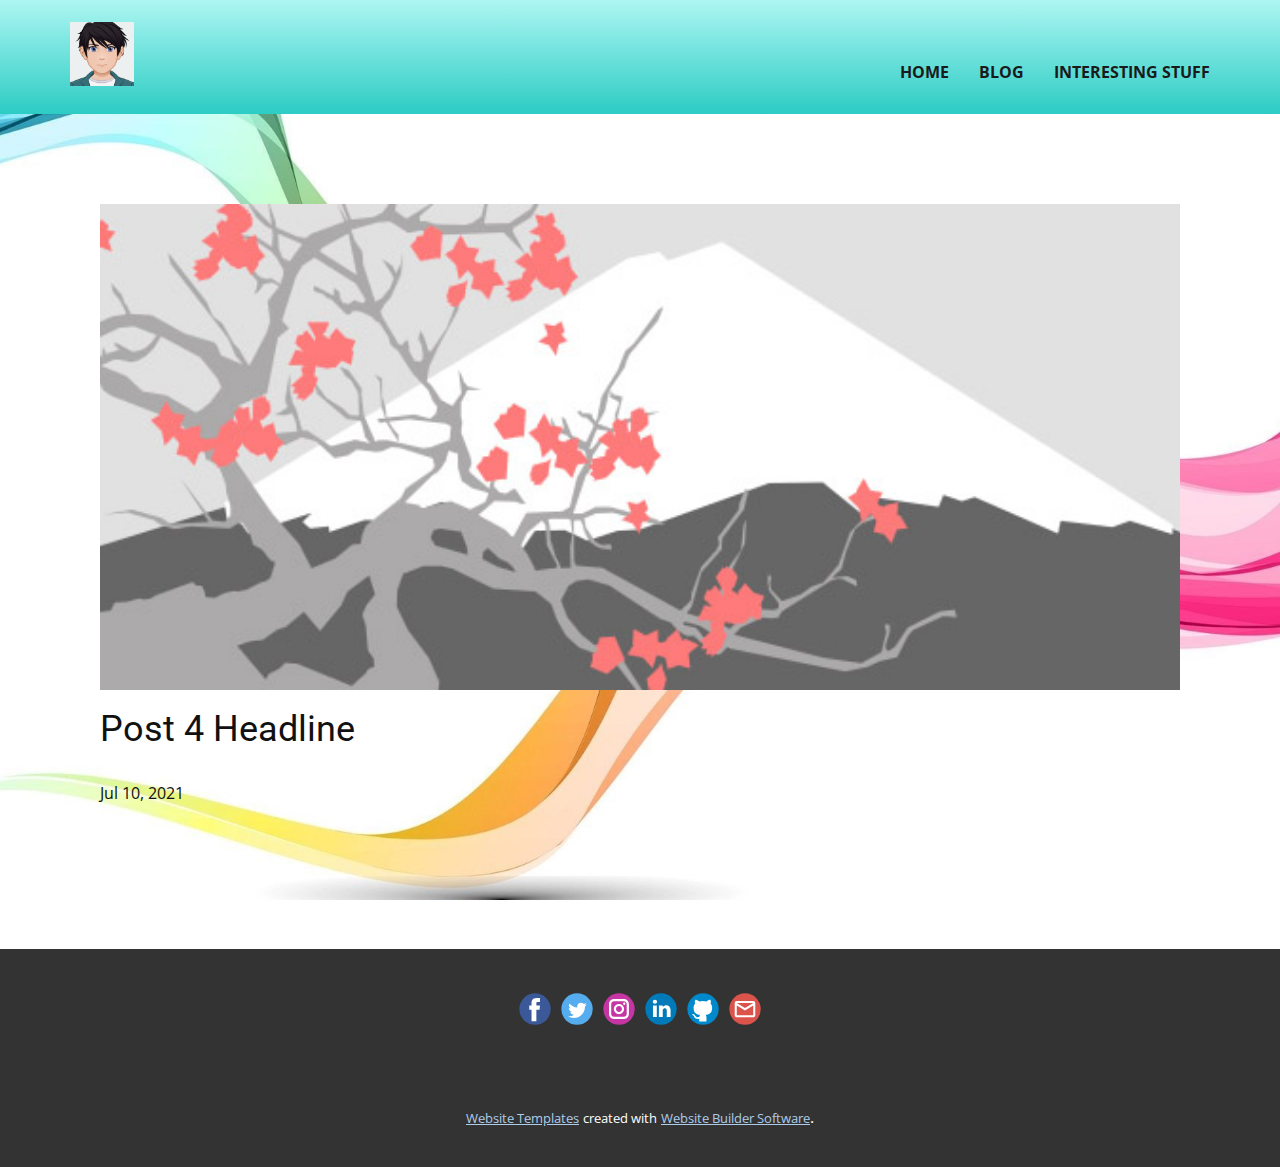
<file: blog/post-3.html>
<!doctype html>
<html style="font-size: 16px;"><head>
    <meta name="viewport" content="width=device-width, initial-scale=1.0">
    <meta charset="utf-8">
    <meta name="keywords" content="Post 1 Headline">
    <meta name="description" content="">
    <meta name="page_type" content="np-template-header-footer-from-plugin">
    <title>Post 4 Headline</title>
    <link rel="stylesheet" href="../nicepage.css" media="screen">
<link rel="stylesheet" href="../Post-Template.css" media="screen">
    <script class="u-script" type="text/javascript" src="../jquery.js" defer=""></script>
    <script class="u-script" type="text/javascript" src="../nicepage.js" defer=""></script>
    <meta name="generator" content="Nicepage 3.14.1, nicepage.com">
    <link id="u-theme-google-font" rel="stylesheet" href="https://fonts.googleapis.com/css?family=Roboto:100,100i,300,300i,400,400i,500,500i,700,700i,900,900i|Open+Sans:300,300i,400,400i,600,600i,700,700i,800,800i">
    
    
    <script type="application/ld+json">{
		"@context": "http://schema.org",
		"@type": "Organization",
		"name": "",
		"url": "index.html",
		"logo": "images/AvatarMaker.png",
		"sameAs": [
				"https://www.facebook.com/arnav.pandey.37853/",
				"https://twitter.com/Arnav007Pandey",
				"https://www.instagram.com/arnav_pandey007/",
				"https://www.linkedin.com/in/arnavp7",
				"https://github.com/Arpanet007",
				"mailto:arnavpandey712@gmail.com"
		]
}</script>
    <meta property="og:title" content="Post Template">
    <meta property="og:type" content="website">
    <meta name="theme-color" content="#478ac9">
    <link rel="canonical" href="../index.html">
    <meta property="og:url" content="index.html">
    <meta name="twitter:site" content="@">
    <meta name="twitter:card" content="summary_large_image">
    <meta name="twitter:title" content="Post Template">
    <meta name="twitter:description" content="">
  </head>
  <body class="u-body"><header class="u-clearfix u-gradient u-header u-header" id="sec-018c"><div class="u-clearfix u-sheet u-valign-middle u-sheet-1">
        <a href="https://nicepage.com" class="u-image u-logo u-image-1" data-image-width="400" data-image-height="400">
          <img src="../images/AvatarMaker.png" class="u-logo-image u-logo-image-1" data-image-width="64">
        </a>
        <nav class="u-menu u-menu-dropdown u-offcanvas u-menu-1">
          <div class="menu-collapse" style="font-size: 1rem; letter-spacing: 0px; font-weight: 700; text-transform: uppercase;">
            <a class="u-button-style u-custom-active-border-color u-custom-border u-custom-border-color u-custom-borders u-custom-hover-border-color u-custom-left-right-menu-spacing u-custom-padding-bottom u-custom-text-active-color u-custom-text-color u-custom-text-hover-color u-custom-top-bottom-menu-spacing u-nav-link u-text-active-palette-1-base u-text-hover-palette-2-base" href="#">
              <svg><use xmlns:xlink="http://www.w3.org/1999/xlink" xlink:href="#menu-hamburger"></use></svg>
              <svg version="1.1" xmlns="http://www.w3.org/2000/svg" xmlns:xlink="http://www.w3.org/1999/xlink"><defs><symbol id="menu-hamburger" viewBox="0 0 16 16" style="width: 16px; height: 16px;"><rect y="1" width="16" height="2"></rect><rect y="7" width="16" height="2"></rect><rect y="13" width="16" height="2"></rect>
</symbol>
</defs></svg>
            </a>
          </div>
          <div class="u-custom-menu u-nav-container">
            <ul class="u-nav u-spacing-30 u-unstyled u-nav-1"><li class="u-nav-item"><a class="u-border-2 u-border-active-palette-1-base u-border-hover-palette-1-light-1 u-border-no-left u-border-no-right u-border-no-top u-button-style u-nav-link u-text-active-grey-90 u-text-grey-90 u-text-hover-grey-90" href="../Home.html" style="padding: 10px 0px;">Home</a>
</li><li class="u-nav-item"><a class="u-border-2 u-border-active-palette-1-base u-border-hover-palette-1-light-1 u-border-no-left u-border-no-right u-border-no-top u-button-style u-nav-link u-text-active-grey-90 u-text-grey-90 u-text-hover-grey-90" href="../Blog.html" style="padding: 10px 0px;">Blog</a>
</li><li class="u-nav-item"><a class="u-border-2 u-border-active-palette-1-base u-border-hover-palette-1-light-1 u-border-no-left u-border-no-right u-border-no-top u-button-style u-nav-link u-text-active-grey-90 u-text-grey-90 u-text-hover-grey-90" href="../Interesting-stuff.html" style="padding: 10px 0px;">Interesting stuff</a>
</li></ul>
          </div>
          <div class="u-custom-menu u-nav-container-collapse">
            <div class="u-black u-container-style u-inner-container-layout u-opacity u-opacity-95 u-sidenav">
              <div class="u-sidenav-overflow">
                <div class="u-menu-close"></div>
                <ul class="u-align-center u-nav u-popupmenu-items u-unstyled u-nav-2"><li class="u-nav-item"><a class="u-button-style u-nav-link" href="../Home.html" style="padding: 10px 20px;">Home</a>
</li><li class="u-nav-item"><a class="u-button-style u-nav-link" href="../Blog.html" style="padding: 10px 20px;">Blog</a>
</li><li class="u-nav-item"><a class="u-button-style u-nav-link" href="../Interesting-stuff.html" style="padding: 10px 20px;">Interesting stuff</a>
</li></ul>
              </div>
            </div>
            <div class="u-black u-menu-overlay u-opacity u-opacity-70"></div>
          </div>
        </nav>
      </div></header>
    <section class="u-align-center u-clearfix u-section-1" id="sec-9935">
      <div class="u-clearfix u-sheet u-valign-middle-md u-valign-middle-sm u-valign-middle-xs u-sheet-1"><!--post_details--><!--post_details_options_json--><!--{"source":""}--><!--/post_details_options_json--><!--blog_post-->
        <div class="u-container-style u-expanded-width u-post-details u-post-details-1">
          <div class="u-container-layout u-valign-middle u-container-layout-1"><!--blog_post_image-->
            <img alt="" class="u-blog-control u-expanded-width u-image u-image-default u-image-1" src="[data-uri]"><!--/blog_post_image--><!--blog_post_header-->
            <h2 class="u-blog-control u-text u-text-1">Post 4 Headline</h2><!--/blog_post_header--><!--blog_post_metadata-->
            <div class="u-blog-control u-metadata u-metadata-1"><!--blog_post_metadata_date-->
              <span class="u-meta-date u-meta-icon">Jul 10, 2021</span><!--/blog_post_metadata_date--><!--blog_post_metadata_category-->
              <!--/blog_post_metadata_category--><!--blog_post_metadata_comments-->
              <!--/blog_post_metadata_comments-->
            </div><!--/blog_post_metadata--><!--blog_post_content-->
            <!--/blog_post_content-->
          </div>
        </div><!--/blog_post--><!--/post_details-->
      </div>
    </section>
    
    
    <footer class="u-clearfix u-footer u-grey-80" id="sec-04d0"><div class="u-clearfix u-sheet u-sheet-1">
        <div class="u-align-left u-social-icons u-spacing-10 u-social-icons-1">
          <a class="u-social-url" title="facebook" target="_blank" href="https://www.facebook.com/arnav.pandey.37853/"><span class="u-icon u-icon-circle u-social-facebook u-social-icon u-icon-1"><svg class="u-svg-link" preserveAspectRatio="xMidYMin slice" viewBox="0 0 112 112" style=""><use xmlns:xlink="http://www.w3.org/1999/xlink" xlink:href="#svg-91a4"></use></svg><svg class="u-svg-content" viewBox="0 0 112 112" x="0" y="0" id="svg-91a4"><circle fill="currentColor" cx="56.1" cy="56.1" r="55"></circle><path fill="#FFFFFF" d="M73.5,31.6h-9.1c-1.4,0-3.6,0.8-3.6,3.9v8.5h12.6L72,58.3H60.8v40.8H43.9V58.3h-8V43.9h8v-9.2
            c0-6.7,3.1-17,17-17h12.5v13.9H73.5z"></path></svg></span>
          </a>
          <a class="u-social-url" title="twitter" target="_blank" href="https://twitter.com/Arnav007Pandey"><span class="u-icon u-icon-circle u-social-icon u-social-twitter u-icon-2"><svg class="u-svg-link" preserveAspectRatio="xMidYMin slice" viewBox="0 0 112 112" style=""><use xmlns:xlink="http://www.w3.org/1999/xlink" xlink:href="#svg-b7f4"></use></svg><svg class="u-svg-content" viewBox="0 0 112 112" x="0" y="0" id="svg-b7f4"><circle fill="currentColor" class="st0" cx="56.1" cy="56.1" r="55"></circle><path fill="#FFFFFF" d="M83.8,47.3c0,0.6,0,1.2,0,1.7c0,17.7-13.5,38.2-38.2,38.2C38,87.2,31,85,25,81.2c1,0.1,2.1,0.2,3.2,0.2
            c6.3,0,12.1-2.1,16.7-5.7c-5.9-0.1-10.8-4-12.5-9.3c0.8,0.2,1.7,0.2,2.5,0.2c1.2,0,2.4-0.2,3.5-0.5c-6.1-1.2-10.8-6.7-10.8-13.1
            c0-0.1,0-0.1,0-0.2c1.8,1,3.9,1.6,6.1,1.7c-3.6-2.4-6-6.5-6-11.2c0-2.5,0.7-4.8,1.8-6.7c6.6,8.1,16.5,13.5,27.6,14
            c-0.2-1-0.3-2-0.3-3.1c0-7.4,6-13.4,13.4-13.4c3.9,0,7.3,1.6,9.8,4.2c3.1-0.6,5.9-1.7,8.5-3.3c-1,3.1-3.1,5.8-5.9,7.4
            c2.7-0.3,5.3-1,7.7-2.1C88.7,43,86.4,45.4,83.8,47.3z"></path></svg></span>
          </a>
          <a class="u-social-url" title="instagram" target="_blank" href="https://www.instagram.com/arnav_pandey007/"><span class="u-icon u-icon-circle u-social-icon u-social-instagram u-icon-3"><svg class="u-svg-link" preserveAspectRatio="xMidYMin slice" viewBox="0 0 112 112" style=""><use xmlns:xlink="http://www.w3.org/1999/xlink" xlink:href="#svg-bd75"></use></svg><svg class="u-svg-content" viewBox="0 0 112 112" x="0" y="0" id="svg-bd75"><circle fill="currentColor" cx="56.1" cy="56.1" r="55"></circle><path fill="#FFFFFF" d="M55.9,38.2c-9.9,0-17.9,8-17.9,17.9C38,66,46,74,55.9,74c9.9,0,17.9-8,17.9-17.9C73.8,46.2,65.8,38.2,55.9,38.2
            z M55.9,66.4c-5.7,0-10.3-4.6-10.3-10.3c-0.1-5.7,4.6-10.3,10.3-10.3c5.7,0,10.3,4.6,10.3,10.3C66.2,61.8,61.6,66.4,55.9,66.4z"></path><path fill="#FFFFFF" d="M74.3,33.5c-2.3,0-4.2,1.9-4.2,4.2s1.9,4.2,4.2,4.2s4.2-1.9,4.2-4.2S76.6,33.5,74.3,33.5z"></path><path fill="#FFFFFF" d="M73.1,21.3H38.6c-9.7,0-17.5,7.9-17.5,17.5v34.5c0,9.7,7.9,17.6,17.5,17.6h34.5c9.7,0,17.5-7.9,17.5-17.5V38.8
            C90.6,29.1,82.7,21.3,73.1,21.3z M83,73.3c0,5.5-4.5,9.9-9.9,9.9H38.6c-5.5,0-9.9-4.5-9.9-9.9V38.8c0-5.5,4.5-9.9,9.9-9.9h34.5
            c5.5,0,9.9,4.5,9.9,9.9V73.3z"></path></svg></span>
          </a>
          <a class="u-social-url" title="linkedin" target="_blank" href="https://www.linkedin.com/in/arnavp7"><span class="u-icon u-icon-circle u-social-icon u-social-linkedin u-icon-4"><svg class="u-svg-link" preserveAspectRatio="xMidYMin slice" viewBox="0 0 112 112" style=""><use xmlns:xlink="http://www.w3.org/1999/xlink" xlink:href="#svg-fb5b"></use></svg><svg class="u-svg-content" viewBox="0 0 112 112" x="0" y="0" id="svg-fb5b"><circle fill="currentColor" cx="56.1" cy="56.1" r="55"></circle><path fill="#FFFFFF" d="M41.3,83.7H27.9V43.4h13.4V83.7z M34.6,37.9L34.6,37.9c-4.6,0-7.5-3.1-7.5-7c0-4,3-7,7.6-7s7.4,3,7.5,7
            C42.2,34.8,39.2,37.9,34.6,37.9z M89.6,83.7H76.2V62.2c0-5.4-1.9-9.1-6.8-9.1c-3.7,0-5.9,2.5-6.9,4.9c-0.4,0.9-0.4,2.1-0.4,3.3v22.5
            H48.7c0,0,0.2-36.5,0-40.3h13.4v5.7c1.8-2.7,5-6.7,12.1-6.7c8.8,0,15.4,5.8,15.4,18.1V83.7z"></path></svg></span>
          </a>
          <a class="u-social-url" target="_blank" title="Github" href="https://github.com/Arpanet007"><span class="u-icon u-icon-circle u-social-github u-social-icon u-icon-5"><svg class="u-svg-link" preserveAspectRatio="xMidYMin slice" viewBox="0 0 112 112" style=""><use xmlns:xlink="http://www.w3.org/1999/xlink" xlink:href="#svg-e225"></use></svg><svg class="u-svg-content" viewBox="0 0 112 112" x="0" y="0" id="svg-e225"><circle fill="currentColor" cx="56.1" cy="56.1" r="55"></circle><path fill="#FFFFFF" d="M88,51.3c0-5.5-1.9-10.2-5.3-13.7c0.6-1.3,2.3-6.5-0.5-13.5c0,0-4.2-1.4-14,5.3c-4.1-1.1-8.4-1.7-12.7-1.8
	c-4.3,0-8.7,0.6-12.7,1.8c-9.7-6.6-14-5.3-14-5.3c-2.8,7-1,12.2-0.5,13.5C25,41.2,23,45.7,23,51.3c0,19.6,11.9,23.9,23.3,25.2
	c-1.5,1.3-2.8,3.5-3.2,6.8c-3,1.3-10.2,3.6-14.9-4.3c0,0-2.7-4.9-7.8-5.3c0,0-5-0.1-0.4,3.1c0,0,3.3,1.6,5.6,7.5c0,0,3,9.1,17.2,6
	c0,4.3,0.1,8.3,0.1,9.5h25.2c0-1.7,0.1-7.2,0.1-14c0-4.7-1.7-7.9-3.4-9.4C76,75.2,88,70.9,88,51.3z"></path></svg></span>
          </a>
          <a class="u-social-url" target="_blank" title="Email" href="../mailto:arnavpandey712@gmail.com"><span class="u-icon u-icon-circle u-social-email u-social-icon u-icon-6"><svg class="u-svg-link" preserveAspectRatio="xMidYMin slice" viewBox="0 0 112 112" style=""><use xmlns:xlink="http://www.w3.org/1999/xlink" xlink:href="#svg-f117"></use></svg><svg class="u-svg-content" viewBox="0 0 112 112" x="0" y="0" id="svg-f117"><circle fill="currentColor" cx="56.1" cy="56.1" r="55"></circle><path id="path3864" fill="#FFFFFF" d="M27.2,28h57.6c4,0,7.2,3.2,7.2,7.2l0,0v42.7c0,3.9-3.2,7.2-7.2,7.2l0,0H27.2
	c-4,0-7.2-3.2-7.2-7.2V35.2C20,31.1,23.2,28,27.2,28 M56,52.9l28.8-17.8H27.2L56,52.9 M27.2,77.7h57.6V43.5L56,61.3L27.2,43.5V77.7z
	"></path></svg></span>
          </a>
        </div>
      </div></footer>
    <section class="u-backlink u-clearfix u-grey-80">
      <a class="u-link" href="https://nicepage.com/website-templates" target="_blank">
        <span>Website Templates</span>
      </a>
      <p class="u-text">
        <span>created with</span>
      </p>
      <a class="u-link" href="https://nicepage.com/" target="_blank">
        <span>Website Builder Software</span>
      </a>. 
    </section>
  
</body></html>
</file>
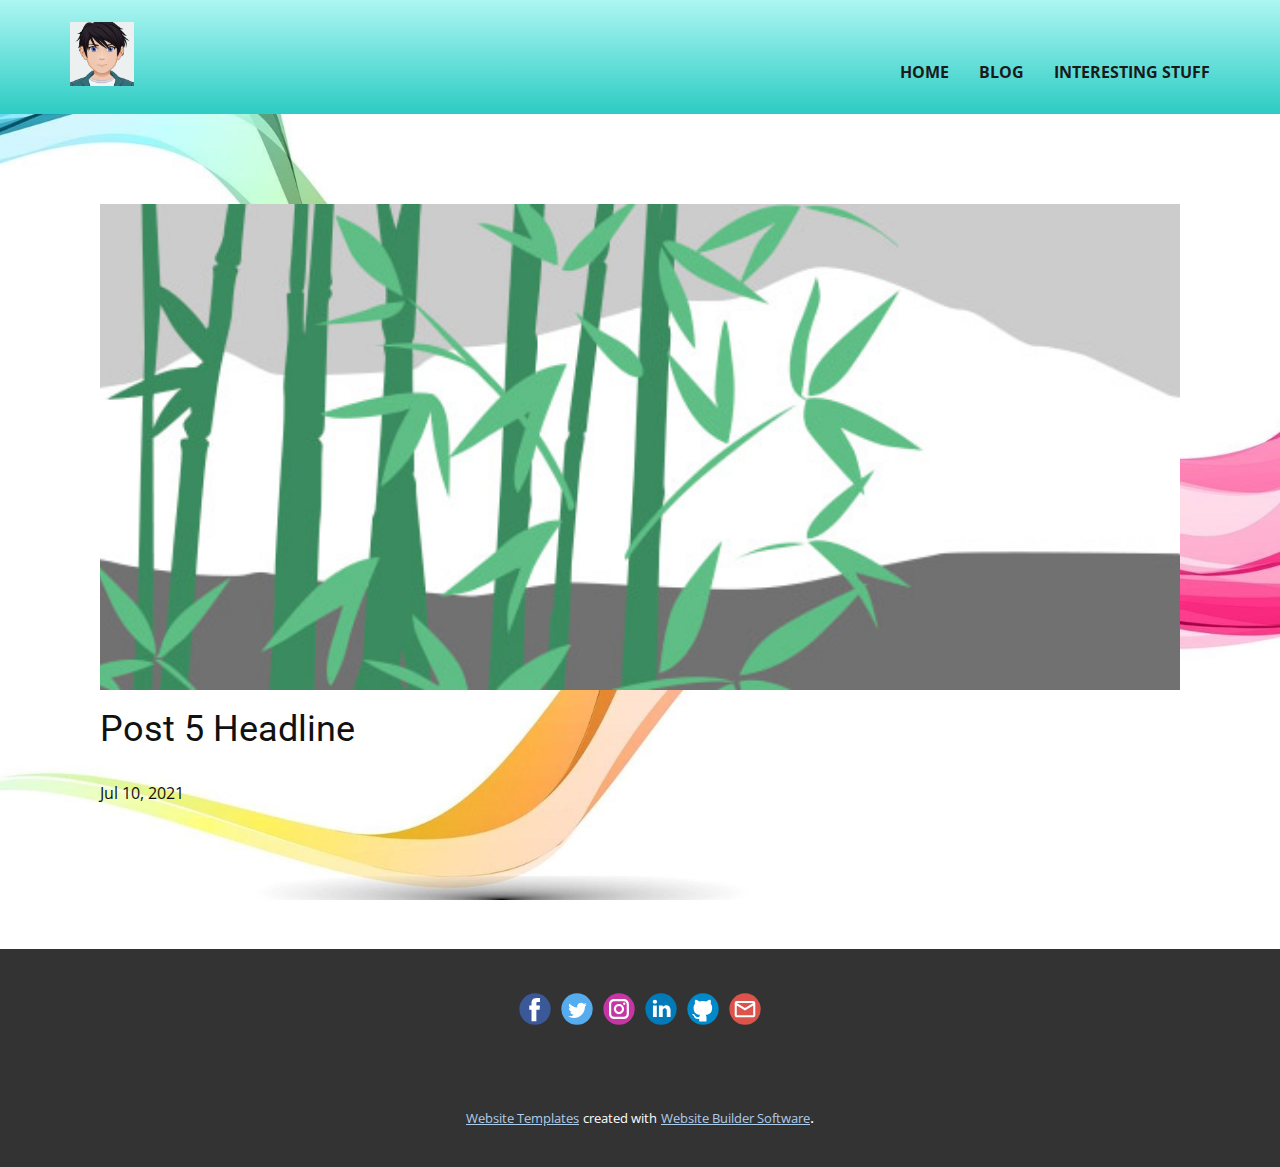
<file: blog/post-4.html>
<!doctype html>
<html style="font-size: 16px;"><head>
    <meta name="viewport" content="width=device-width, initial-scale=1.0">
    <meta charset="utf-8">
    <meta name="keywords" content="Post 1 Headline">
    <meta name="description" content="">
    <meta name="page_type" content="np-template-header-footer-from-plugin">
    <title>Post 5 Headline</title>
    <link rel="stylesheet" href="../nicepage.css" media="screen">
<link rel="stylesheet" href="../Post-Template.css" media="screen">
    <script class="u-script" type="text/javascript" src="../jquery.js" defer=""></script>
    <script class="u-script" type="text/javascript" src="../nicepage.js" defer=""></script>
    <meta name="generator" content="Nicepage 3.14.1, nicepage.com">
    <link id="u-theme-google-font" rel="stylesheet" href="https://fonts.googleapis.com/css?family=Roboto:100,100i,300,300i,400,400i,500,500i,700,700i,900,900i|Open+Sans:300,300i,400,400i,600,600i,700,700i,800,800i">
    
    
    <script type="application/ld+json">{
		"@context": "http://schema.org",
		"@type": "Organization",
		"name": "",
		"url": "index.html",
		"logo": "images/AvatarMaker.png",
		"sameAs": [
				"https://www.facebook.com/arnav.pandey.37853/",
				"https://twitter.com/Arnav007Pandey",
				"https://www.instagram.com/arnav_pandey007/",
				"https://www.linkedin.com/in/arnavp7",
				"https://github.com/Arpanet007",
				"mailto:arnavpandey712@gmail.com"
		]
}</script>
    <meta property="og:title" content="Post Template">
    <meta property="og:type" content="website">
    <meta name="theme-color" content="#478ac9">
    <link rel="canonical" href="../index.html">
    <meta property="og:url" content="index.html">
    <meta name="twitter:site" content="@">
    <meta name="twitter:card" content="summary_large_image">
    <meta name="twitter:title" content="Post Template">
    <meta name="twitter:description" content="">
  </head>
  <body class="u-body"><header class="u-clearfix u-gradient u-header u-header" id="sec-018c"><div class="u-clearfix u-sheet u-valign-middle u-sheet-1">
        <a href="https://nicepage.com" class="u-image u-logo u-image-1" data-image-width="400" data-image-height="400">
          <img src="../images/AvatarMaker.png" class="u-logo-image u-logo-image-1" data-image-width="64">
        </a>
        <nav class="u-menu u-menu-dropdown u-offcanvas u-menu-1">
          <div class="menu-collapse" style="font-size: 1rem; letter-spacing: 0px; font-weight: 700; text-transform: uppercase;">
            <a class="u-button-style u-custom-active-border-color u-custom-border u-custom-border-color u-custom-borders u-custom-hover-border-color u-custom-left-right-menu-spacing u-custom-padding-bottom u-custom-text-active-color u-custom-text-color u-custom-text-hover-color u-custom-top-bottom-menu-spacing u-nav-link u-text-active-palette-1-base u-text-hover-palette-2-base" href="#">
              <svg><use xmlns:xlink="http://www.w3.org/1999/xlink" xlink:href="#menu-hamburger"></use></svg>
              <svg version="1.1" xmlns="http://www.w3.org/2000/svg" xmlns:xlink="http://www.w3.org/1999/xlink"><defs><symbol id="menu-hamburger" viewBox="0 0 16 16" style="width: 16px; height: 16px;"><rect y="1" width="16" height="2"></rect><rect y="7" width="16" height="2"></rect><rect y="13" width="16" height="2"></rect>
</symbol>
</defs></svg>
            </a>
          </div>
          <div class="u-custom-menu u-nav-container">
            <ul class="u-nav u-spacing-30 u-unstyled u-nav-1"><li class="u-nav-item"><a class="u-border-2 u-border-active-palette-1-base u-border-hover-palette-1-light-1 u-border-no-left u-border-no-right u-border-no-top u-button-style u-nav-link u-text-active-grey-90 u-text-grey-90 u-text-hover-grey-90" href="../Home.html" style="padding: 10px 0px;">Home</a>
</li><li class="u-nav-item"><a class="u-border-2 u-border-active-palette-1-base u-border-hover-palette-1-light-1 u-border-no-left u-border-no-right u-border-no-top u-button-style u-nav-link u-text-active-grey-90 u-text-grey-90 u-text-hover-grey-90" href="../Blog.html" style="padding: 10px 0px;">Blog</a>
</li><li class="u-nav-item"><a class="u-border-2 u-border-active-palette-1-base u-border-hover-palette-1-light-1 u-border-no-left u-border-no-right u-border-no-top u-button-style u-nav-link u-text-active-grey-90 u-text-grey-90 u-text-hover-grey-90" href="../Interesting-stuff.html" style="padding: 10px 0px;">Interesting stuff</a>
</li></ul>
          </div>
          <div class="u-custom-menu u-nav-container-collapse">
            <div class="u-black u-container-style u-inner-container-layout u-opacity u-opacity-95 u-sidenav">
              <div class="u-sidenav-overflow">
                <div class="u-menu-close"></div>
                <ul class="u-align-center u-nav u-popupmenu-items u-unstyled u-nav-2"><li class="u-nav-item"><a class="u-button-style u-nav-link" href="../Home.html" style="padding: 10px 20px;">Home</a>
</li><li class="u-nav-item"><a class="u-button-style u-nav-link" href="../Blog.html" style="padding: 10px 20px;">Blog</a>
</li><li class="u-nav-item"><a class="u-button-style u-nav-link" href="../Interesting-stuff.html" style="padding: 10px 20px;">Interesting stuff</a>
</li></ul>
              </div>
            </div>
            <div class="u-black u-menu-overlay u-opacity u-opacity-70"></div>
          </div>
        </nav>
      </div></header>
    <section class="u-align-center u-clearfix u-section-1" id="sec-9935">
      <div class="u-clearfix u-sheet u-valign-middle-md u-valign-middle-sm u-valign-middle-xs u-sheet-1"><!--post_details--><!--post_details_options_json--><!--{"source":""}--><!--/post_details_options_json--><!--blog_post-->
        <div class="u-container-style u-expanded-width u-post-details u-post-details-1">
          <div class="u-container-layout u-valign-middle u-container-layout-1"><!--blog_post_image-->
            <img alt="" class="u-blog-control u-expanded-width u-image u-image-default u-image-1" src="[data-uri]"><!--/blog_post_image--><!--blog_post_header-->
            <h2 class="u-blog-control u-text u-text-1">Post 5 Headline</h2><!--/blog_post_header--><!--blog_post_metadata-->
            <div class="u-blog-control u-metadata u-metadata-1"><!--blog_post_metadata_date-->
              <span class="u-meta-date u-meta-icon">Jul 10, 2021</span><!--/blog_post_metadata_date--><!--blog_post_metadata_category-->
              <!--/blog_post_metadata_category--><!--blog_post_metadata_comments-->
              <!--/blog_post_metadata_comments-->
            </div><!--/blog_post_metadata--><!--blog_post_content-->
            <!--/blog_post_content-->
          </div>
        </div><!--/blog_post--><!--/post_details-->
      </div>
    </section>
    
    
    <footer class="u-clearfix u-footer u-grey-80" id="sec-04d0"><div class="u-clearfix u-sheet u-sheet-1">
        <div class="u-align-left u-social-icons u-spacing-10 u-social-icons-1">
          <a class="u-social-url" title="facebook" target="_blank" href="https://www.facebook.com/arnav.pandey.37853/"><span class="u-icon u-icon-circle u-social-facebook u-social-icon u-icon-1"><svg class="u-svg-link" preserveAspectRatio="xMidYMin slice" viewBox="0 0 112 112" style=""><use xmlns:xlink="http://www.w3.org/1999/xlink" xlink:href="#svg-91a4"></use></svg><svg class="u-svg-content" viewBox="0 0 112 112" x="0" y="0" id="svg-91a4"><circle fill="currentColor" cx="56.1" cy="56.1" r="55"></circle><path fill="#FFFFFF" d="M73.5,31.6h-9.1c-1.4,0-3.6,0.8-3.6,3.9v8.5h12.6L72,58.3H60.8v40.8H43.9V58.3h-8V43.9h8v-9.2
            c0-6.7,3.1-17,17-17h12.5v13.9H73.5z"></path></svg></span>
          </a>
          <a class="u-social-url" title="twitter" target="_blank" href="https://twitter.com/Arnav007Pandey"><span class="u-icon u-icon-circle u-social-icon u-social-twitter u-icon-2"><svg class="u-svg-link" preserveAspectRatio="xMidYMin slice" viewBox="0 0 112 112" style=""><use xmlns:xlink="http://www.w3.org/1999/xlink" xlink:href="#svg-b7f4"></use></svg><svg class="u-svg-content" viewBox="0 0 112 112" x="0" y="0" id="svg-b7f4"><circle fill="currentColor" class="st0" cx="56.1" cy="56.1" r="55"></circle><path fill="#FFFFFF" d="M83.8,47.3c0,0.6,0,1.2,0,1.7c0,17.7-13.5,38.2-38.2,38.2C38,87.2,31,85,25,81.2c1,0.1,2.1,0.2,3.2,0.2
            c6.3,0,12.1-2.1,16.7-5.7c-5.9-0.1-10.8-4-12.5-9.3c0.8,0.2,1.7,0.2,2.5,0.2c1.2,0,2.4-0.2,3.5-0.5c-6.1-1.2-10.8-6.7-10.8-13.1
            c0-0.1,0-0.1,0-0.2c1.8,1,3.9,1.6,6.1,1.7c-3.6-2.4-6-6.5-6-11.2c0-2.5,0.7-4.8,1.8-6.7c6.6,8.1,16.5,13.5,27.6,14
            c-0.2-1-0.3-2-0.3-3.1c0-7.4,6-13.4,13.4-13.4c3.9,0,7.3,1.6,9.8,4.2c3.1-0.6,5.9-1.7,8.5-3.3c-1,3.1-3.1,5.8-5.9,7.4
            c2.7-0.3,5.3-1,7.7-2.1C88.7,43,86.4,45.4,83.8,47.3z"></path></svg></span>
          </a>
          <a class="u-social-url" title="instagram" target="_blank" href="https://www.instagram.com/arnav_pandey007/"><span class="u-icon u-icon-circle u-social-icon u-social-instagram u-icon-3"><svg class="u-svg-link" preserveAspectRatio="xMidYMin slice" viewBox="0 0 112 112" style=""><use xmlns:xlink="http://www.w3.org/1999/xlink" xlink:href="#svg-bd75"></use></svg><svg class="u-svg-content" viewBox="0 0 112 112" x="0" y="0" id="svg-bd75"><circle fill="currentColor" cx="56.1" cy="56.1" r="55"></circle><path fill="#FFFFFF" d="M55.9,38.2c-9.9,0-17.9,8-17.9,17.9C38,66,46,74,55.9,74c9.9,0,17.9-8,17.9-17.9C73.8,46.2,65.8,38.2,55.9,38.2
            z M55.9,66.4c-5.7,0-10.3-4.6-10.3-10.3c-0.1-5.7,4.6-10.3,10.3-10.3c5.7,0,10.3,4.6,10.3,10.3C66.2,61.8,61.6,66.4,55.9,66.4z"></path><path fill="#FFFFFF" d="M74.3,33.5c-2.3,0-4.2,1.9-4.2,4.2s1.9,4.2,4.2,4.2s4.2-1.9,4.2-4.2S76.6,33.5,74.3,33.5z"></path><path fill="#FFFFFF" d="M73.1,21.3H38.6c-9.7,0-17.5,7.9-17.5,17.5v34.5c0,9.7,7.9,17.6,17.5,17.6h34.5c9.7,0,17.5-7.9,17.5-17.5V38.8
            C90.6,29.1,82.7,21.3,73.1,21.3z M83,73.3c0,5.5-4.5,9.9-9.9,9.9H38.6c-5.5,0-9.9-4.5-9.9-9.9V38.8c0-5.5,4.5-9.9,9.9-9.9h34.5
            c5.5,0,9.9,4.5,9.9,9.9V73.3z"></path></svg></span>
          </a>
          <a class="u-social-url" title="linkedin" target="_blank" href="https://www.linkedin.com/in/arnavp7"><span class="u-icon u-icon-circle u-social-icon u-social-linkedin u-icon-4"><svg class="u-svg-link" preserveAspectRatio="xMidYMin slice" viewBox="0 0 112 112" style=""><use xmlns:xlink="http://www.w3.org/1999/xlink" xlink:href="#svg-fb5b"></use></svg><svg class="u-svg-content" viewBox="0 0 112 112" x="0" y="0" id="svg-fb5b"><circle fill="currentColor" cx="56.1" cy="56.1" r="55"></circle><path fill="#FFFFFF" d="M41.3,83.7H27.9V43.4h13.4V83.7z M34.6,37.9L34.6,37.9c-4.6,0-7.5-3.1-7.5-7c0-4,3-7,7.6-7s7.4,3,7.5,7
            C42.2,34.8,39.2,37.9,34.6,37.9z M89.6,83.7H76.2V62.2c0-5.4-1.9-9.1-6.8-9.1c-3.7,0-5.9,2.5-6.9,4.9c-0.4,0.9-0.4,2.1-0.4,3.3v22.5
            H48.7c0,0,0.2-36.5,0-40.3h13.4v5.7c1.8-2.7,5-6.7,12.1-6.7c8.8,0,15.4,5.8,15.4,18.1V83.7z"></path></svg></span>
          </a>
          <a class="u-social-url" target="_blank" title="Github" href="https://github.com/Arpanet007"><span class="u-icon u-icon-circle u-social-github u-social-icon u-icon-5"><svg class="u-svg-link" preserveAspectRatio="xMidYMin slice" viewBox="0 0 112 112" style=""><use xmlns:xlink="http://www.w3.org/1999/xlink" xlink:href="#svg-e225"></use></svg><svg class="u-svg-content" viewBox="0 0 112 112" x="0" y="0" id="svg-e225"><circle fill="currentColor" cx="56.1" cy="56.1" r="55"></circle><path fill="#FFFFFF" d="M88,51.3c0-5.5-1.9-10.2-5.3-13.7c0.6-1.3,2.3-6.5-0.5-13.5c0,0-4.2-1.4-14,5.3c-4.1-1.1-8.4-1.7-12.7-1.8
	c-4.3,0-8.7,0.6-12.7,1.8c-9.7-6.6-14-5.3-14-5.3c-2.8,7-1,12.2-0.5,13.5C25,41.2,23,45.7,23,51.3c0,19.6,11.9,23.9,23.3,25.2
	c-1.5,1.3-2.8,3.5-3.2,6.8c-3,1.3-10.2,3.6-14.9-4.3c0,0-2.7-4.9-7.8-5.3c0,0-5-0.1-0.4,3.1c0,0,3.3,1.6,5.6,7.5c0,0,3,9.1,17.2,6
	c0,4.3,0.1,8.3,0.1,9.5h25.2c0-1.7,0.1-7.2,0.1-14c0-4.7-1.7-7.9-3.4-9.4C76,75.2,88,70.9,88,51.3z"></path></svg></span>
          </a>
          <a class="u-social-url" target="_blank" title="Email" href="../mailto:arnavpandey712@gmail.com"><span class="u-icon u-icon-circle u-social-email u-social-icon u-icon-6"><svg class="u-svg-link" preserveAspectRatio="xMidYMin slice" viewBox="0 0 112 112" style=""><use xmlns:xlink="http://www.w3.org/1999/xlink" xlink:href="#svg-f117"></use></svg><svg class="u-svg-content" viewBox="0 0 112 112" x="0" y="0" id="svg-f117"><circle fill="currentColor" cx="56.1" cy="56.1" r="55"></circle><path id="path3864" fill="#FFFFFF" d="M27.2,28h57.6c4,0,7.2,3.2,7.2,7.2l0,0v42.7c0,3.9-3.2,7.2-7.2,7.2l0,0H27.2
	c-4,0-7.2-3.2-7.2-7.2V35.2C20,31.1,23.2,28,27.2,28 M56,52.9l28.8-17.8H27.2L56,52.9 M27.2,77.7h57.6V43.5L56,61.3L27.2,43.5V77.7z
	"></path></svg></span>
          </a>
        </div>
      </div></footer>
    <section class="u-backlink u-clearfix u-grey-80">
      <a class="u-link" href="https://nicepage.com/website-templates" target="_blank">
        <span>Website Templates</span>
      </a>
      <p class="u-text">
        <span>created with</span>
      </p>
      <a class="u-link" href="https://nicepage.com/" target="_blank">
        <span>Website Builder Software</span>
      </a>. 
    </section>
  
</body></html>
</file>
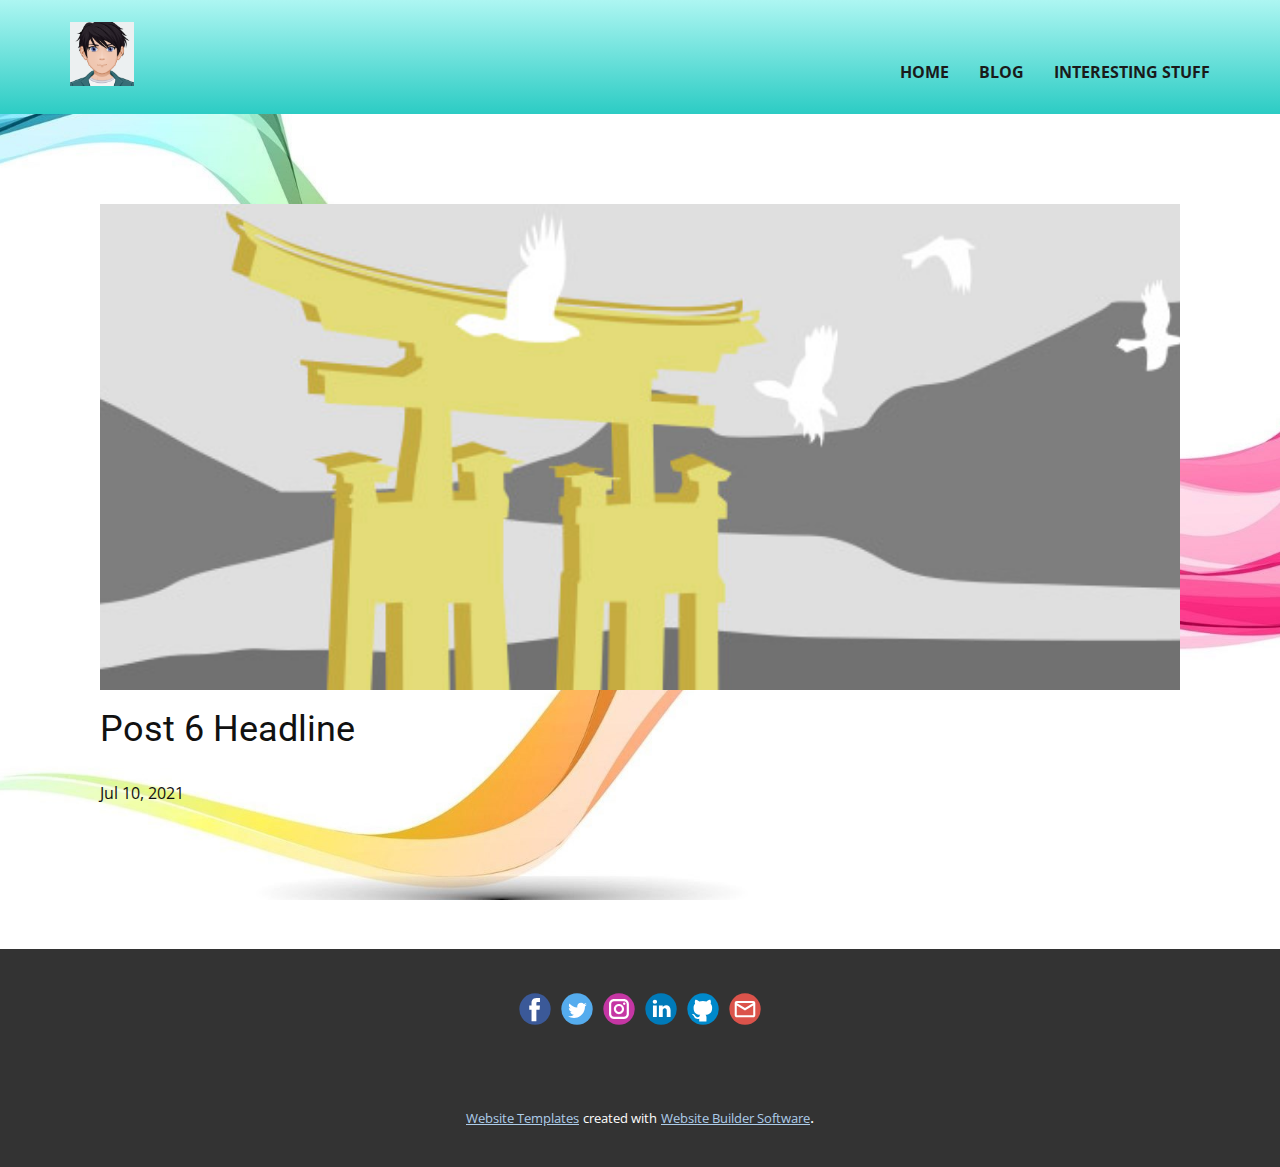
<file: blog/post-5.html>
<!doctype html>
<html style="font-size: 16px;"><head>
    <meta name="viewport" content="width=device-width, initial-scale=1.0">
    <meta charset="utf-8">
    <meta name="keywords" content="Post 1 Headline">
    <meta name="description" content="">
    <meta name="page_type" content="np-template-header-footer-from-plugin">
    <title>Post 6 Headline</title>
    <link rel="stylesheet" href="../nicepage.css" media="screen">
<link rel="stylesheet" href="../Post-Template.css" media="screen">
    <script class="u-script" type="text/javascript" src="../jquery.js" defer=""></script>
    <script class="u-script" type="text/javascript" src="../nicepage.js" defer=""></script>
    <meta name="generator" content="Nicepage 3.14.1, nicepage.com">
    <link id="u-theme-google-font" rel="stylesheet" href="https://fonts.googleapis.com/css?family=Roboto:100,100i,300,300i,400,400i,500,500i,700,700i,900,900i|Open+Sans:300,300i,400,400i,600,600i,700,700i,800,800i">
    
    
    <script type="application/ld+json">{
		"@context": "http://schema.org",
		"@type": "Organization",
		"name": "",
		"url": "index.html",
		"logo": "images/AvatarMaker.png",
		"sameAs": [
				"https://www.facebook.com/arnav.pandey.37853/",
				"https://twitter.com/Arnav007Pandey",
				"https://www.instagram.com/arnav_pandey007/",
				"https://www.linkedin.com/in/arnavp7",
				"https://github.com/Arpanet007",
				"mailto:arnavpandey712@gmail.com"
		]
}</script>
    <meta property="og:title" content="Post Template">
    <meta property="og:type" content="website">
    <meta name="theme-color" content="#478ac9">
    <link rel="canonical" href="../index.html">
    <meta property="og:url" content="index.html">
    <meta name="twitter:site" content="@">
    <meta name="twitter:card" content="summary_large_image">
    <meta name="twitter:title" content="Post Template">
    <meta name="twitter:description" content="">
  </head>
  <body class="u-body"><header class="u-clearfix u-gradient u-header u-header" id="sec-018c"><div class="u-clearfix u-sheet u-valign-middle u-sheet-1">
        <a href="https://nicepage.com" class="u-image u-logo u-image-1" data-image-width="400" data-image-height="400">
          <img src="../images/AvatarMaker.png" class="u-logo-image u-logo-image-1" data-image-width="64">
        </a>
        <nav class="u-menu u-menu-dropdown u-offcanvas u-menu-1">
          <div class="menu-collapse" style="font-size: 1rem; letter-spacing: 0px; font-weight: 700; text-transform: uppercase;">
            <a class="u-button-style u-custom-active-border-color u-custom-border u-custom-border-color u-custom-borders u-custom-hover-border-color u-custom-left-right-menu-spacing u-custom-padding-bottom u-custom-text-active-color u-custom-text-color u-custom-text-hover-color u-custom-top-bottom-menu-spacing u-nav-link u-text-active-palette-1-base u-text-hover-palette-2-base" href="#">
              <svg><use xmlns:xlink="http://www.w3.org/1999/xlink" xlink:href="#menu-hamburger"></use></svg>
              <svg version="1.1" xmlns="http://www.w3.org/2000/svg" xmlns:xlink="http://www.w3.org/1999/xlink"><defs><symbol id="menu-hamburger" viewBox="0 0 16 16" style="width: 16px; height: 16px;"><rect y="1" width="16" height="2"></rect><rect y="7" width="16" height="2"></rect><rect y="13" width="16" height="2"></rect>
</symbol>
</defs></svg>
            </a>
          </div>
          <div class="u-custom-menu u-nav-container">
            <ul class="u-nav u-spacing-30 u-unstyled u-nav-1"><li class="u-nav-item"><a class="u-border-2 u-border-active-palette-1-base u-border-hover-palette-1-light-1 u-border-no-left u-border-no-right u-border-no-top u-button-style u-nav-link u-text-active-grey-90 u-text-grey-90 u-text-hover-grey-90" href="../Home.html" style="padding: 10px 0px;">Home</a>
</li><li class="u-nav-item"><a class="u-border-2 u-border-active-palette-1-base u-border-hover-palette-1-light-1 u-border-no-left u-border-no-right u-border-no-top u-button-style u-nav-link u-text-active-grey-90 u-text-grey-90 u-text-hover-grey-90" href="../Blog.html" style="padding: 10px 0px;">Blog</a>
</li><li class="u-nav-item"><a class="u-border-2 u-border-active-palette-1-base u-border-hover-palette-1-light-1 u-border-no-left u-border-no-right u-border-no-top u-button-style u-nav-link u-text-active-grey-90 u-text-grey-90 u-text-hover-grey-90" href="../Interesting-stuff.html" style="padding: 10px 0px;">Interesting stuff</a>
</li></ul>
          </div>
          <div class="u-custom-menu u-nav-container-collapse">
            <div class="u-black u-container-style u-inner-container-layout u-opacity u-opacity-95 u-sidenav">
              <div class="u-sidenav-overflow">
                <div class="u-menu-close"></div>
                <ul class="u-align-center u-nav u-popupmenu-items u-unstyled u-nav-2"><li class="u-nav-item"><a class="u-button-style u-nav-link" href="../Home.html" style="padding: 10px 20px;">Home</a>
</li><li class="u-nav-item"><a class="u-button-style u-nav-link" href="../Blog.html" style="padding: 10px 20px;">Blog</a>
</li><li class="u-nav-item"><a class="u-button-style u-nav-link" href="../Interesting-stuff.html" style="padding: 10px 20px;">Interesting stuff</a>
</li></ul>
              </div>
            </div>
            <div class="u-black u-menu-overlay u-opacity u-opacity-70"></div>
          </div>
        </nav>
      </div></header>
    <section class="u-align-center u-clearfix u-section-1" id="sec-9935">
      <div class="u-clearfix u-sheet u-valign-middle-md u-valign-middle-sm u-valign-middle-xs u-sheet-1"><!--post_details--><!--post_details_options_json--><!--{"source":""}--><!--/post_details_options_json--><!--blog_post-->
        <div class="u-container-style u-expanded-width u-post-details u-post-details-1">
          <div class="u-container-layout u-valign-middle u-container-layout-1"><!--blog_post_image-->
            <img alt="" class="u-blog-control u-expanded-width u-image u-image-default u-image-1" src="[data-uri]"><!--/blog_post_image--><!--blog_post_header-->
            <h2 class="u-blog-control u-text u-text-1">Post 6 Headline</h2><!--/blog_post_header--><!--blog_post_metadata-->
            <div class="u-blog-control u-metadata u-metadata-1"><!--blog_post_metadata_date-->
              <span class="u-meta-date u-meta-icon">Jul 10, 2021</span><!--/blog_post_metadata_date--><!--blog_post_metadata_category-->
              <!--/blog_post_metadata_category--><!--blog_post_metadata_comments-->
              <!--/blog_post_metadata_comments-->
            </div><!--/blog_post_metadata--><!--blog_post_content-->
            <!--/blog_post_content-->
          </div>
        </div><!--/blog_post--><!--/post_details-->
      </div>
    </section>
    
    
    <footer class="u-clearfix u-footer u-grey-80" id="sec-04d0"><div class="u-clearfix u-sheet u-sheet-1">
        <div class="u-align-left u-social-icons u-spacing-10 u-social-icons-1">
          <a class="u-social-url" title="facebook" target="_blank" href="https://www.facebook.com/arnav.pandey.37853/"><span class="u-icon u-icon-circle u-social-facebook u-social-icon u-icon-1"><svg class="u-svg-link" preserveAspectRatio="xMidYMin slice" viewBox="0 0 112 112" style=""><use xmlns:xlink="http://www.w3.org/1999/xlink" xlink:href="#svg-91a4"></use></svg><svg class="u-svg-content" viewBox="0 0 112 112" x="0" y="0" id="svg-91a4"><circle fill="currentColor" cx="56.1" cy="56.1" r="55"></circle><path fill="#FFFFFF" d="M73.5,31.6h-9.1c-1.4,0-3.6,0.8-3.6,3.9v8.5h12.6L72,58.3H60.8v40.8H43.9V58.3h-8V43.9h8v-9.2
            c0-6.7,3.1-17,17-17h12.5v13.9H73.5z"></path></svg></span>
          </a>
          <a class="u-social-url" title="twitter" target="_blank" href="https://twitter.com/Arnav007Pandey"><span class="u-icon u-icon-circle u-social-icon u-social-twitter u-icon-2"><svg class="u-svg-link" preserveAspectRatio="xMidYMin slice" viewBox="0 0 112 112" style=""><use xmlns:xlink="http://www.w3.org/1999/xlink" xlink:href="#svg-b7f4"></use></svg><svg class="u-svg-content" viewBox="0 0 112 112" x="0" y="0" id="svg-b7f4"><circle fill="currentColor" class="st0" cx="56.1" cy="56.1" r="55"></circle><path fill="#FFFFFF" d="M83.8,47.3c0,0.6,0,1.2,0,1.7c0,17.7-13.5,38.2-38.2,38.2C38,87.2,31,85,25,81.2c1,0.1,2.1,0.2,3.2,0.2
            c6.3,0,12.1-2.1,16.7-5.7c-5.9-0.1-10.8-4-12.5-9.3c0.8,0.2,1.7,0.2,2.5,0.2c1.2,0,2.4-0.2,3.5-0.5c-6.1-1.2-10.8-6.7-10.8-13.1
            c0-0.1,0-0.1,0-0.2c1.8,1,3.9,1.6,6.1,1.7c-3.6-2.4-6-6.5-6-11.2c0-2.5,0.7-4.8,1.8-6.7c6.6,8.1,16.5,13.5,27.6,14
            c-0.2-1-0.3-2-0.3-3.1c0-7.4,6-13.4,13.4-13.4c3.9,0,7.3,1.6,9.8,4.2c3.1-0.6,5.9-1.7,8.5-3.3c-1,3.1-3.1,5.8-5.9,7.4
            c2.7-0.3,5.3-1,7.7-2.1C88.7,43,86.4,45.4,83.8,47.3z"></path></svg></span>
          </a>
          <a class="u-social-url" title="instagram" target="_blank" href="https://www.instagram.com/arnav_pandey007/"><span class="u-icon u-icon-circle u-social-icon u-social-instagram u-icon-3"><svg class="u-svg-link" preserveAspectRatio="xMidYMin slice" viewBox="0 0 112 112" style=""><use xmlns:xlink="http://www.w3.org/1999/xlink" xlink:href="#svg-bd75"></use></svg><svg class="u-svg-content" viewBox="0 0 112 112" x="0" y="0" id="svg-bd75"><circle fill="currentColor" cx="56.1" cy="56.1" r="55"></circle><path fill="#FFFFFF" d="M55.9,38.2c-9.9,0-17.9,8-17.9,17.9C38,66,46,74,55.9,74c9.9,0,17.9-8,17.9-17.9C73.8,46.2,65.8,38.2,55.9,38.2
            z M55.9,66.4c-5.7,0-10.3-4.6-10.3-10.3c-0.1-5.7,4.6-10.3,10.3-10.3c5.7,0,10.3,4.6,10.3,10.3C66.2,61.8,61.6,66.4,55.9,66.4z"></path><path fill="#FFFFFF" d="M74.3,33.5c-2.3,0-4.2,1.9-4.2,4.2s1.9,4.2,4.2,4.2s4.2-1.9,4.2-4.2S76.6,33.5,74.3,33.5z"></path><path fill="#FFFFFF" d="M73.1,21.3H38.6c-9.7,0-17.5,7.9-17.5,17.5v34.5c0,9.7,7.9,17.6,17.5,17.6h34.5c9.7,0,17.5-7.9,17.5-17.5V38.8
            C90.6,29.1,82.7,21.3,73.1,21.3z M83,73.3c0,5.5-4.5,9.9-9.9,9.9H38.6c-5.5,0-9.9-4.5-9.9-9.9V38.8c0-5.5,4.5-9.9,9.9-9.9h34.5
            c5.5,0,9.9,4.5,9.9,9.9V73.3z"></path></svg></span>
          </a>
          <a class="u-social-url" title="linkedin" target="_blank" href="https://www.linkedin.com/in/arnavp7"><span class="u-icon u-icon-circle u-social-icon u-social-linkedin u-icon-4"><svg class="u-svg-link" preserveAspectRatio="xMidYMin slice" viewBox="0 0 112 112" style=""><use xmlns:xlink="http://www.w3.org/1999/xlink" xlink:href="#svg-fb5b"></use></svg><svg class="u-svg-content" viewBox="0 0 112 112" x="0" y="0" id="svg-fb5b"><circle fill="currentColor" cx="56.1" cy="56.1" r="55"></circle><path fill="#FFFFFF" d="M41.3,83.7H27.9V43.4h13.4V83.7z M34.6,37.9L34.6,37.9c-4.6,0-7.5-3.1-7.5-7c0-4,3-7,7.6-7s7.4,3,7.5,7
            C42.2,34.8,39.2,37.9,34.6,37.9z M89.6,83.7H76.2V62.2c0-5.4-1.9-9.1-6.8-9.1c-3.7,0-5.9,2.5-6.9,4.9c-0.4,0.9-0.4,2.1-0.4,3.3v22.5
            H48.7c0,0,0.2-36.5,0-40.3h13.4v5.7c1.8-2.7,5-6.7,12.1-6.7c8.8,0,15.4,5.8,15.4,18.1V83.7z"></path></svg></span>
          </a>
          <a class="u-social-url" target="_blank" title="Github" href="https://github.com/Arpanet007"><span class="u-icon u-icon-circle u-social-github u-social-icon u-icon-5"><svg class="u-svg-link" preserveAspectRatio="xMidYMin slice" viewBox="0 0 112 112" style=""><use xmlns:xlink="http://www.w3.org/1999/xlink" xlink:href="#svg-e225"></use></svg><svg class="u-svg-content" viewBox="0 0 112 112" x="0" y="0" id="svg-e225"><circle fill="currentColor" cx="56.1" cy="56.1" r="55"></circle><path fill="#FFFFFF" d="M88,51.3c0-5.5-1.9-10.2-5.3-13.7c0.6-1.3,2.3-6.5-0.5-13.5c0,0-4.2-1.4-14,5.3c-4.1-1.1-8.4-1.7-12.7-1.8
	c-4.3,0-8.7,0.6-12.7,1.8c-9.7-6.6-14-5.3-14-5.3c-2.8,7-1,12.2-0.5,13.5C25,41.2,23,45.7,23,51.3c0,19.6,11.9,23.9,23.3,25.2
	c-1.5,1.3-2.8,3.5-3.2,6.8c-3,1.3-10.2,3.6-14.9-4.3c0,0-2.7-4.9-7.8-5.3c0,0-5-0.1-0.4,3.1c0,0,3.3,1.6,5.6,7.5c0,0,3,9.1,17.2,6
	c0,4.3,0.1,8.3,0.1,9.5h25.2c0-1.7,0.1-7.2,0.1-14c0-4.7-1.7-7.9-3.4-9.4C76,75.2,88,70.9,88,51.3z"></path></svg></span>
          </a>
          <a class="u-social-url" target="_blank" title="Email" href="../mailto:arnavpandey712@gmail.com"><span class="u-icon u-icon-circle u-social-email u-social-icon u-icon-6"><svg class="u-svg-link" preserveAspectRatio="xMidYMin slice" viewBox="0 0 112 112" style=""><use xmlns:xlink="http://www.w3.org/1999/xlink" xlink:href="#svg-f117"></use></svg><svg class="u-svg-content" viewBox="0 0 112 112" x="0" y="0" id="svg-f117"><circle fill="currentColor" cx="56.1" cy="56.1" r="55"></circle><path id="path3864" fill="#FFFFFF" d="M27.2,28h57.6c4,0,7.2,3.2,7.2,7.2l0,0v42.7c0,3.9-3.2,7.2-7.2,7.2l0,0H27.2
	c-4,0-7.2-3.2-7.2-7.2V35.2C20,31.1,23.2,28,27.2,28 M56,52.9l28.8-17.8H27.2L56,52.9 M27.2,77.7h57.6V43.5L56,61.3L27.2,43.5V77.7z
	"></path></svg></span>
          </a>
        </div>
      </div></footer>
    <section class="u-backlink u-clearfix u-grey-80">
      <a class="u-link" href="https://nicepage.com/website-templates" target="_blank">
        <span>Website Templates</span>
      </a>
      <p class="u-text">
        <span>created with</span>
      </p>
      <a class="u-link" href="https://nicepage.com/" target="_blank">
        <span>Website Builder Software</span>
      </a>. 
    </section>
  
</body></html>
</file>
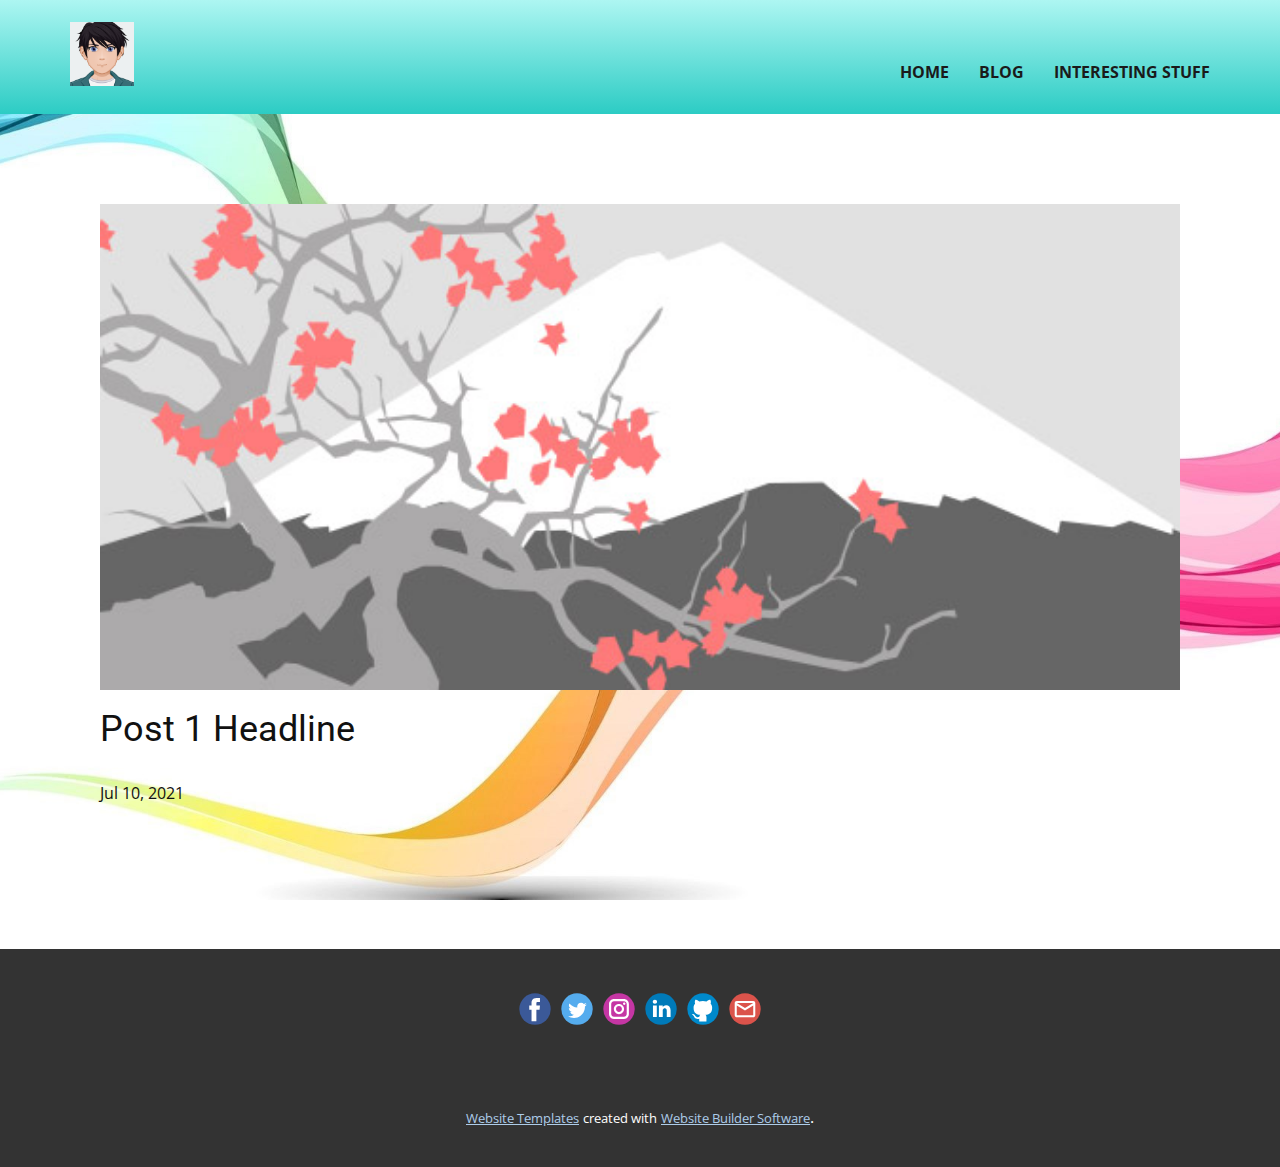
<file: blog/post.html>
<!doctype html>
<html style="font-size: 16px;"><head>
    <meta name="viewport" content="width=device-width, initial-scale=1.0">
    <meta charset="utf-8">
    <meta name="keywords" content="Post 1 Headline">
    <meta name="description" content="">
    <meta name="page_type" content="np-template-header-footer-from-plugin">
    <title>Post 1 Headline</title>
    <link rel="stylesheet" href="../nicepage.css" media="screen">
<link rel="stylesheet" href="../Post-Template.css" media="screen">
    <script class="u-script" type="text/javascript" src="../jquery.js" defer=""></script>
    <script class="u-script" type="text/javascript" src="../nicepage.js" defer=""></script>
    <meta name="generator" content="Nicepage 3.14.1, nicepage.com">
    <link id="u-theme-google-font" rel="stylesheet" href="https://fonts.googleapis.com/css?family=Roboto:100,100i,300,300i,400,400i,500,500i,700,700i,900,900i|Open+Sans:300,300i,400,400i,600,600i,700,700i,800,800i">
    
    
    <script type="application/ld+json">{
		"@context": "http://schema.org",
		"@type": "Organization",
		"name": "",
		"url": "index.html",
		"logo": "images/AvatarMaker.png",
		"sameAs": [
				"https://www.facebook.com/arnav.pandey.37853/",
				"https://twitter.com/Arnav007Pandey",
				"https://www.instagram.com/arnav_pandey007/",
				"https://www.linkedin.com/in/arnavp7",
				"https://github.com/Arpanet007",
				"mailto:arnavpandey712@gmail.com"
		]
}</script>
    <meta property="og:title" content="Post Template">
    <meta property="og:type" content="website">
    <meta name="theme-color" content="#478ac9">
    <link rel="canonical" href="../index.html">
    <meta property="og:url" content="index.html">
    <meta name="twitter:site" content="@">
    <meta name="twitter:card" content="summary_large_image">
    <meta name="twitter:title" content="Post Template">
    <meta name="twitter:description" content="">
  </head>
  <body class="u-body"><header class="u-clearfix u-gradient u-header u-header" id="sec-018c"><div class="u-clearfix u-sheet u-valign-middle u-sheet-1">
        <a href="https://nicepage.com" class="u-image u-logo u-image-1" data-image-width="400" data-image-height="400">
          <img src="../images/AvatarMaker.png" class="u-logo-image u-logo-image-1" data-image-width="64">
        </a>
        <nav class="u-menu u-menu-dropdown u-offcanvas u-menu-1">
          <div class="menu-collapse" style="font-size: 1rem; letter-spacing: 0px; font-weight: 700; text-transform: uppercase;">
            <a class="u-button-style u-custom-active-border-color u-custom-border u-custom-border-color u-custom-borders u-custom-hover-border-color u-custom-left-right-menu-spacing u-custom-padding-bottom u-custom-text-active-color u-custom-text-color u-custom-text-hover-color u-custom-top-bottom-menu-spacing u-nav-link u-text-active-palette-1-base u-text-hover-palette-2-base" href="#">
              <svg><use xmlns:xlink="http://www.w3.org/1999/xlink" xlink:href="#menu-hamburger"></use></svg>
              <svg version="1.1" xmlns="http://www.w3.org/2000/svg" xmlns:xlink="http://www.w3.org/1999/xlink"><defs><symbol id="menu-hamburger" viewBox="0 0 16 16" style="width: 16px; height: 16px;"><rect y="1" width="16" height="2"></rect><rect y="7" width="16" height="2"></rect><rect y="13" width="16" height="2"></rect>
</symbol>
</defs></svg>
            </a>
          </div>
          <div class="u-custom-menu u-nav-container">
            <ul class="u-nav u-spacing-30 u-unstyled u-nav-1"><li class="u-nav-item"><a class="u-border-2 u-border-active-palette-1-base u-border-hover-palette-1-light-1 u-border-no-left u-border-no-right u-border-no-top u-button-style u-nav-link u-text-active-grey-90 u-text-grey-90 u-text-hover-grey-90" href="../Home.html" style="padding: 10px 0px;">Home</a>
</li><li class="u-nav-item"><a class="u-border-2 u-border-active-palette-1-base u-border-hover-palette-1-light-1 u-border-no-left u-border-no-right u-border-no-top u-button-style u-nav-link u-text-active-grey-90 u-text-grey-90 u-text-hover-grey-90" href="../Blog.html" style="padding: 10px 0px;">Blog</a>
</li><li class="u-nav-item"><a class="u-border-2 u-border-active-palette-1-base u-border-hover-palette-1-light-1 u-border-no-left u-border-no-right u-border-no-top u-button-style u-nav-link u-text-active-grey-90 u-text-grey-90 u-text-hover-grey-90" href="../Interesting-stuff.html" style="padding: 10px 0px;">Interesting stuff</a>
</li></ul>
          </div>
          <div class="u-custom-menu u-nav-container-collapse">
            <div class="u-black u-container-style u-inner-container-layout u-opacity u-opacity-95 u-sidenav">
              <div class="u-sidenav-overflow">
                <div class="u-menu-close"></div>
                <ul class="u-align-center u-nav u-popupmenu-items u-unstyled u-nav-2"><li class="u-nav-item"><a class="u-button-style u-nav-link" href="../Home.html" style="padding: 10px 20px;">Home</a>
</li><li class="u-nav-item"><a class="u-button-style u-nav-link" href="../Blog.html" style="padding: 10px 20px;">Blog</a>
</li><li class="u-nav-item"><a class="u-button-style u-nav-link" href="../Interesting-stuff.html" style="padding: 10px 20px;">Interesting stuff</a>
</li></ul>
              </div>
            </div>
            <div class="u-black u-menu-overlay u-opacity u-opacity-70"></div>
          </div>
        </nav>
      </div></header>
    <section class="u-align-center u-clearfix u-section-1" id="sec-9935">
      <div class="u-clearfix u-sheet u-valign-middle-md u-valign-middle-sm u-valign-middle-xs u-sheet-1"><!--post_details--><!--post_details_options_json--><!--{"source":""}--><!--/post_details_options_json--><!--blog_post-->
        <div class="u-container-style u-expanded-width u-post-details u-post-details-1">
          <div class="u-container-layout u-valign-middle u-container-layout-1"><!--blog_post_image-->
            <img alt="" class="u-blog-control u-expanded-width u-image u-image-default u-image-1" src="[data-uri]"><!--/blog_post_image--><!--blog_post_header-->
            <h2 class="u-blog-control u-text u-text-1">Post 1 Headline</h2><!--/blog_post_header--><!--blog_post_metadata-->
            <div class="u-blog-control u-metadata u-metadata-1"><!--blog_post_metadata_date-->
              <span class="u-meta-date u-meta-icon">Jul 10, 2021</span><!--/blog_post_metadata_date--><!--blog_post_metadata_category-->
              <!--/blog_post_metadata_category--><!--blog_post_metadata_comments-->
              <!--/blog_post_metadata_comments-->
            </div><!--/blog_post_metadata--><!--blog_post_content-->
            <!--/blog_post_content-->
          </div>
        </div><!--/blog_post--><!--/post_details-->
      </div>
    </section>
    
    
    <footer class="u-clearfix u-footer u-grey-80" id="sec-04d0"><div class="u-clearfix u-sheet u-sheet-1">
        <div class="u-align-left u-social-icons u-spacing-10 u-social-icons-1">
          <a class="u-social-url" title="facebook" target="_blank" href="https://www.facebook.com/arnav.pandey.37853/"><span class="u-icon u-icon-circle u-social-facebook u-social-icon u-icon-1"><svg class="u-svg-link" preserveAspectRatio="xMidYMin slice" viewBox="0 0 112 112" style=""><use xmlns:xlink="http://www.w3.org/1999/xlink" xlink:href="#svg-91a4"></use></svg><svg class="u-svg-content" viewBox="0 0 112 112" x="0" y="0" id="svg-91a4"><circle fill="currentColor" cx="56.1" cy="56.1" r="55"></circle><path fill="#FFFFFF" d="M73.5,31.6h-9.1c-1.4,0-3.6,0.8-3.6,3.9v8.5h12.6L72,58.3H60.8v40.8H43.9V58.3h-8V43.9h8v-9.2
            c0-6.7,3.1-17,17-17h12.5v13.9H73.5z"></path></svg></span>
          </a>
          <a class="u-social-url" title="twitter" target="_blank" href="https://twitter.com/Arnav007Pandey"><span class="u-icon u-icon-circle u-social-icon u-social-twitter u-icon-2"><svg class="u-svg-link" preserveAspectRatio="xMidYMin slice" viewBox="0 0 112 112" style=""><use xmlns:xlink="http://www.w3.org/1999/xlink" xlink:href="#svg-b7f4"></use></svg><svg class="u-svg-content" viewBox="0 0 112 112" x="0" y="0" id="svg-b7f4"><circle fill="currentColor" class="st0" cx="56.1" cy="56.1" r="55"></circle><path fill="#FFFFFF" d="M83.8,47.3c0,0.6,0,1.2,0,1.7c0,17.7-13.5,38.2-38.2,38.2C38,87.2,31,85,25,81.2c1,0.1,2.1,0.2,3.2,0.2
            c6.3,0,12.1-2.1,16.7-5.7c-5.9-0.1-10.8-4-12.5-9.3c0.8,0.2,1.7,0.2,2.5,0.2c1.2,0,2.4-0.2,3.5-0.5c-6.1-1.2-10.8-6.7-10.8-13.1
            c0-0.1,0-0.1,0-0.2c1.8,1,3.9,1.6,6.1,1.7c-3.6-2.4-6-6.5-6-11.2c0-2.5,0.7-4.8,1.8-6.7c6.6,8.1,16.5,13.5,27.6,14
            c-0.2-1-0.3-2-0.3-3.1c0-7.4,6-13.4,13.4-13.4c3.9,0,7.3,1.6,9.8,4.2c3.1-0.6,5.9-1.7,8.5-3.3c-1,3.1-3.1,5.8-5.9,7.4
            c2.7-0.3,5.3-1,7.7-2.1C88.7,43,86.4,45.4,83.8,47.3z"></path></svg></span>
          </a>
          <a class="u-social-url" title="instagram" target="_blank" href="https://www.instagram.com/arnav_pandey007/"><span class="u-icon u-icon-circle u-social-icon u-social-instagram u-icon-3"><svg class="u-svg-link" preserveAspectRatio="xMidYMin slice" viewBox="0 0 112 112" style=""><use xmlns:xlink="http://www.w3.org/1999/xlink" xlink:href="#svg-bd75"></use></svg><svg class="u-svg-content" viewBox="0 0 112 112" x="0" y="0" id="svg-bd75"><circle fill="currentColor" cx="56.1" cy="56.1" r="55"></circle><path fill="#FFFFFF" d="M55.9,38.2c-9.9,0-17.9,8-17.9,17.9C38,66,46,74,55.9,74c9.9,0,17.9-8,17.9-17.9C73.8,46.2,65.8,38.2,55.9,38.2
            z M55.9,66.4c-5.7,0-10.3-4.6-10.3-10.3c-0.1-5.7,4.6-10.3,10.3-10.3c5.7,0,10.3,4.6,10.3,10.3C66.2,61.8,61.6,66.4,55.9,66.4z"></path><path fill="#FFFFFF" d="M74.3,33.5c-2.3,0-4.2,1.9-4.2,4.2s1.9,4.2,4.2,4.2s4.2-1.9,4.2-4.2S76.6,33.5,74.3,33.5z"></path><path fill="#FFFFFF" d="M73.1,21.3H38.6c-9.7,0-17.5,7.9-17.5,17.5v34.5c0,9.7,7.9,17.6,17.5,17.6h34.5c9.7,0,17.5-7.9,17.5-17.5V38.8
            C90.6,29.1,82.7,21.3,73.1,21.3z M83,73.3c0,5.5-4.5,9.9-9.9,9.9H38.6c-5.5,0-9.9-4.5-9.9-9.9V38.8c0-5.5,4.5-9.9,9.9-9.9h34.5
            c5.5,0,9.9,4.5,9.9,9.9V73.3z"></path></svg></span>
          </a>
          <a class="u-social-url" title="linkedin" target="_blank" href="https://www.linkedin.com/in/arnavp7"><span class="u-icon u-icon-circle u-social-icon u-social-linkedin u-icon-4"><svg class="u-svg-link" preserveAspectRatio="xMidYMin slice" viewBox="0 0 112 112" style=""><use xmlns:xlink="http://www.w3.org/1999/xlink" xlink:href="#svg-fb5b"></use></svg><svg class="u-svg-content" viewBox="0 0 112 112" x="0" y="0" id="svg-fb5b"><circle fill="currentColor" cx="56.1" cy="56.1" r="55"></circle><path fill="#FFFFFF" d="M41.3,83.7H27.9V43.4h13.4V83.7z M34.6,37.9L34.6,37.9c-4.6,0-7.5-3.1-7.5-7c0-4,3-7,7.6-7s7.4,3,7.5,7
            C42.2,34.8,39.2,37.9,34.6,37.9z M89.6,83.7H76.2V62.2c0-5.4-1.9-9.1-6.8-9.1c-3.7,0-5.9,2.5-6.9,4.9c-0.4,0.9-0.4,2.1-0.4,3.3v22.5
            H48.7c0,0,0.2-36.5,0-40.3h13.4v5.7c1.8-2.7,5-6.7,12.1-6.7c8.8,0,15.4,5.8,15.4,18.1V83.7z"></path></svg></span>
          </a>
          <a class="u-social-url" target="_blank" title="Github" href="https://github.com/Arpanet007"><span class="u-icon u-icon-circle u-social-github u-social-icon u-icon-5"><svg class="u-svg-link" preserveAspectRatio="xMidYMin slice" viewBox="0 0 112 112" style=""><use xmlns:xlink="http://www.w3.org/1999/xlink" xlink:href="#svg-e225"></use></svg><svg class="u-svg-content" viewBox="0 0 112 112" x="0" y="0" id="svg-e225"><circle fill="currentColor" cx="56.1" cy="56.1" r="55"></circle><path fill="#FFFFFF" d="M88,51.3c0-5.5-1.9-10.2-5.3-13.7c0.6-1.3,2.3-6.5-0.5-13.5c0,0-4.2-1.4-14,5.3c-4.1-1.1-8.4-1.7-12.7-1.8
	c-4.3,0-8.7,0.6-12.7,1.8c-9.7-6.6-14-5.3-14-5.3c-2.8,7-1,12.2-0.5,13.5C25,41.2,23,45.7,23,51.3c0,19.6,11.9,23.9,23.3,25.2
	c-1.5,1.3-2.8,3.5-3.2,6.8c-3,1.3-10.2,3.6-14.9-4.3c0,0-2.7-4.9-7.8-5.3c0,0-5-0.1-0.4,3.1c0,0,3.3,1.6,5.6,7.5c0,0,3,9.1,17.2,6
	c0,4.3,0.1,8.3,0.1,9.5h25.2c0-1.7,0.1-7.2,0.1-14c0-4.7-1.7-7.9-3.4-9.4C76,75.2,88,70.9,88,51.3z"></path></svg></span>
          </a>
          <a class="u-social-url" target="_blank" title="Email" href="../mailto:arnavpandey712@gmail.com"><span class="u-icon u-icon-circle u-social-email u-social-icon u-icon-6"><svg class="u-svg-link" preserveAspectRatio="xMidYMin slice" viewBox="0 0 112 112" style=""><use xmlns:xlink="http://www.w3.org/1999/xlink" xlink:href="#svg-f117"></use></svg><svg class="u-svg-content" viewBox="0 0 112 112" x="0" y="0" id="svg-f117"><circle fill="currentColor" cx="56.1" cy="56.1" r="55"></circle><path id="path3864" fill="#FFFFFF" d="M27.2,28h57.6c4,0,7.2,3.2,7.2,7.2l0,0v42.7c0,3.9-3.2,7.2-7.2,7.2l0,0H27.2
	c-4,0-7.2-3.2-7.2-7.2V35.2C20,31.1,23.2,28,27.2,28 M56,52.9l28.8-17.8H27.2L56,52.9 M27.2,77.7h57.6V43.5L56,61.3L27.2,43.5V77.7z
	"></path></svg></span>
          </a>
        </div>
      </div></footer>
    <section class="u-backlink u-clearfix u-grey-80">
      <a class="u-link" href="https://nicepage.com/website-templates" target="_blank">
        <span>Website Templates</span>
      </a>
      <p class="u-text">
        <span>created with</span>
      </p>
      <a class="u-link" href="https://nicepage.com/" target="_blank">
        <span>Website Builder Software</span>
      </a>. 
    </section>
  
</body></html>
</file>
